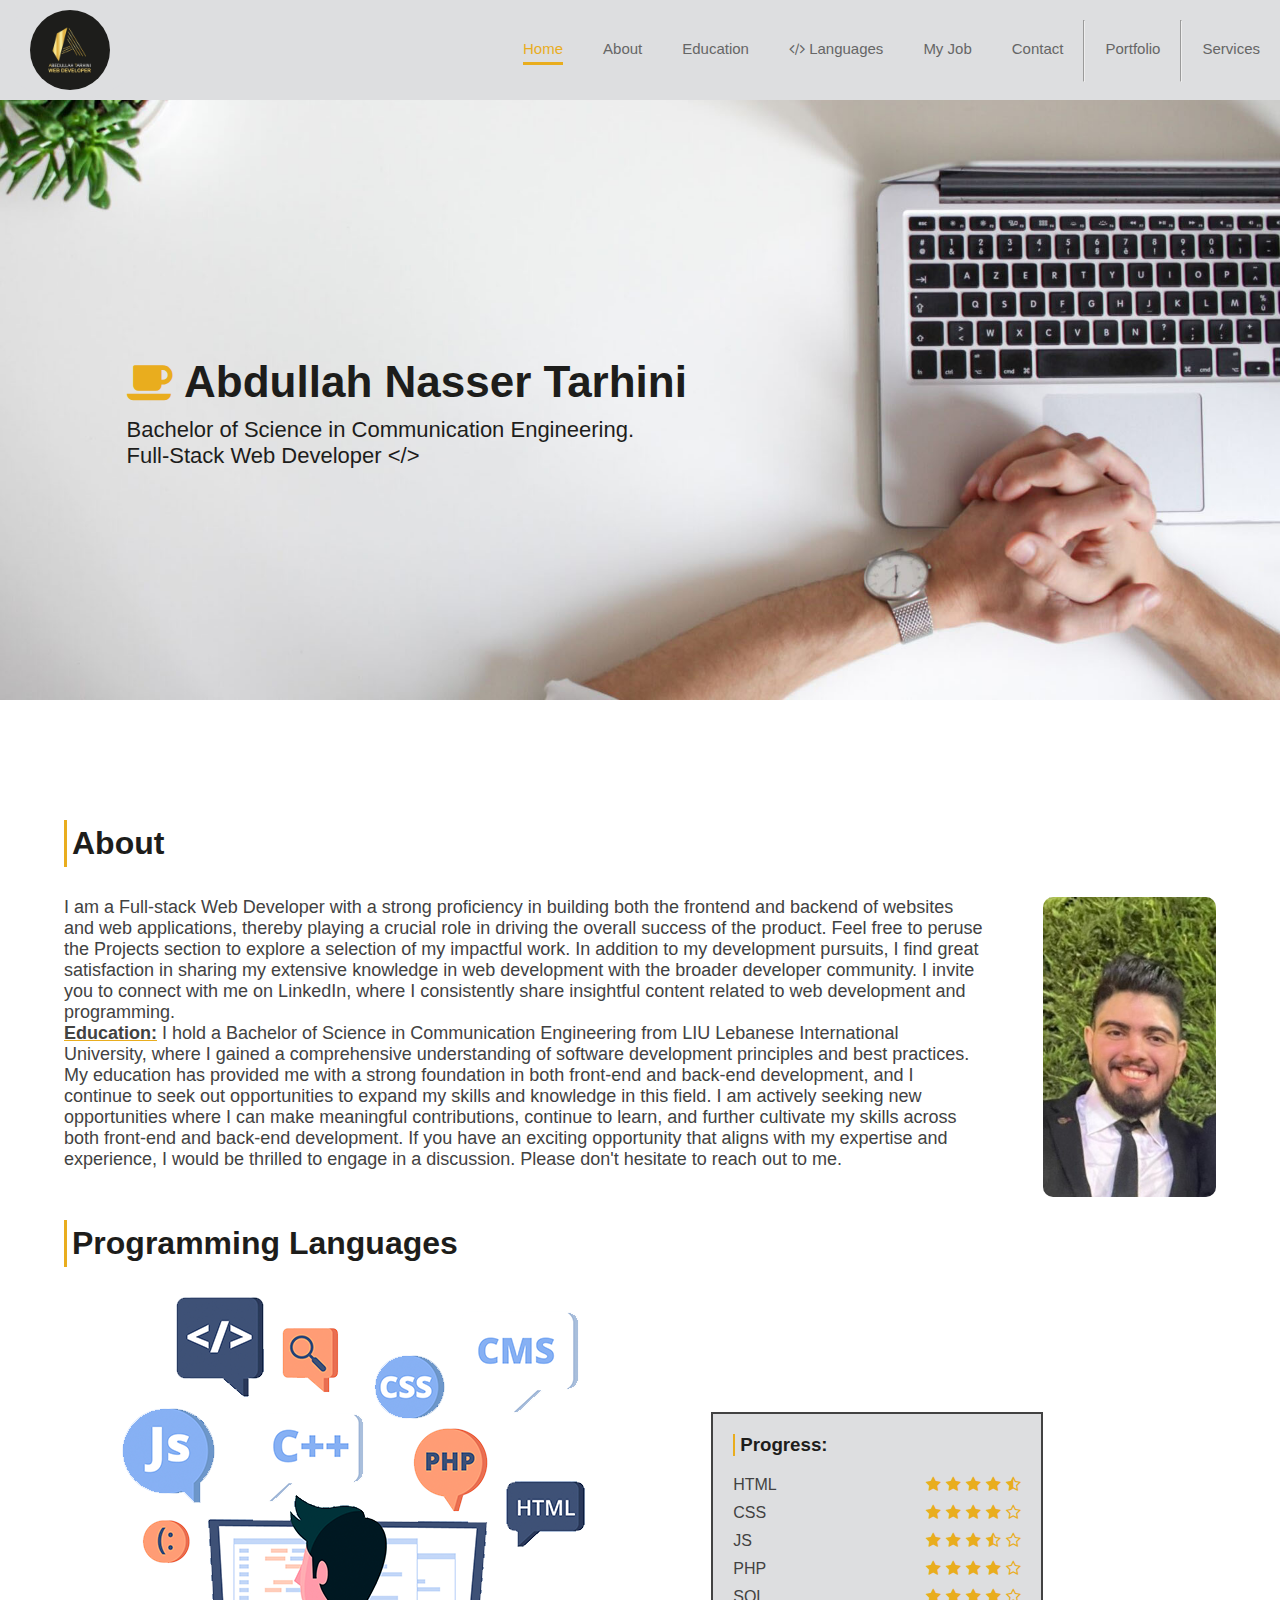
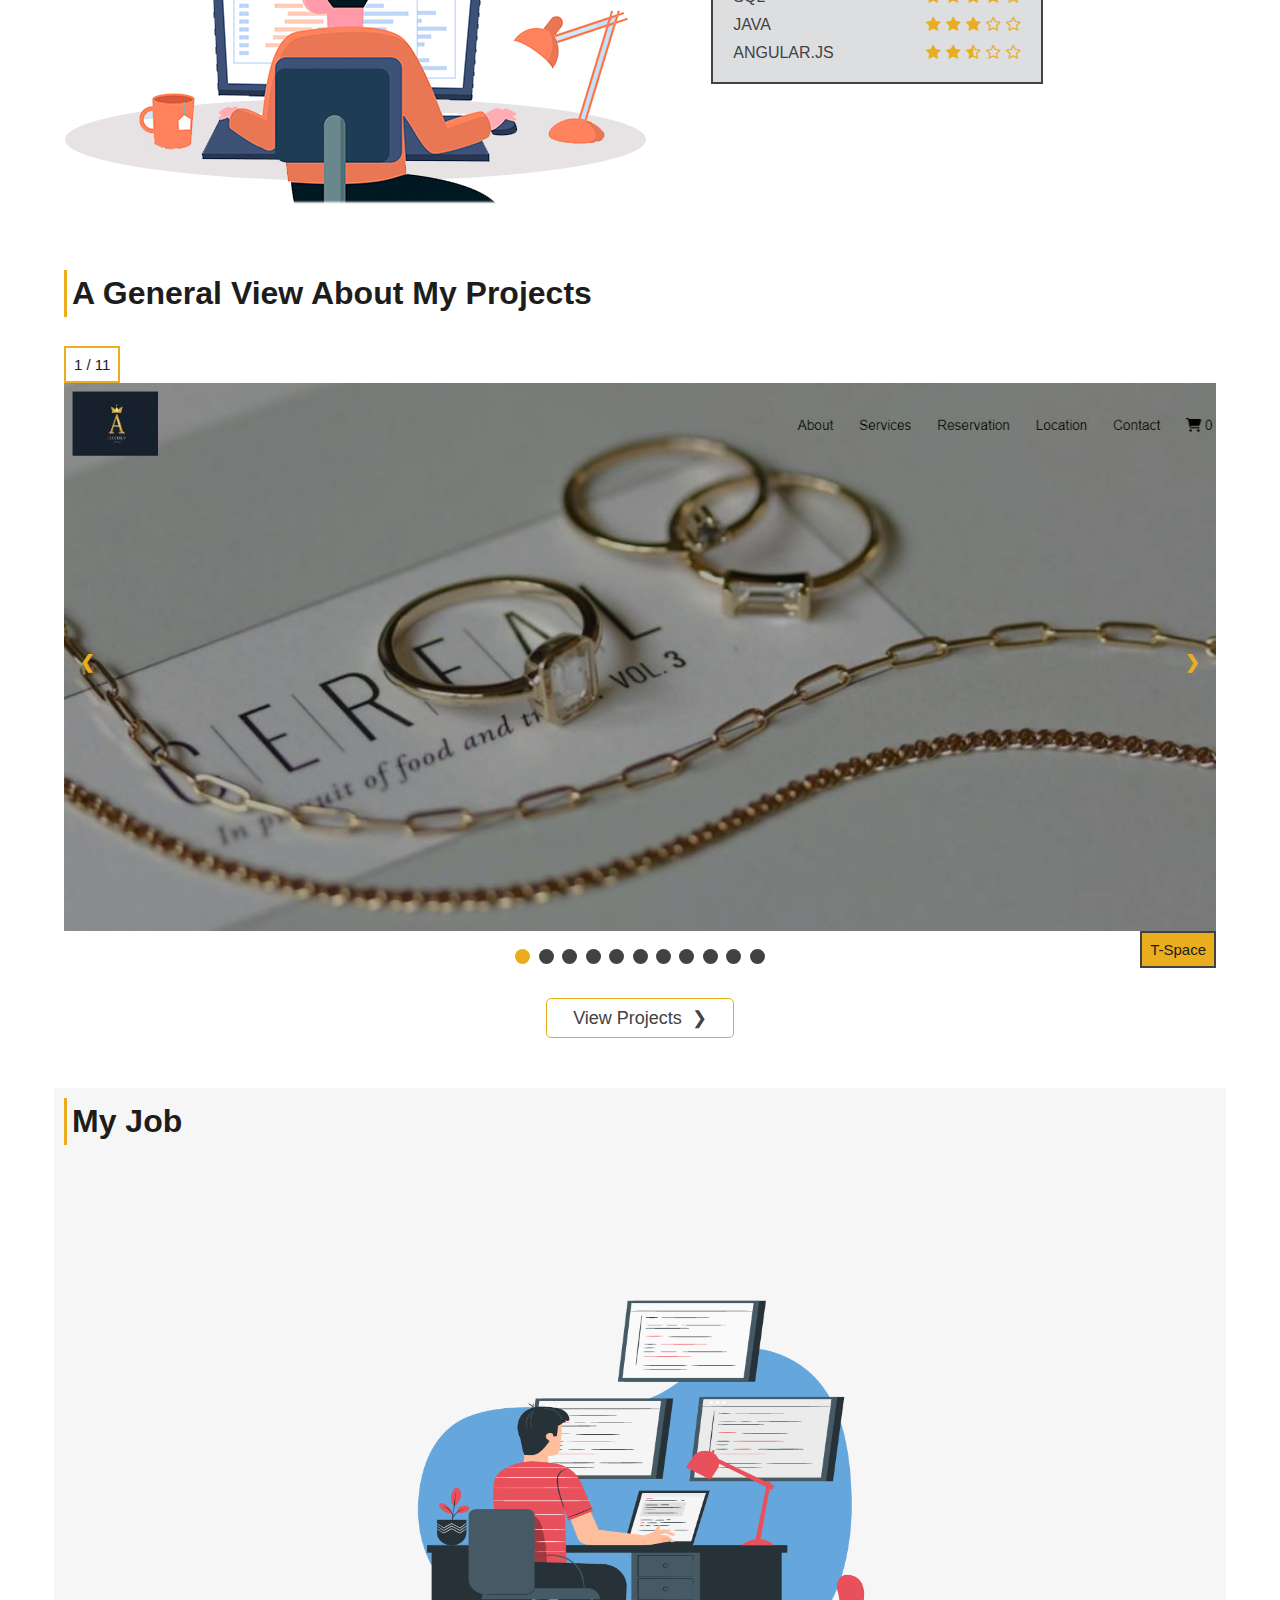
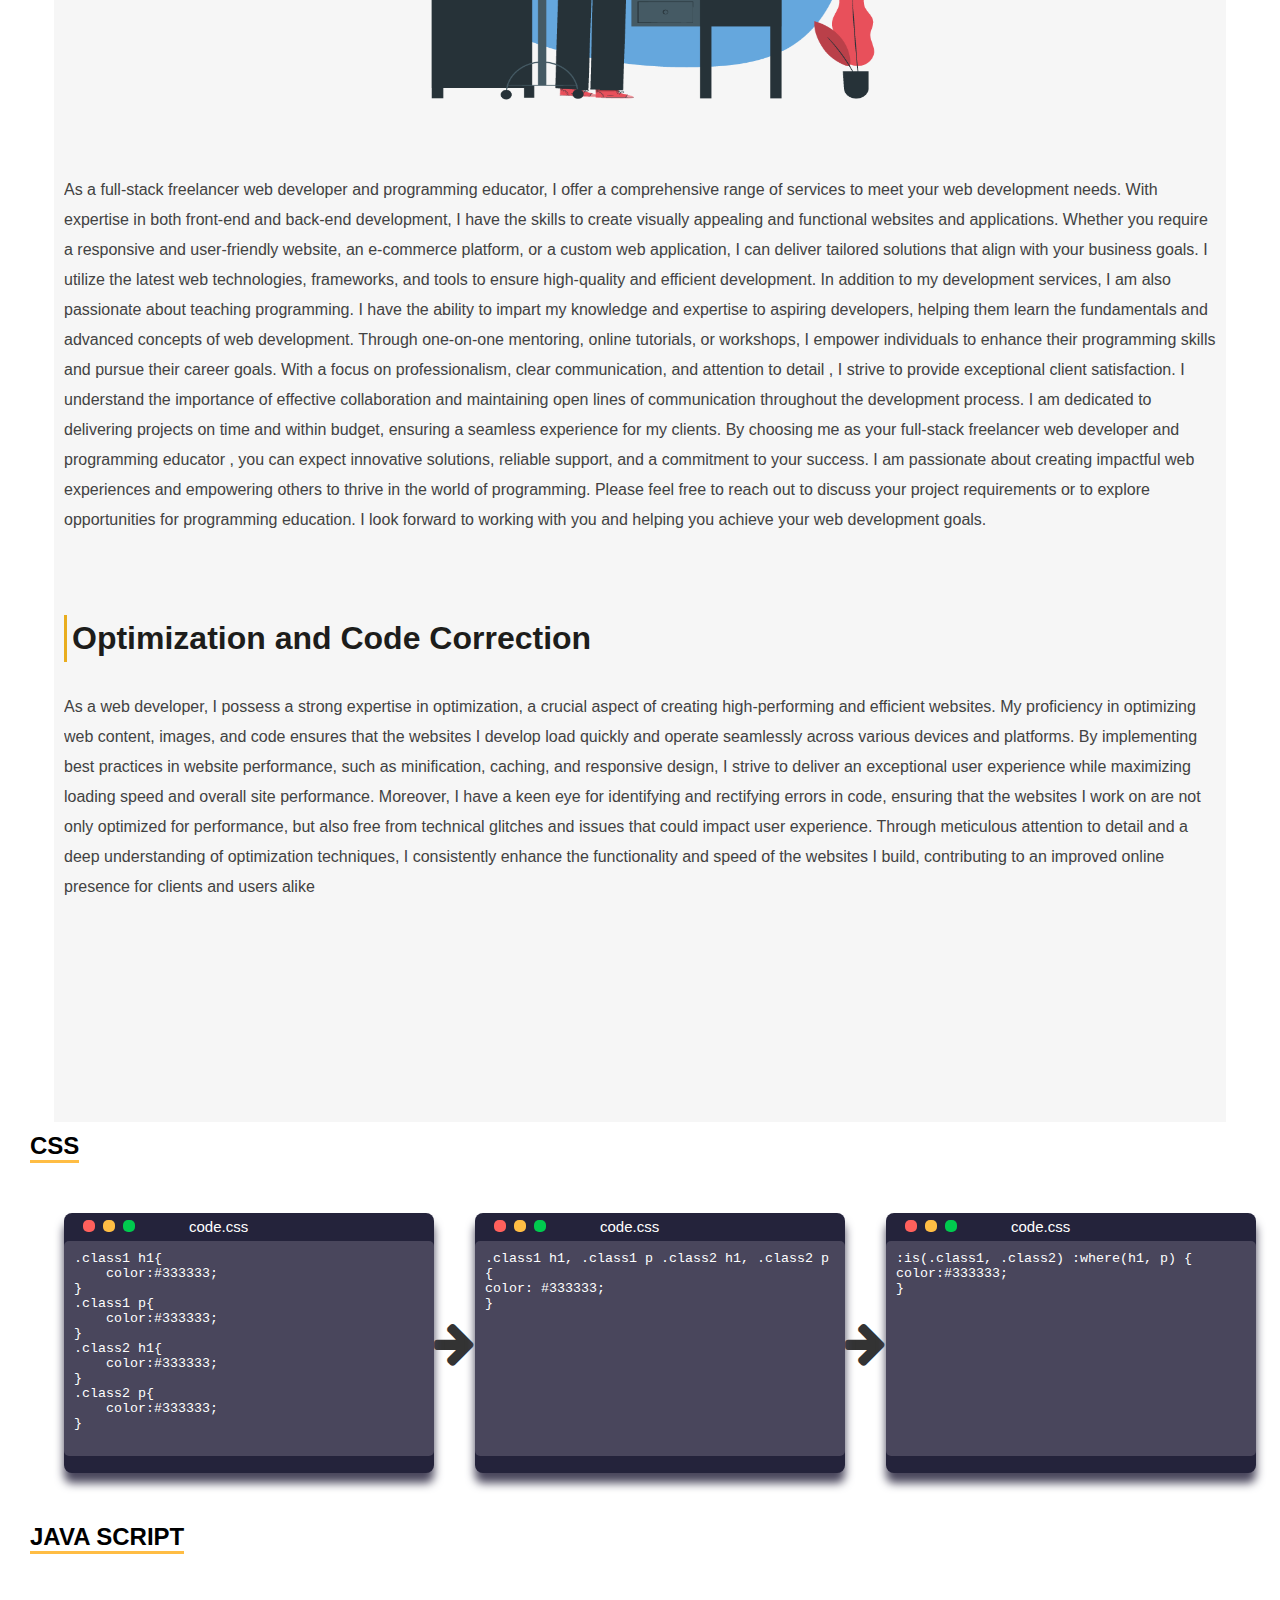
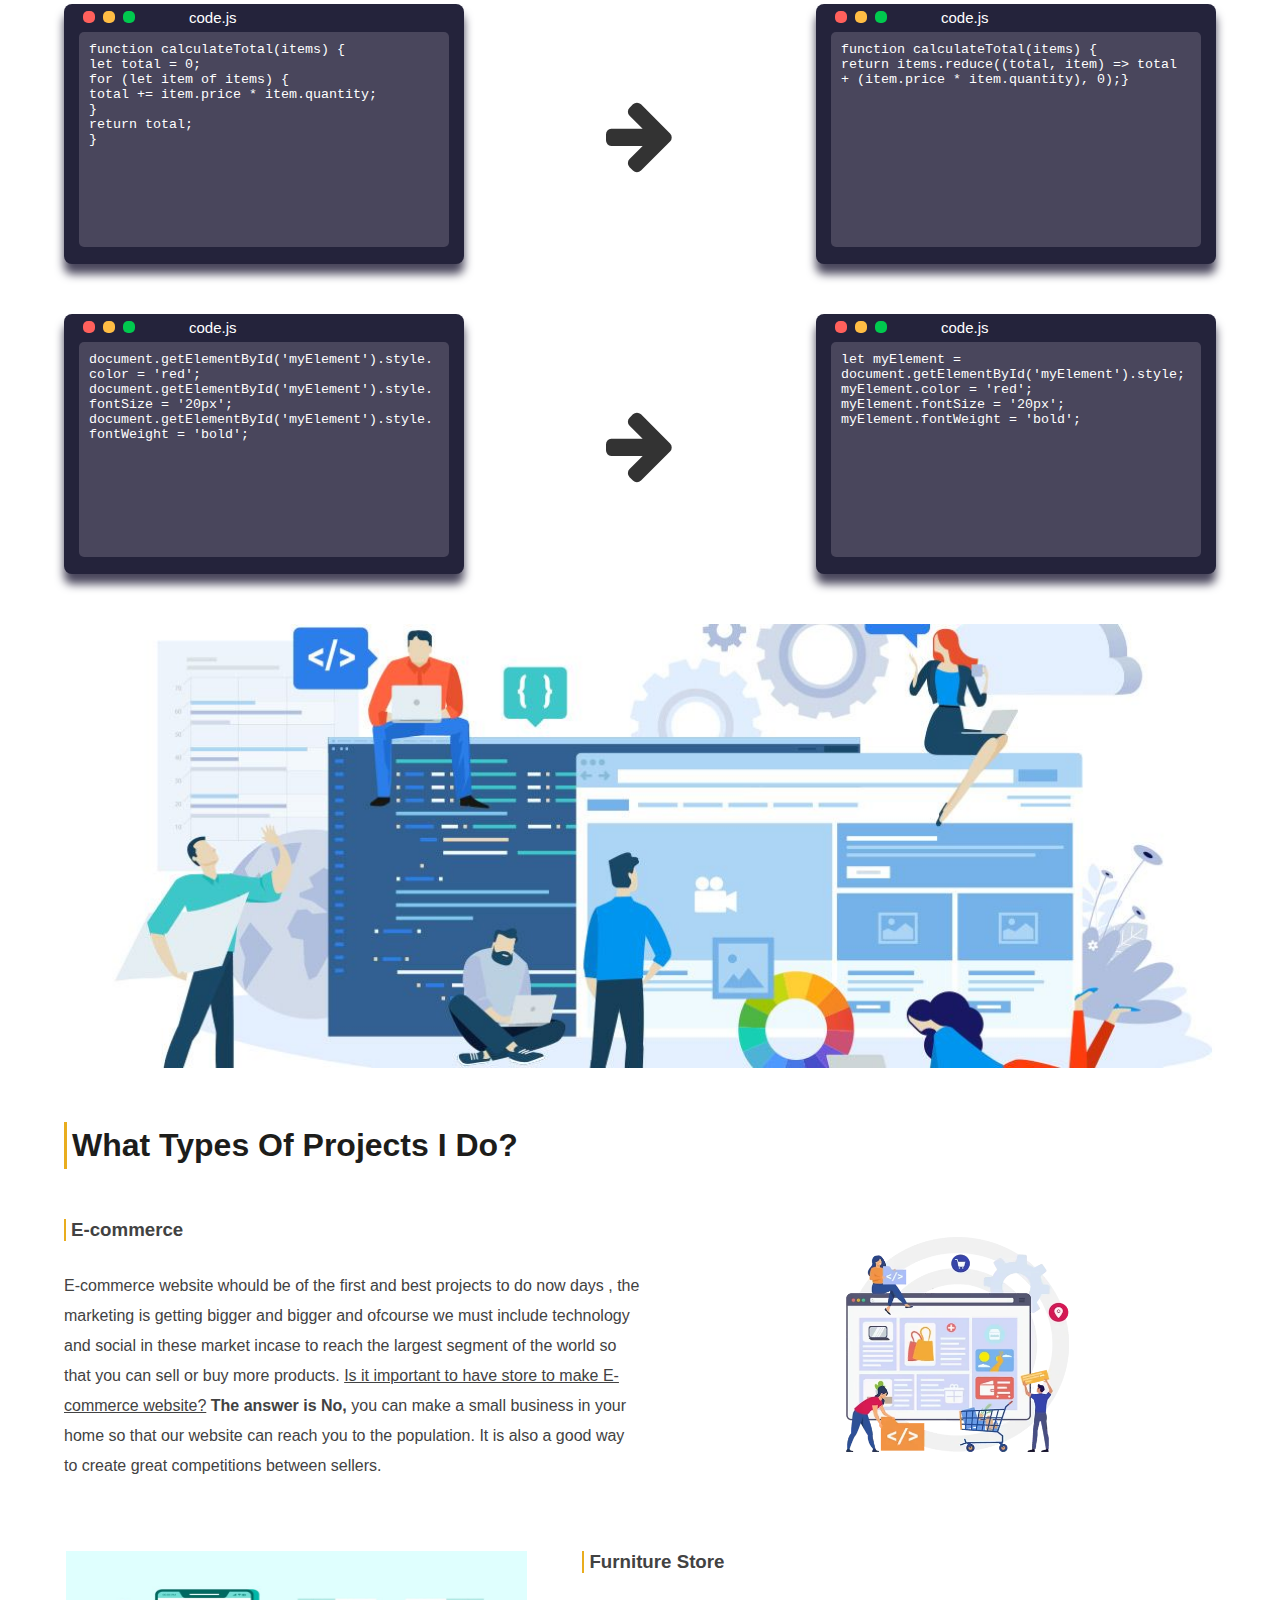
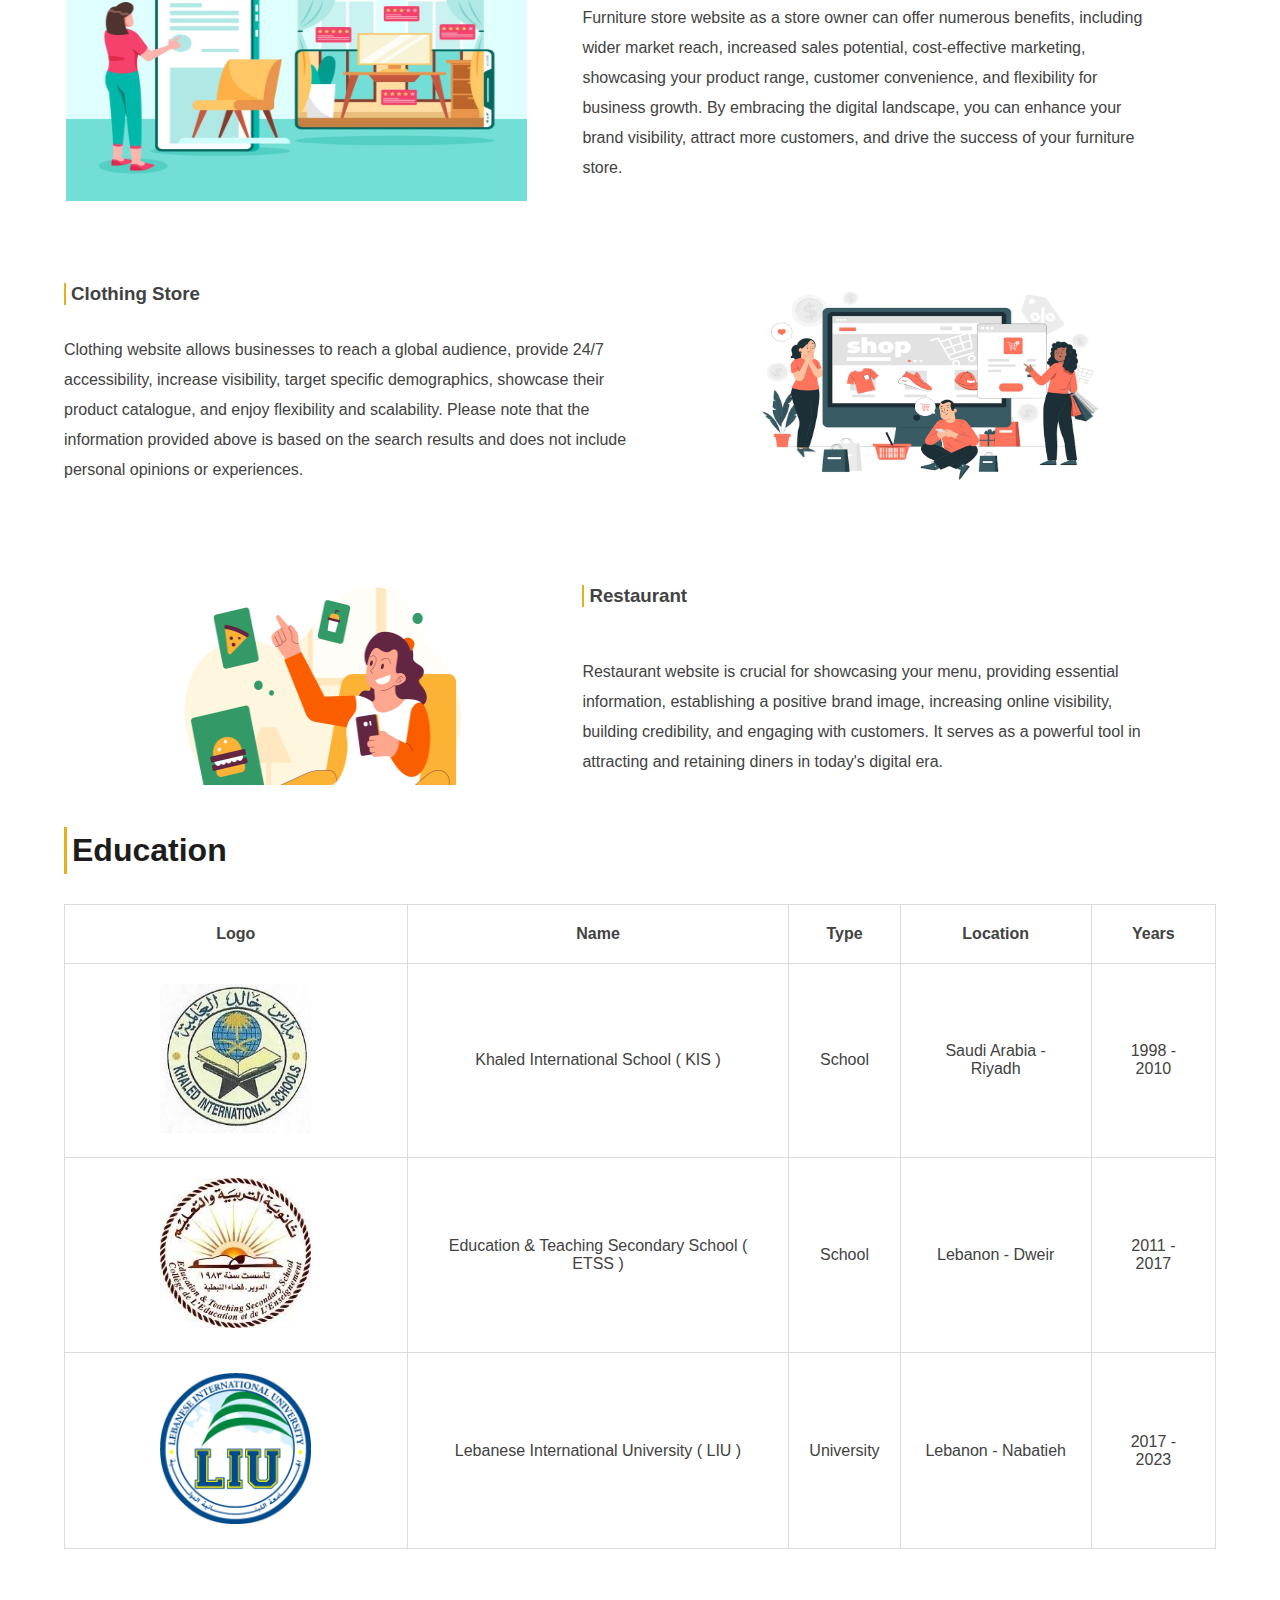
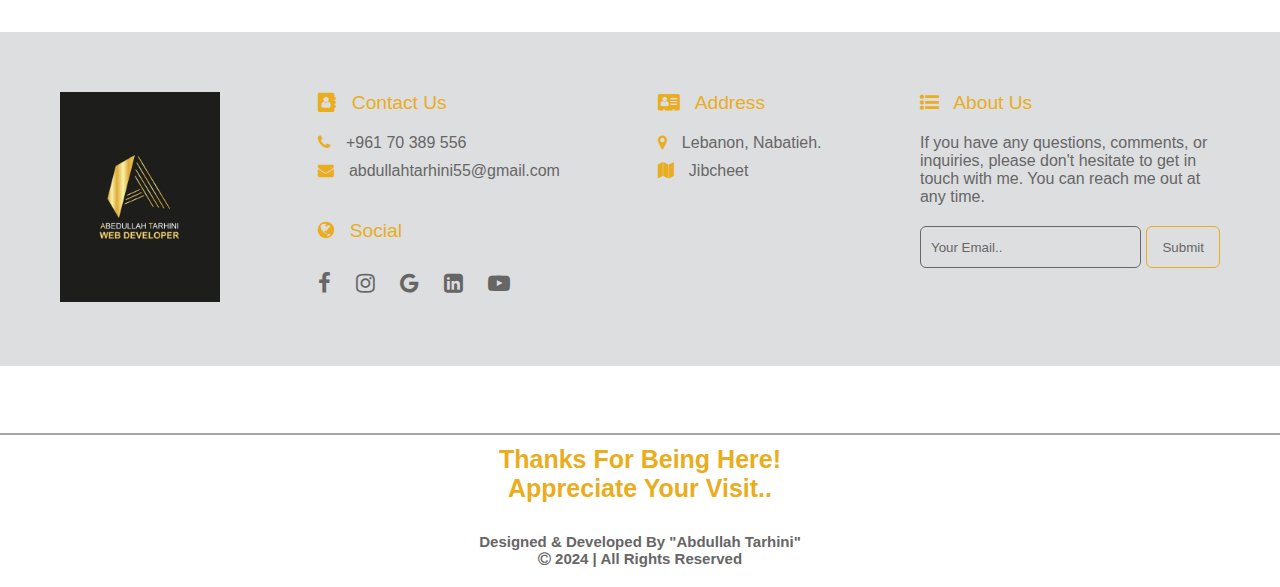
<file: index.html>
<!DOCTYPE html>
<html lang="en">

<head>
    <meta charset="UTF-8">
    <meta name="viewport" content="width=device-width, initial-scale=1.0">
    <title>Home | Abdullah Tarhini's Portfolio</title>
    <link rel="stylesheet" href="index.css">
    <link rel="stylesheet" href="variables.css">
    <link rel="stylesheet" href="nav_and_footer.css">
    <script src="responsive_nav.js"></script>
    <link rel="stylesheet" href="https://cdnjs.cloudflare.com/ajax/libs/font-awesome/4.7.0/css/font-awesome.min.css">
    <link rel="icon" href="pictures/abd_logo_icon_edited_2.png">
</head>

<body>
    <div class="intro" id="home">
        <nav>
            <a id="logo_active" href="#home"><img id="logo" src="pictures/abd_logo.jpeg"></a>
            <ul>
                <li><a id="active" href="#home">Home</a></li>
                <li><a href="#about">About</a></li>
                <li><a href="#education">Education</a></li>
                <li><a href="#coding_langs"><i class="fa fa-code" aria-hidden="true"></i> Languages</a></li>
                <li><a href="#my_job">My Job</a></li>
                <li><a href="#footer">Contact</a></li>
                <hr id="nav_hr">
                <li><a id="after_hr" href="portfolio.html">Portfolio</a></li>
                <hr id="nav_hr">
                <li><a id="after_hr" href="services.html">Services</a></li>
            </ul>
        </nav>
    </div>
    <div class="mobile-container">
        <div class="topnav">
            <a href="#home"><img id="logo_resp" src="pictures/abd_logo.jpeg"></a>
            <div id="myLinks">
                <a id="active" href="#home">Home</a>
                <a href="#about">About</a>
                <a href="#education">Education</a>
                <a href="#coding_langs"><i class="fa fa-code" aria-hidden="true"></i> Languages</a>
                <a href="#my_job">My Job</a>
                <a href="#footer">Contact</a>
                <hr id="nav_hr">
                <a id="after_hr" href="portfolio.html">Portfolio</a>
                <hr id="nav_hr">
                <a id="after_hr" href="services.html">Services</a>
            </div>
            <a href="javascript:void(0);" class="icon" onclick="myFunction()">
                <i class="fa fa-bars"></i>
            </a>
        </div>
    </div>
    <div class="in_intro">
        <div class="intro_header">
            <h1><i class="fa fa-coffee" aria-hidden="true"></i> Abdullah Nasser Tarhini</h1>
            <p>Bachelor of Science in Communication Engineering. <br>Full-Stack Web Developer 
            <span><</span><span>/</span><span>></span> </p>
        </div>
    </div>
    <div class="about" id="about">
        <h1 id="header">About</h1>
        <img id="profile_pic" src="pictures/abd_profile_pic.jpeg">
        <p>I am a Full-stack Web Developer with a strong proficiency in building both the frontend and backend of
            websites and web applications, thereby playing a crucial role in driving the overall success of the product.
            Feel free to peruse the Projects section to explore a selection of my impactful work. In addition to my
            development pursuits, I find great satisfaction in sharing my extensive knowledge in web development with
            the broader developer community. I invite you to connect with me on LinkedIn, where I consistently share
            insightful content related to web development and programming.
            <br><span>Education:</span> I hold a Bachelor of Science in Communication Engineering from LIU Lebanese
            International University, where I gained a comprehensive understanding of software development principles
            and best practices. My education has provided me with a strong foundation in both front-end and back-end
            development, and I continue to seek out opportunities to expand my skills and knowledge in this field. I am
            actively seeking new opportunities where I can make meaningful contributions, continue to learn, and further
            cultivate my skills across both front-end and back-end development. If you have an exciting opportunity that
            aligns with my expertise and experience, I would be thrilled to engage in a discussion. Please don't
            hesitate to reach out to me.
        </p>
    </div>

    <div class="programming_languages" id="coding_langs">
        <h1 id="header">Programming Languages</h1>
        <img src="pictures/programming-language-image.png">
        <div class="progress">
            <h3>Progress: </h3>
            <p>HTML
                <i class="fa fa-star-half-o" aria-hidden="true"></i>
                <i class="fa fa-star" aria-hidden="true"></i>
                <i class="fa fa-star" aria-hidden="true"></i>
                <i class="fa fa-star" aria-hidden="true"></i>
                <i class="fa fa-star" aria-hidden="true"></i>
            </p>
            <p>CSS
                <i class="fa fa-star-o" aria-hidden="true"></i>
                <i class="fa fa-star" aria-hidden="true"></i>
                <i class="fa fa-star" aria-hidden="true"></i>
                <i class="fa fa-star" aria-hidden="true"></i>
                <i class="fa fa-star" aria-hidden="true"></i>
            </p>
            <p>JS
                <i class="fa fa-star-o" aria-hidden="true"></i>
                <i class="fa fa-star-half-o" aria-hidden="true"></i>
                <i class="fa fa-star" aria-hidden="true"></i>
                <i class="fa fa-star" aria-hidden="true"></i>
                <i class="fa fa-star" aria-hidden="true"></i>
            </p>
            <p>PHP
                <i class="fa fa-star-o" aria-hidden="true"></i>
                <i class="fa fa-star" aria-hidden="true"></i>
                <i class="fa fa-star" aria-hidden="true"></i>
                <i class="fa fa-star" aria-hidden="true"></i>
                <i class="fa fa-star" aria-hidden="true"></i>
            </p>
            <p>SQL
                <i class="fa fa-star-o" aria-hidden="true"></i>
                <i class="fa fa-star" aria-hidden="true"></i>
                <i class="fa fa-star" aria-hidden="true"></i>
                <i class="fa fa-star" aria-hidden="true"></i>
                <i class="fa fa-star" aria-hidden="true"></i>
            </p>
            <p>JAVA
                <i class="fa fa-star-o" aria-hidden="true"></i>
                <i class="fa fa-star-o" aria-hidden="true"></i>
                <i class="fa fa-star" aria-hidden="true"></i>
                <i class="fa fa-star" aria-hidden="true"></i>
                <i class="fa fa-star" aria-hidden="true"></i>
            </p>
            <p>ANGULAR.JS
                <i class="fa fa-star-o" aria-hidden="true"></i>
                <i class="fa fa-star-o" aria-hidden="true"></i>
                <i class="fa fa-star-half-o" aria-hidden="true"></i>
                <i class="fa fa-star" aria-hidden="true"></i>
                <i class="fa fa-star" aria-hidden="true"></i>
            </p>
        </div>
    </div>
    <div class="all_slideshow">
        <h1 id="header">A General View About My Projects</h1><br><br>
        <div class="slideshow-container">
            <div class="mySlides fade">
                <div class="numbertext">1 / 11</div>
                <img src="pictures/jewerly-shop-image.jpeg" style="width:100%">
                <div class="text">T-Space</div>
            </div>
            <div class="mySlides fade">
                <div class="numbertext">2 / 11</div>
                <img src="pictures/t-furniture-caption.jpeg" style="width:100%">
                <div class="text">T-Furniture</div>
            </div>
            <div class="mySlides fade">
                <div class="numbertext">3 / 11</div>
                <img src="pictures/t-space-caption.jpeg" style="width:100%">
                <div class="text">AT Pizza</div>
            </div>
            <div class="mySlides fade">
                <div class="numbertext">4 / 11</div>
                <img src="pictures/ramadan-kareem-project.jpeg" style="width:100%">
                <div class="text">Ramadan-Kareem Project</div>
            </div>
            <div class="mySlides fade">
                <div class="numbertext">5 / 11</div>
                <img src="pictures/karanbash-project-capture.jpeg" style="width:100%">
                <div class="text">Merchant System</div>
            </div>
            <div class="mySlides fade">
                <div class="numbertext">6 / 11</div>
                <img src="pictures/atpizza-website-caption.jpeg" style="width:100%">
                <div class="text">Pizza</div>
            </div>
            <div class="mySlides fade">
                <div class="numbertext">7 / 11</div>
                <img src="pictures/menu.JPG" style="width:100%">
                <div class="text">Restaurant</div>
            </div>
            <div class="mySlides fade">
                <div class="numbertext">8 / 11 </div>
                <img src="pictures/smartrestaurant-combinedtable.JPG" style="width:100%">
                <div class="text">Smart Restaurant</div>
            </div>
            <div class="mySlides fade">
                <div class="numbertext">9 / 11</div>
                <img src="pictures/candystore.JPG" style="width:100%">
                <div class="text">Merchant System</div>
            </div>
            <div class="mySlides fade">
                <div class="numbertext">10 / 11</div>
                <img src="pictures/products.JPG" style="width:100%">
                <div class="text">Merchant System</div>
            </div>
            <div class="mySlides fade">
                <div class="numbertext">11 / 11</div>
                <img src="pictures/coffeshop.JPG" style="width:100%">
                <div class="text">Merchant System</div>
            </div>
            <a class="prev" onclick="plusSlides(-1)">❮</a>
            <a class="next" onclick="plusSlides(1)">❯</a>
        </div>
        <br>
        <div style="text-align:center">
            <span class="dot" onclick="currentSlide(1)"></span>
            <span class="dot" onclick="currentSlide(2)"></span>
            <span class="dot" onclick="currentSlide(3)"></span>
            <span class="dot" onclick="currentSlide(4)"></span>
            <span class="dot" onclick="currentSlide(5)"></span>
            <span class="dot" onclick="currentSlide(6)"></span>
            <span class="dot" onclick="currentSlide(7)"></span>
            <span class="dot" onclick="currentSlide(8)"></span>
            <span class="dot" onclick="currentSlide(9)"></span>
            <span class="dot" onclick="currentSlide(10)"></span>
            <span class="dot" onclick="currentSlide(11)"></span>
        </div>
        <div class="view_btn">
            <a href="portfolio.html"><button>View Projects <span>❯</span></button></a>
        </div>
    </div>
    <!-- hay lal my job  -->
    <div class="my_job" id="my_job">
        <h1 id="header">My Job</h1>
        <img src="pictures/my-job-img.png">
        <p>As a full-stack freelancer web developer and programming educator, I offer a comprehensive range of services
            to meet your web development needs. With expertise in both front-end and back-end development, I have the
            skills to create visually appealing and functional websites and applications. Whether you require a
            responsive and user-friendly website, an e-commerce platform, or a custom web application, I can deliver
            tailored solutions that align with your business goals. I utilize the latest web technologies, frameworks,
            and tools to ensure high-quality and efficient development. In addition to my development services, I am
            also passionate about teaching programming. I have the ability to impart my knowledge and expertise to
            aspiring developers, helping them learn the fundamentals and advanced concepts of web development. Through
            one-on-one mentoring, online tutorials, or workshops, I empower individuals to enhance their programming
            skills and pursue their career goals. With a focus on professionalism, clear communication, and attention to
            detail , I strive to provide exceptional client satisfaction. I understand the importance of effective
            collaboration and maintaining open lines of communication throughout the development process. I am dedicated
            to delivering projects on time and within budget, ensuring a seamless experience for my clients. By choosing
            me as your full-stack freelancer web developer and programming educator , you can expect innovative
            solutions, reliable support, and a commitment to your success. I am passionate about creating impactful web
            experiences and empowering others to thrive in the world of programming. Please feel free to reach out to
            discuss your project requirements or to explore opportunities for programming education. I look forward to
            working with you and helping you achieve your web development goals. </p>
    </div>
    <!-- hay lal optimization -->
    <div class="my_job" id="my_job">
        <h1 id="header"> Optimization and Code Correction</h1>
        <p>As a web developer, I possess a strong expertise in optimization, a crucial aspect of creating
            high-performing and efficient websites. My proficiency in optimizing web content, images, and code ensures
            that the websites I develop load quickly and operate seamlessly across various devices and platforms. By
            implementing best practices in website performance, such as minification, caching, and responsive design, I
            strive to deliver an exceptional user experience while maximizing loading speed and overall site
            performance. Moreover, I have a keen eye for identifying and rectifying errors in code, ensuring that the
            websites I work on are not only optimized for performance, but also free from technical glitches and issues
            that could impact user experience. Through meticulous attention to detail and a deep understanding of
            optimization techniques, I consistently enhance the functionality and speed of the websites I build,
            contributing to an improved online presence for clients and users alike </p>
    </div>
    <!-- hay lal example of optimization for css  -->
     <h2 class="optimization-text">CSS</h2>
    <div class="card-container">
        <!-- 1st code -->
        <div class="card">
            <div class="header">
                <div class="top">
                    <div class="circle">
                        <span class="red circle2"></span>
                    </div>
                    <div class="circle">
                        <span class="yellow circle2"></span>
                    </div>
                    <div class="circle">
                        <span class="green circle2"></span>
                    </div>
                    <div class="title">
                        <p id="title2">code.css</p>
                    </div>
                </div>
            </div>
            <div class="code-container">
                <textarea class="area" id="code" name="code" readonly="">
.class1 h1{
    color:#333333;
}
.class1 p{
    color:#333333;
}
.class2 h1{
    color:#333333;
}
.class2 p{
    color:#333333;
}                    
</textarea>
            </div>
        </div>
        <!-- arrow  -->
        <i class="fa fa-solid fa-arrow-right fa-3x"></i>
        <div class="card">
            <div class="header">
                <div class="top">
                    <div class="circle">
                        <span class="red circle2"></span>
                    </div>
                    <div class="circle">
                        <span class="yellow circle2"></span>
                    </div>
                    <div class="circle">
                        <span class="green circle2"></span>
                    </div>
                    <div class="title">
                        <p id="title2">code.css</p>
                    </div>
                </div>
            </div>
            <div class="code-container">
                <textarea class="area" id="code" name="code" readonly="">
.class1 h1, .class1 p .class2 h1, .class2 p {
color: #333333;
}
                </textarea>
            </div>
        </div>
        <!-- arrow  -->
        <i class="fa fa-solid fa-arrow-right fa-3x"></i>
        <!-- 2nd code  -->
        <div class="card">
            <div class="header">
                <div class="top">
                    <div class="circle">
                        <span class="red circle2"></span>
                    </div>
                    <div class="circle">
                        <span class="yellow circle2"></span>
                    </div>
                    <div class="circle">
                        <span class="green circle2"></span>
                    </div>
                    <div class="title">
                        <p id="title2">code.css</p>
                    </div>
                </div>
            </div>
            <div class="code-container">
                <textarea class="area" id="code" name="code" readonly="">
:is(.class1, .class2) :where(h1, p) {
color:#333333;
}</textarea>
            </div>
        </div>
    </div>
    <hr id="btw-codes">
    <!-- this is optimization example for js  -->
    <h2 class="optimization-text">JAVA SCRIPT</h2>
    <div class="card-container">
        <!-- 1st code -->
        <div class="card">
            <div class="header">
                <div class="top">
                    <div class="circle">
                        <span class="red circle2"></span>
                    </div>
                    <div class="circle">
                        <span class="yellow circle2"></span>
                    </div>
                    <div class="circle">
                        <span class="green circle2"></span>
                    </div>
                    <div class="title">
                        <p id="title2">code.js</p>
                    </div>
                </div>
            </div>
            <div class="code-container">
                <textarea class="area" id="code" name="code" readonly="">
function calculateTotal(items) {
let total = 0;
for (let item of items) {
total += item.price * item.quantity;
}
return total;
}
                </textarea>
            </div>
        </div>
        <!-- arrow  -->
        <i class="fa fa-solid fa-arrow-right fa-5x"></i>
        <!-- 2nd code  -->
        <div class="card">
            <div class="header">
                <div class="top">
                    <div class="circle">
                        <span class="red circle2"></span>
                    </div>
                    <div class="circle">
                        <span class="yellow circle2"></span>
                    </div>
                    <div class="circle">
                        <span class="green circle2"></span>
                    </div>
                    <div class="title">
                        <p id="title2">code.js</p>
                    </div>
                </div>
            </div>
            <div class="code-container">
                <textarea class="area" id="code" name="code" readonly="">
function calculateTotal(items) {
return items.reduce((total, item) => total + (item.price * item.quantity), 0);}
</textarea>
            </div>
        </div>
    </div>
    <hr id="btw-codes">
    <div class="card-container">
        <!-- 1st code -->
        <div class="card">
            <div class="header">
                <div class="top">
                    <div class="circle">
                        <span class="red circle2"></span>
                    </div>
                    <div class="circle">
                        <span class="yellow circle2"></span>
                    </div>
                    <div class="circle">
                        <span class="green circle2"></span>
                    </div>
                    <div class="title">
                        <p id="title2">code.js</p>
                    </div>
                </div>
            </div>
            <div class="code-container">
                <textarea class="area" id="code" name="code" readonly="">
document.getElementById('myElement').style.color = 'red';
document.getElementById('myElement').style.fontSize = '20px';
document.getElementById('myElement').style.fontWeight = 'bold';
                </textarea>
            </div>
        </div>
        <!-- arrow  -->
        <i class="fa fa-solid fa-arrow-right fa-5x"></i>
        <!-- 2nd code  -->
        <div class="card">
            <div class="header">
                <div class="top">
                    <div class="circle">
                        <span class="red circle2"></span>
                    </div>
                    <div class="circle">
                        <span class="yellow circle2"></span>
                    </div>
                    <div class="circle">
                        <span class="green circle2"></span>
                    </div>
                    <div class="title">
                        <p id="title2">code.js</p>
                    </div>
                </div>
            </div>
            <div class="code-container">
                <textarea class="area" id="code" name="code" readonly="">
let myElement = document.getElementById('myElement').style;
myElement.color = 'red';
myElement.fontSize = '20px';
myElement.fontWeight = 'bold';
</textarea>
            </div>
        </div>
    </div>
    <div class="break_img">
        <img src="pictures/Learn-CSS-San-Francisco-1-1-1.jpeg">
    </div>

    <div class="types_of_projects">
        <h1 id="header">What Types Of Projects I Do?</h1>
        <div class="ecommerce">
            <img src="pictures/ecommerce-custom-web-banner.jpeg">
            <h3>E-commerce</h3>
            <p>E-commerce website whould be of the first and best projects to do now days , the marketing is getting
                bigger and bigger and ofcourse we must include technology and social in these market incase to reach the
                largest segment of the world so that you can sell or buy more products. <span id="question">Is it
                    important to have store to make E-commerce website?</span> <span id="answer">The answer is
                    No,</span> you can make a small business in your home so that our website can reach you to the
                population. It is also a good way to create great competitions between sellers. </p>
        </div>
        <div class="furniture">
            <img src="pictures/furniture-website-example.jpeg">
            <h3>Furniture Store</h3>
            <p>Furniture store website as a store owner can offer numerous benefits, including wider market reach,
                increased sales potential, cost-effective marketing, showcasing your product range, customer
                convenience, and flexibility for business growth. By embracing the digital landscape, you can enhance
                your brand visibility, attract more customers, and drive the success of your furniture store. </p>
        </div>
        <div class="clothing">
            <img src="pictures/clothes-shop-example.png">
            <h3>Clothing Store</h3>
            <p>Clothing website allows businesses to reach a global audience, provide 24/7 accessibility, increase
                visibility, target specific demographics, showcase their product catalogue, and enjoy flexibility and
                scalability. Please note that the information provided above is based on the search results and does not
                include personal opinions or experiences. </p>
        </div>
        <div class="restaurant">
            <img src="pictures/restaurant-website-example.png">
            <h3>Restaurant</h3>
            <p>Restaurant website is crucial for showcasing your menu, providing essential information, establishing a
                positive brand image, increasing online visibility, building credibility, and engaging with customers.
                It serves as a powerful tool in attracting and retaining diners in today's digital era. </p>
        </div>
    </div>

    <div class="education" id="education">
        <h1 id="header">Education</h1>
        <table>
            <tr>
                <th>Logo</th>
                <th>Name</th>
                <th>Type</th>
                <th>Location</th>
                <th>Years</th>
            </tr>
            <tr>
                <td><img src="pictures/kkis_logo.jpeg" style="width: 50%;"></td>
                <td>Khaled International School ( KIS )</td>
                <td>School</td>
                <td>Saudi Arabia - Riyadh</td>
                <td>1998 - 2010</td>
            </tr>
            <tr>
                <td><img src="pictures/etss.jpeg" style="width: 50%;"></td>
                <td>Education & Teaching Secondary School ( ETSS )</td>
                <td>School</td>
                <td>Lebanon - Dweir</td>
                <td>2011 - 2017</td>
            </tr>
            <tr>
                <td><img src="pictures/Lebanese_International_University_(logo).png" style="width: 50%;"></td>
                <td>Lebanese International University ( LIU )</td>
                <td>University</td>
                <td>Lebanon - Nabatieh</td>
                <td>2017 - 2023</td>
            </tr>

        </table>
    </div>

    <footer class="footer" id="footer">
        <div class="footer-row">
            <div class="footer-col">
                <a href="index.html#home">
                    <img src="pictures/abd_logo.jpeg">
                </a>
            </div>
            <div class="footer-col">
                <h4><i class="fa fa-address-book" aria-hidden="true"></i> Contact Us</h4>
                <ul class="links">
                    <li><i class="fa fa-phone" aria-hidden="true"></i>
                        <a href="tel:+96170389556">+961 70 389 556</a>
                    </li>
                    <li><i class="fa fa-envelope" aria-hidden="true"></i>
                        <a href="https://mail.google.com/mail/u/0/?view=cm&fs=1&to=abdullahtarhini55@gmail.com"
                            target="_blank">abdullahtarhini55@gmail.com</a>
                    </li>
                    <h4 style="padding-top: 30px;"><i class="fa fa-globe" aria-hidden="true"></i> Social</h4>
                    <div class="icons">
                        <a href="https://www.facebook.com/abdullah.tarhini/">
                            <i class="fa fa-facebook"></i>
                        </a>
                        <a href="https://www.instagram.com/web_developer.tarhini/">
                            <i class="fa fa-instagram"></i>
                        </a>
                        <a
                            href="https://www.google.com/search?q=abdullah+tarhini+portfolio&source=lmns&bih=641&biw=1366&hl=en&sa=X&   ved=2ahUKEwjE4ZLQ45SHAxVnsScCHYilAUcQ0pQJKAB6BAgBEAI">
                            <i class="fa fa-google"></i>
                        </a>
                        <a
                            href="https://www.linkedin.com/in/abdullah-tarhini-88aa99290?utm_source=share&utm_campaign=share_via&utm_content=profile&utm_medium=android_app">
                            <i class="fa fa-linkedin-square" aria-hidden="true"></i>
                        </a>
                        <a href="https://www.youtube.com/@user-dw5vb2bo4p">
                            <i class="fa fa-youtube-play" aria-hidden="true"></i>
                        </a>
                    </div>
                </ul>
            </div>
            <div class="footer-col">
                <h4><i class="fa fa-address-card" aria-hidden="true"></i> Address</h4>
                <ul class="links">
                    <li><i class="fa fa-map-marker" aria-hidden="true"></i> Lebanon, Nabatieh. </li>
                    <li><i class="fa fa-map" aria-hidden="true"></i> Jibcheet</li>
                </ul>
            </div>
            <div class="footer-col">
                <h4><i class="fa fa-list-ul" aria-hidden="true"></i> About Us</h4>
                <p>
                    If you have any questions, comments, or inquiries,
                    please don't hesitate to get in touch with me.
                    You can reach me out at any time.
                </p>
                <form action="https://mail.google.com/mail/u/0/?view=cm&fs=1&to=abdullahtarhini55@gmail.com"
                    target="_blank">
                    <input type="text" placeholder="Your Email.." title="Write Your Email To Contact Me (Optional)"
                        required>
                    <button type="submit">Submit</button>
                </form>
            </div>
        </div>
    </footer>

    <h3 id="thanks">Thanks For Being Here! <br>Appreciate Your Visit.. </h3>
    <h3 id="copyright">Designed & Developed By "Abdullah Tarhini" <br><i class="fa fa-copyright" aria-hidden="true"></i>
        2024 | All Rights Reserved</h3>

    <script>
        let slideIndex = 1;
        showSlides(slideIndex);

        function plusSlides(n) {
            showSlides(slideIndex += n);
        }

        function currentSlide(n) {
            showSlides(slideIndex = n);
        }

        function showSlides(n) {
            let i;
            let slides = document.getElementsByClassName("mySlides");
            let dots = document.getElementsByClassName("dot");
            if (n > slides.length) { slideIndex = 1 }
            if (n < 1) { slideIndex = slides.length }
            for (i = 0; i < slides.length; i++) {
                slides[i].style.display = "none";
            }
            for (i = 0; i < dots.length; i++) {
                dots[i].className = dots[i].className.replace(" active", "");
            }
            slides[slideIndex - 1].style.display = "block";
            dots[slideIndex - 1].className += " active";
        }
    </script>

</body>

</html>
</file>
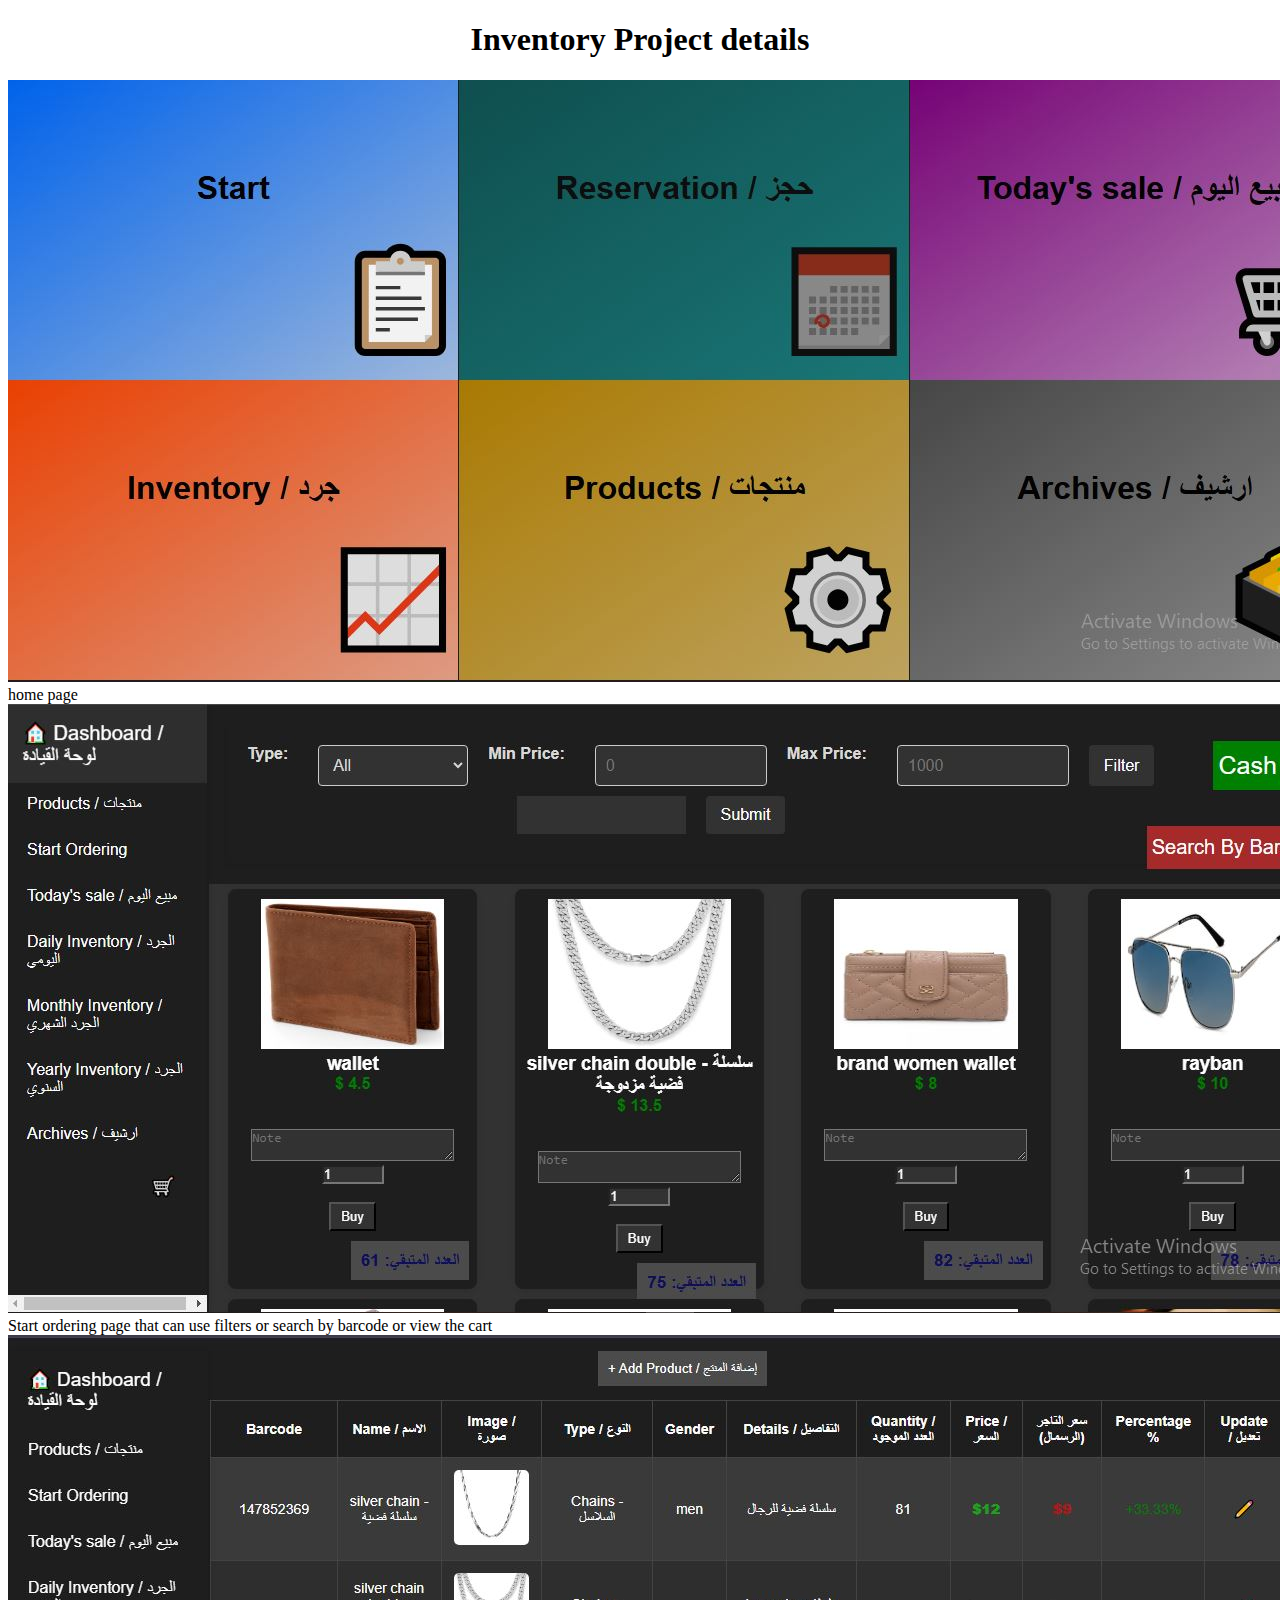
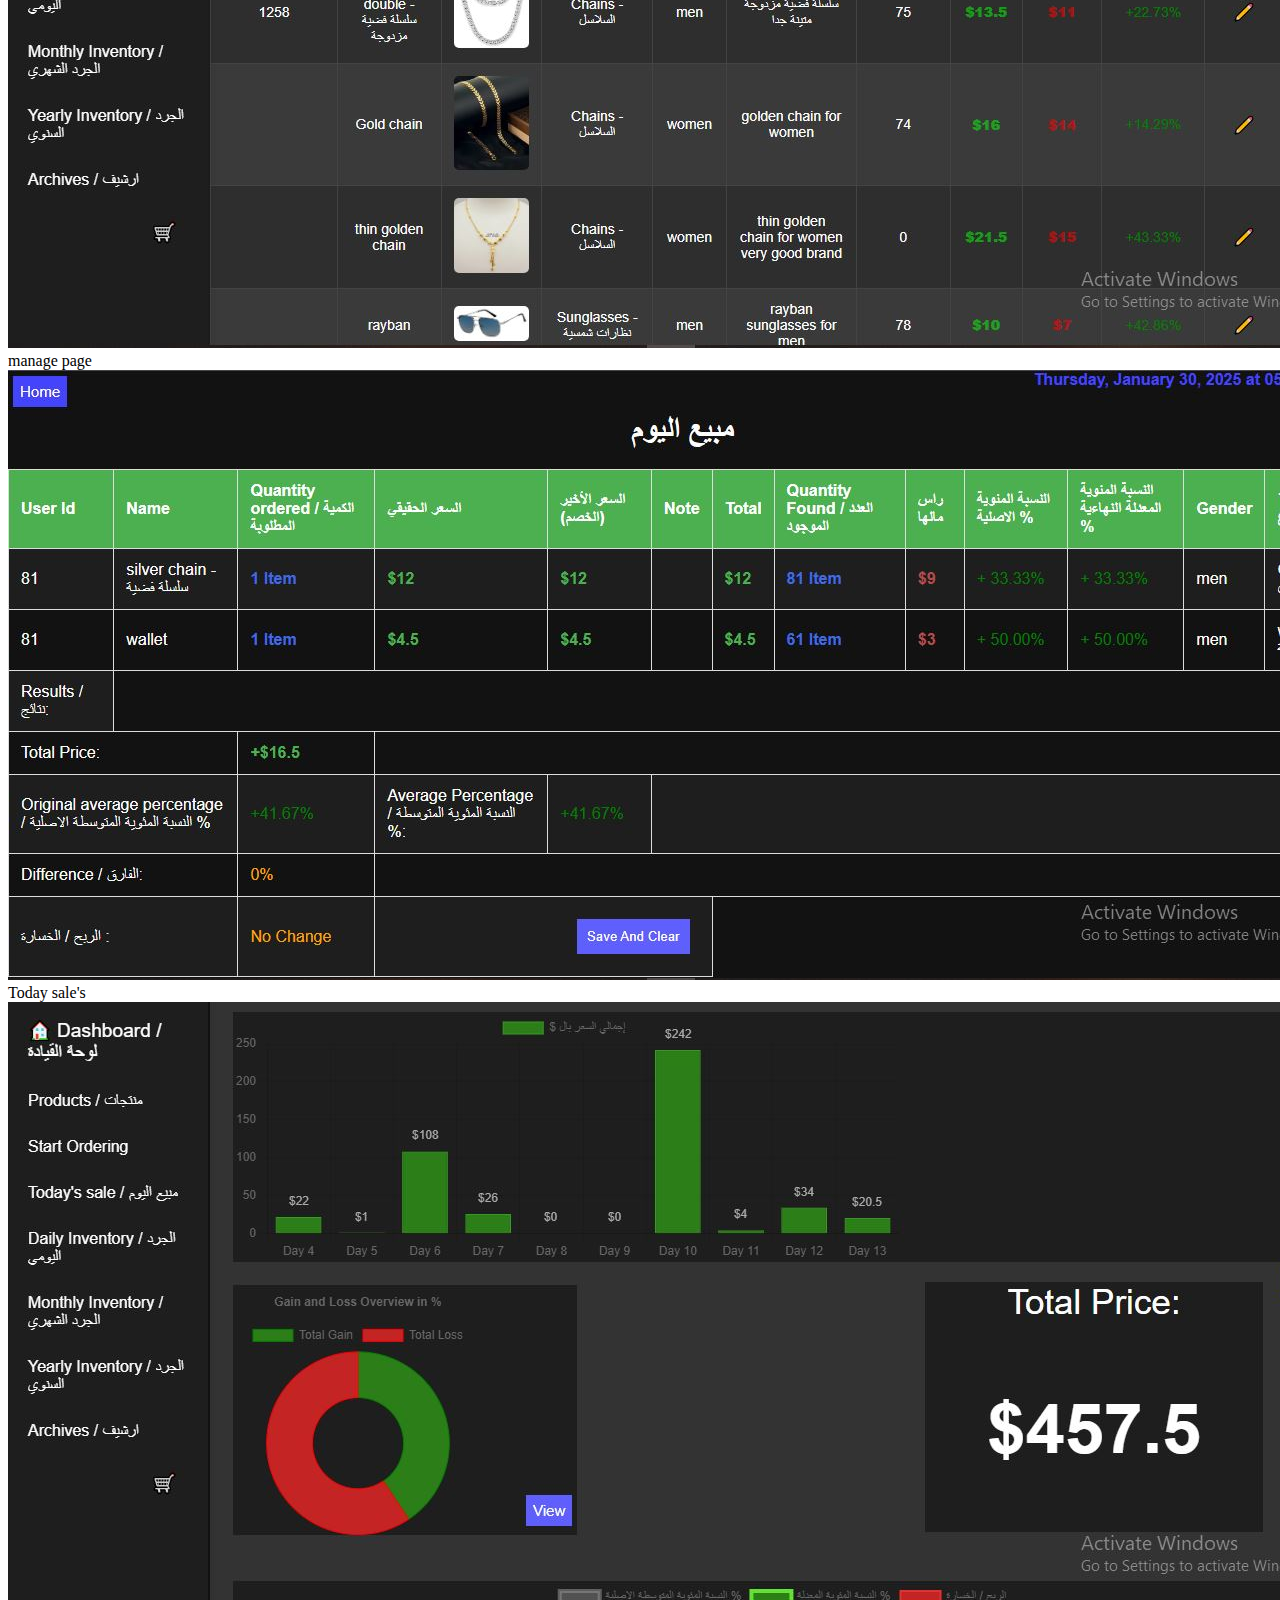
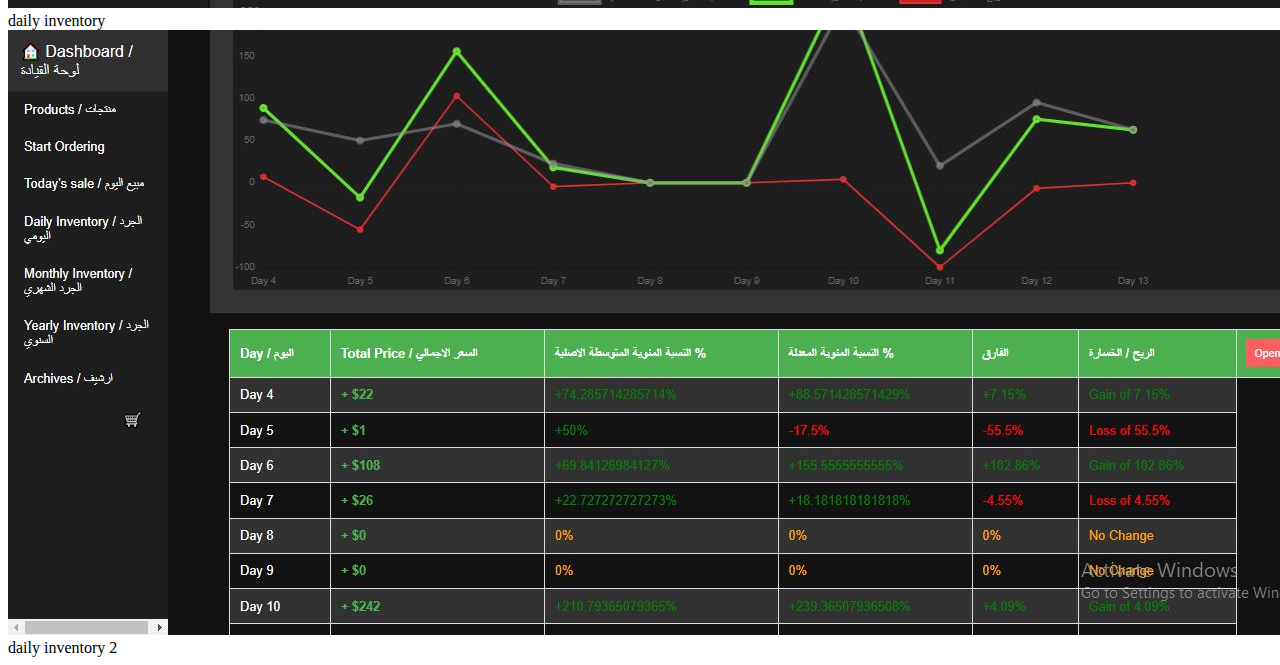
<file: inventorysystem.html>
<!DOCTYPE html>
<html lang="en">
<head>
    <meta charset="UTF-8">
    <meta http-equiv="X-UA-Compatible" content="IE=edge">
    <meta name="viewport" content="width=device-width, initial-scale=1.0">
    <title>Inventory System</title>
</head>
<body>
    <h1 align="center">Inventory Project details</h1>
    
    <img src="pictures/inventory_system_home.JPG" alt="">
    <caption>home page</caption>
    <img src="pictures/inventory_system_order.JPG" alt="">
    <caption>Start ordering page that can use filters or search by barcode or view the cart</caption>
    <img src="pictures/inventory_system_products.JPG" alt="">
    <caption>manage page</caption>
    <img src="pictures/inventory_system_todaysale.JPG" alt="">
    <caption>Today sale's </caption>
    <img src="pictures/inventory_system_cap2.JPG" alt="">
    <caption>daily inventory </caption>
    <img src="pictures/inventory_system_cap3.JPG" alt="">
    <caption>daily inventory 2 </caption>
</body>
</html>
</file>
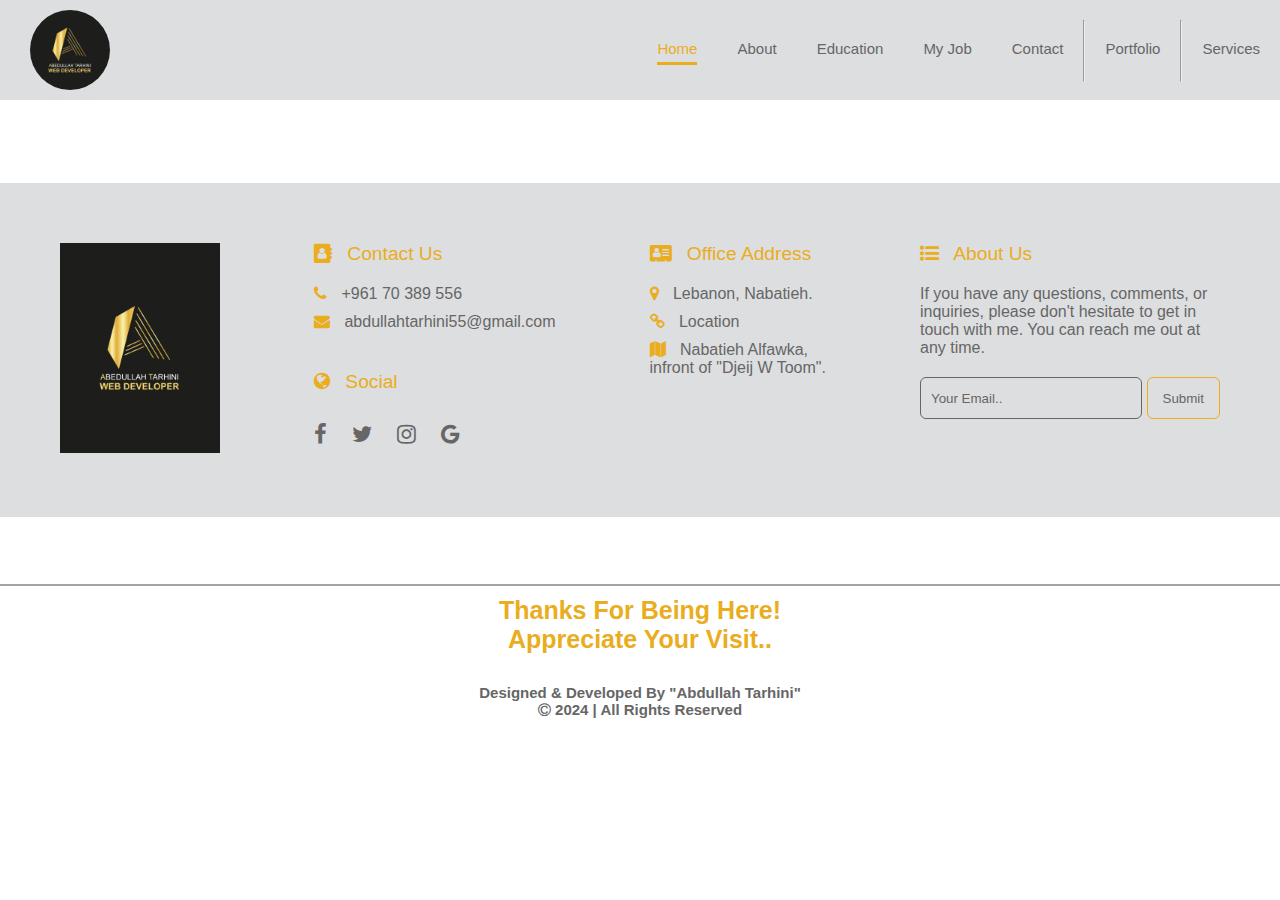
<file: nav_and_footer.html>
<!DOCTYPE html>
<html lang="en">
<head>
    <meta charset="UTF-8">
    <meta name="viewport" content="width=device-width, initial-scale=1.0">
    <title>Home | Abdullah Tarhini's Portfolio</title>
    <link rel="stylesheet" href="index.css">
    <link rel="stylesheet" href="variables.css">
    <link rel="stylesheet" href="nav_and_footer.css">
    <script src="responsive_nav.js"></script>
    <link rel="stylesheet" href="https://cdnjs.cloudflare.com/ajax/libs/font-awesome/4.7.0/css/font-awesome.min.css">
    <link rel="icon" href="pictures/abd_logo_icon_edited_2.png">
</head>
<body>
    <div class="intro">
        <nav>
            <a href="#home"><img id="logo" src="pictures/abd_logo.jpeg"></a>
            <ul>
                <li><a id="active" href="#home">Home</a></li>
                <li><a href="#about">About</a></li>
                <li><a href="#">Education</a></li>
                <li><a href="#">My Job</a></li>
                <li><a href="#footer">Contact</a></li><hr id="nav_hr">
                <li><a id="after_hr" href="#">Portfolio</a></li><hr id="nav_hr">
                <li><a id="after_hr" href="#services">Services</a></li>
            </ul>
        </nav>
    </div>

    <!-- Simulate a smartphone / tablet -->
    <div class="mobile-container">

        <!-- Top Navigation Menu -->
        <div class="topnav">
        <a href="#home"><img id="logo_resp" src="pictures/abd_logo.jpeg"></a>
        <div id="myLinks">
            <a id="active" href="#home">Home</a>
            <a href="#about">About</a>
            <a href="#">Education</a>
            <a href="#">My Job</a>
            <a href="#contact">Contact</a><hr id="nav_hr">
            <a id="after_hr" href="#">Portfolio</a><hr id="nav_hr">
            <a id="after_hr" href="#services">Services</a>
        </div>
        <a href="javascript:void(0);" class="icon" onclick="myFunction()">
            <i class="fa fa-bars"></i>
        </a>
        </div>
        
        <!-- End smartphone / tablet look -->
        </div>

        <footer class="footer" id="footer">
            <div class="footer-row">
                <div class="footer-col">
                      <a href="#">
                          <img src="pictures/abd_logo.jpeg">
                      </a>
                      <!-- <ul class="links">
                          <li><i class="fa fa-angle-right" aria-hidden="true"></i>
                          <a href="#"> Privacy Policy</a>
                          </li>
                          <li><i class="fa fa-angle-right" aria-hidden="true"></i>
                              <a href="#"> Terms & Conditions</a>
                              </li>
                      </ul> -->
                </div>
                <div class="footer-col">
                  <h4><i class="fa fa-address-book" aria-hidden="true"></i> Contact Us</h4>
                  <ul class="links">
                      <li><i class="fa fa-phone" aria-hidden="true"></i>
                          <a href="tel:+96170389556">+961 70 389 556</a>
                      </li>
                      <li><i class="fa fa-envelope" aria-hidden="true"></i>
                          <a href="mailto:abdullahtarhini55@gmail.com">abdullahtarhini55@gmail.com</a>
                      </li>
                      <h4 style="padding-top: 30px;"><i class="fa fa-globe" aria-hidden="true"></i> Social</h4>
                      <div class="icons">
                          <a href="https://www.facebook.com/">
                              <i class="fa fa-facebook"></i>
                          </a>
                          <a href="https://www.twitter.com/">
                              <i class="fa fa-twitter"></i>
                          </a>
                          <a href="https://www.instagram.com/">
                              <i class="fa fa-instagram"></i>
                          </a>
                          <a href="https://www.google.com/">
                              <i class="fa fa-google"></i>
                          </a>
                      </div>
                      <!-- <li><a href="#">Compressions</a></li>
                      <li><a href="#">Customers</a></li>
                      <li><a href="#">Service</a></li>
                      <li><a href="#">Collection</a></li> -->
                  </ul>
                </div>
                <div class="footer-col">
                  <h4><i class="fa fa-address-card" aria-hidden="true"></i> Office Address</h4>
                  <ul class="links">
                      <li><i class="fa fa-map-marker" aria-hidden="true"></i> Lebanon, Nabatieh. </li>
                      <li><i class="fa fa-link" aria-hidden="true"></i>
                          <a href="https://www.maps.google.com/"> Location</a></li>
                      <li><i class="fa fa-map" aria-hidden="true"></i> Nabatieh Alfawka, <br>infront of "Djeij W Toom".</li>
                      <!-- <li><a href="#">Popular Designs</a></li>
                      <li><a href="#">Art Skills</a></li>
                      <li><a href="#">New Uploads</a></li> class="fa fa-link" imam sader street -->
                  </ul>
                </div>
                <div class="footer-col">
                  <h4><i class="fa fa-list-ul" aria-hidden="true"></i> About Us</h4>
                  <p>
                    <!-- Subscribe to our newsletter for a weekly dose
                    of news, updates, helpful tips, and
                    exclusive offers. -->
                    If you have any questions, comments, or inquiries, 
                    please don't hesitate to get in touch with me. 
                    You can reach me out at any time. 
                  </p>
                  <form action="mailto:abdullahtarhini55@gmail.com">
                    <input type="text" placeholder="Your Email.." title="Write Your Email To Contact Me (Optional)" required>
                    <button type="submit">Submit</button>
                  </form>
                </div>
              </div>
        </footer>
    
        <h3 id="thanks">Thanks For Being Here! <br>Appreciate Your Visit.. </h3>
        <h3 id="copyright">Designed & Developed By "Abdullah Tarhini" <br><i class="fa fa-copyright" aria-hidden="true"></i> 2024 | All Rights Reserved</h3>
    
</body>
</html>
</file>
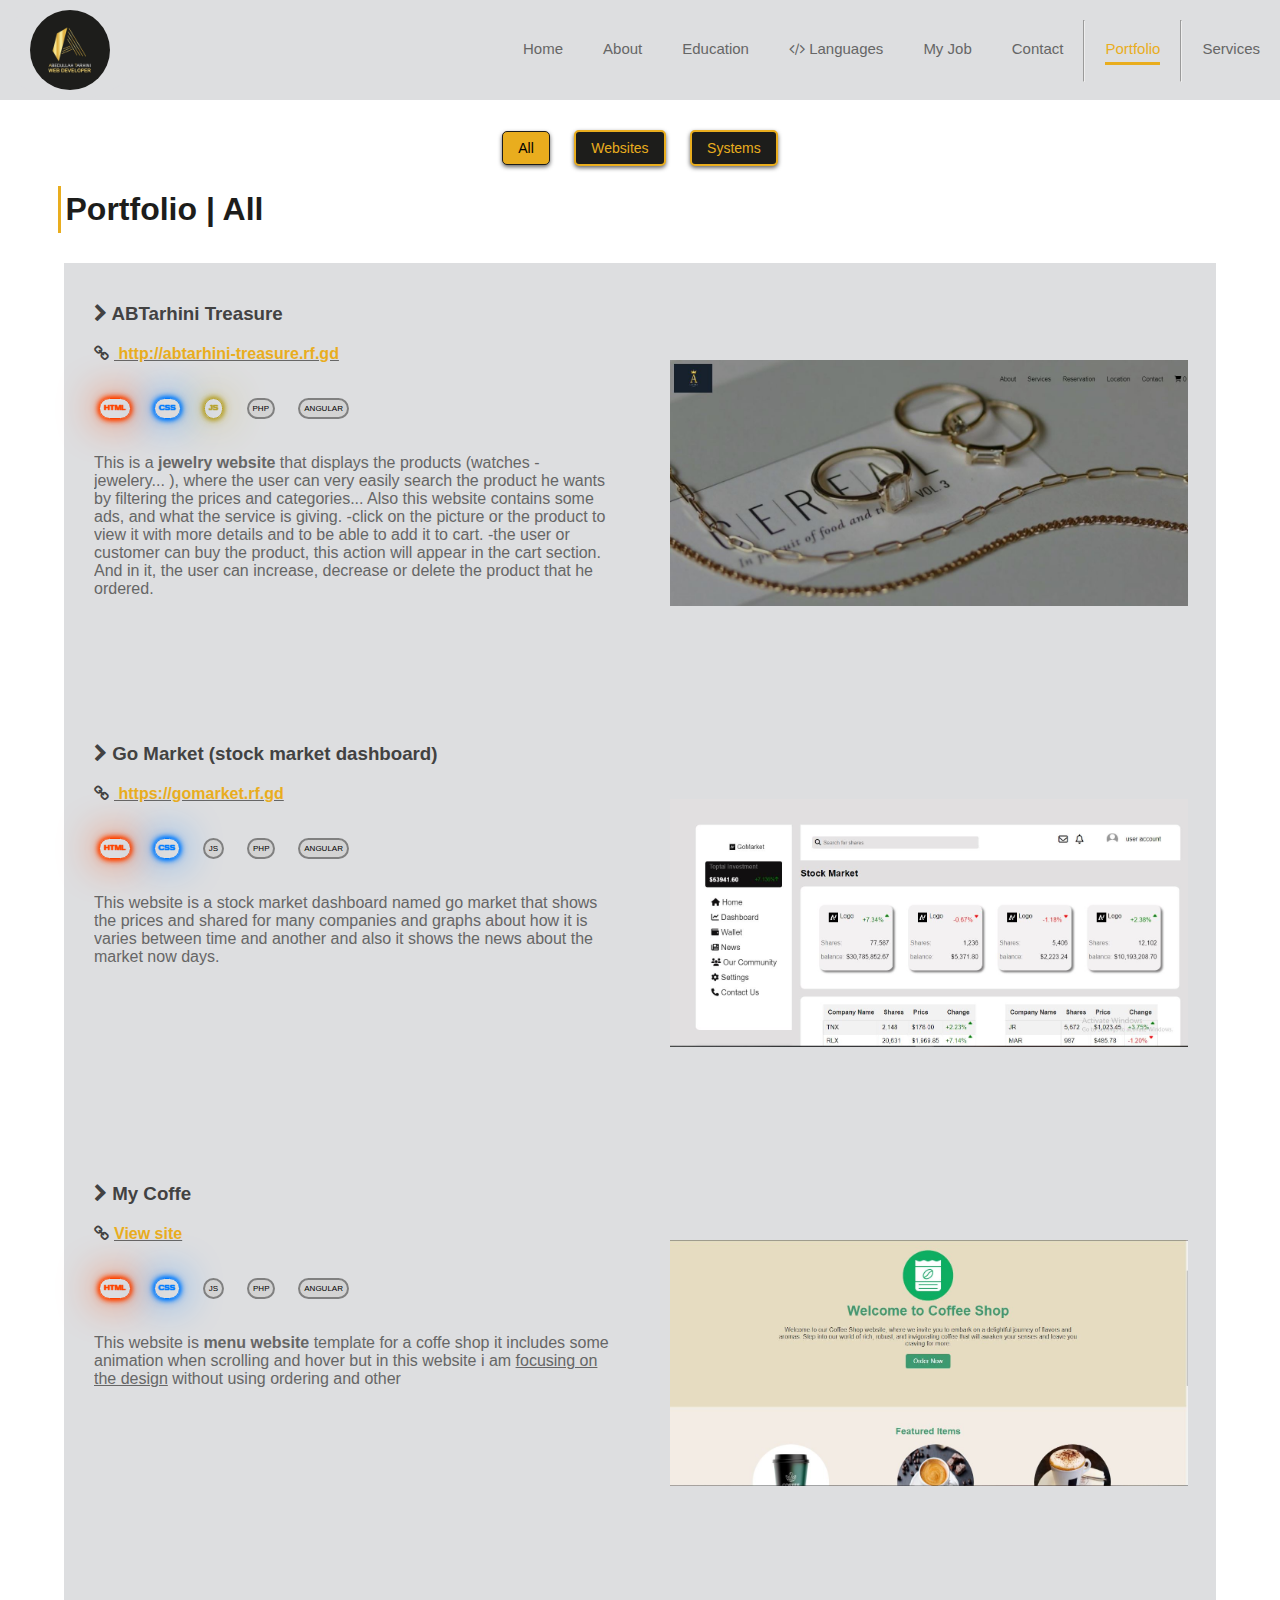
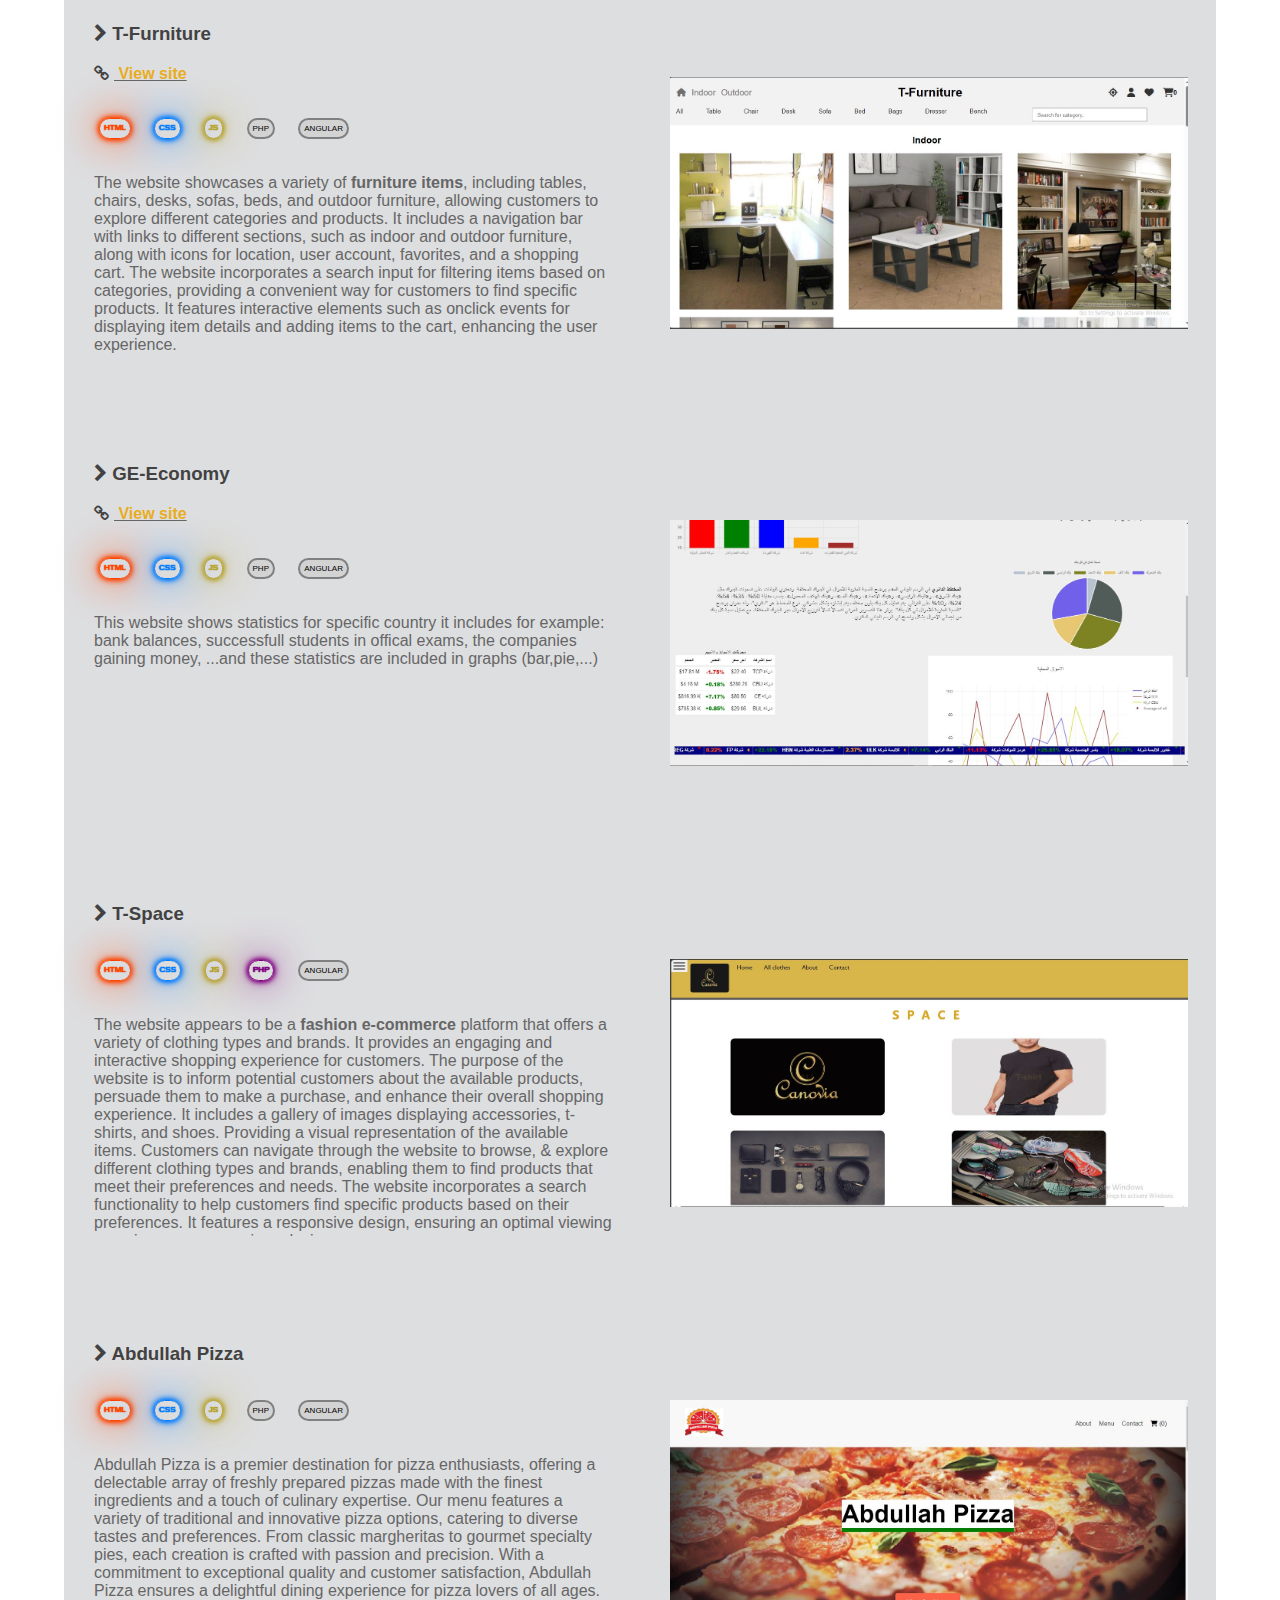
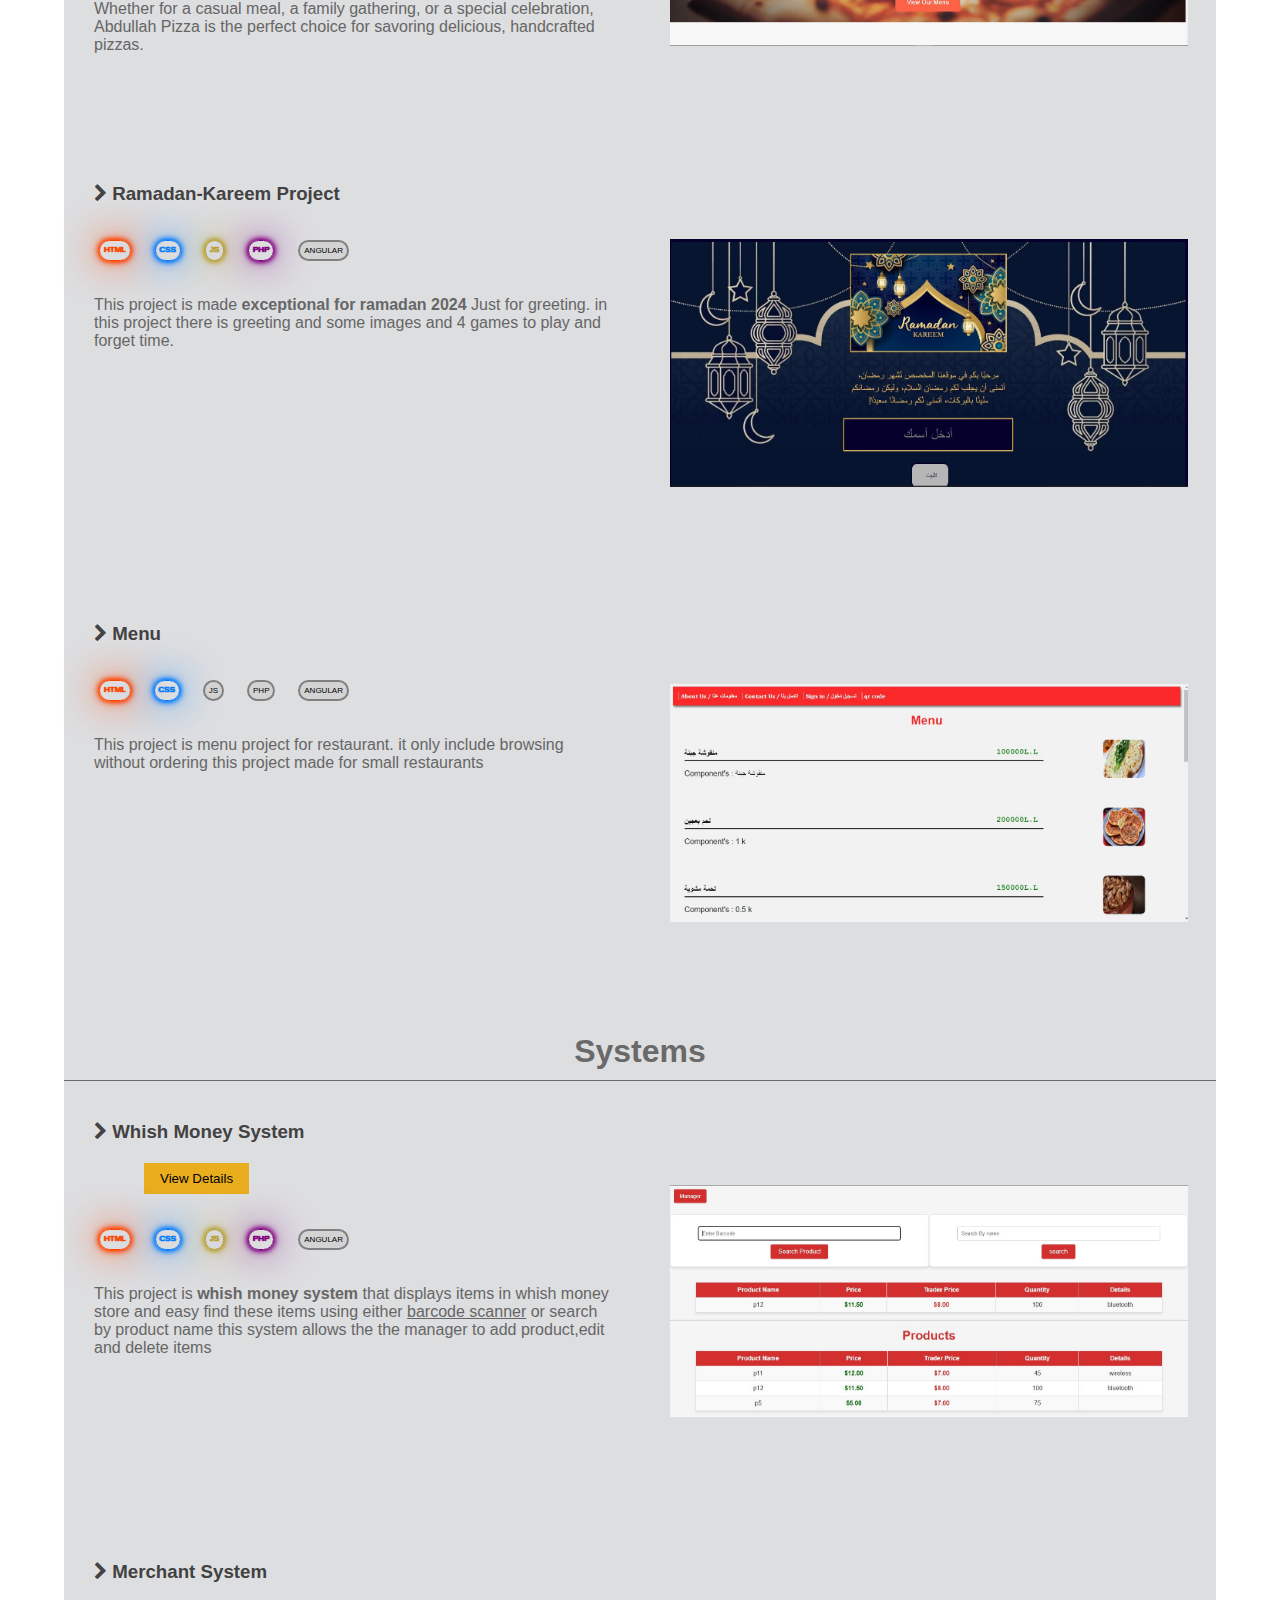
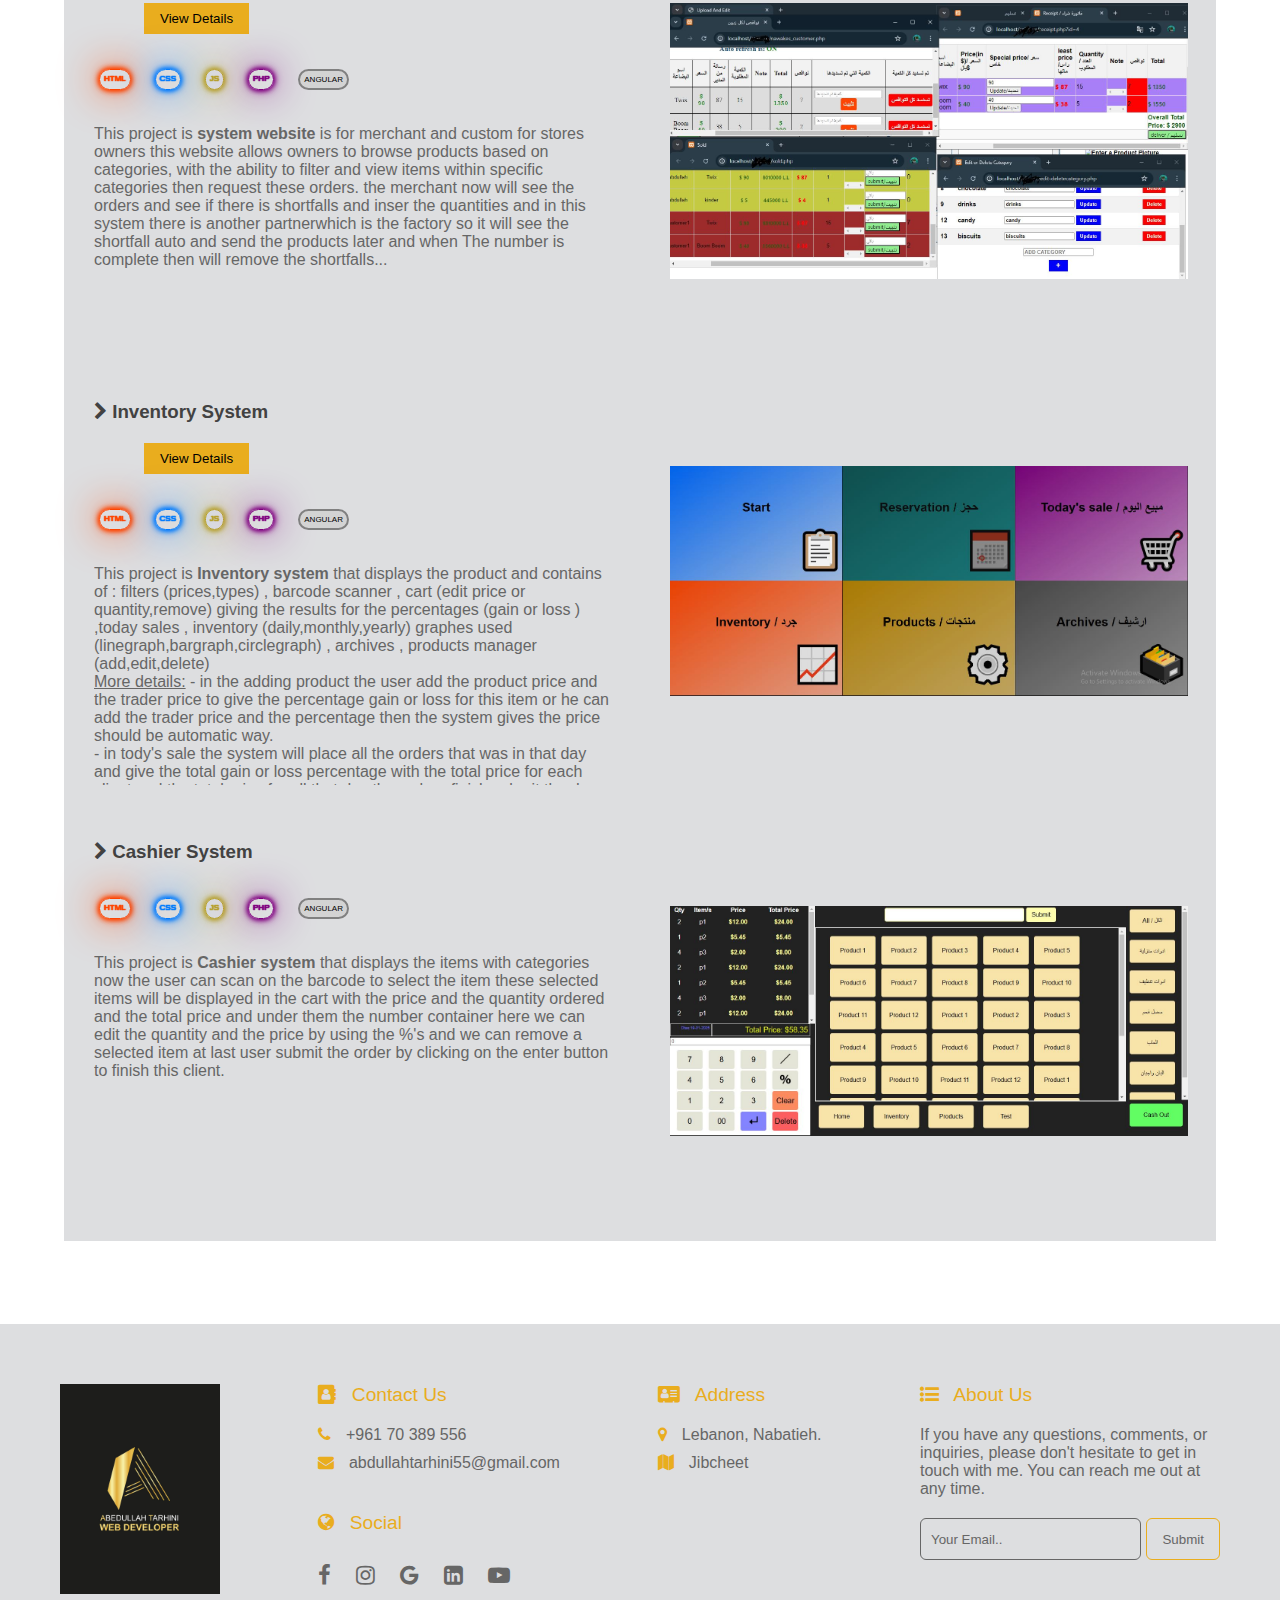
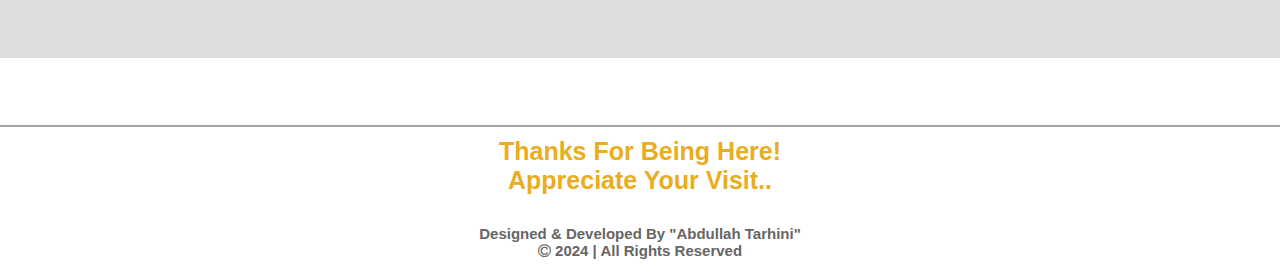
<file: portfolio.html>
<!DOCTYPE html>
<html lang="en">
<head>
    <meta charset="UTF-8">
    <meta name="viewport" content="width=device-width, initial-scale=1.0">
    <title>Portfolio | Abdullah Tarhini's Portfolio</title>
    <link rel="stylesheet" href="portfolio.css">
    <link rel="stylesheet" href="variables.css">
    <link rel="stylesheet" href="nav_and_footer.css">
    <script src="responsive_nav.js"></script>
    <link rel="stylesheet" href="https://cdnjs.cloudflare.com/ajax/libs/font-awesome/4.7.0/css/font-awesome.min.css">
    <link rel="icon" href="pictures/abd_logo_icon_edited_2.png">
</head>
<body>
    <div class="intro" id="home">
        <nav>
            <a href="index.html"><img id="logo" src="pictures/abd_logo.jpeg"></a>
            <ul>
                <li><a href="index.html">Home</a></li>
                <li><a href="index.html#about">About</a></li>
                <li><a href="index.html#education">Education</a></li>
                <li><a href="index.html#coding_langs"><i class="fa fa-code" aria-hidden="true"></i> Languages</a></li>
                <li><a href="index.html#my_job">My Job</a></li>
                <li><a href="#footer">Contact</a></li><hr id="nav_hr">
                <li><a id="active_after_hr" href="portfolio.html">Portfolio</a></li><hr id="nav_hr">
                <li><a id="after_hr" href="services.html">Services</a></li>
            </ul>
        </nav>
    </div>
    <div class="mobile-container">
        <div class="topnav">
        <a href="index.html"><img id="logo_resp" src="pictures/abd_logo.jpeg"></a>
        <div id="myLinks">
            <a href="index.html">Home</a>
            <a href="index.html#about">About</a>
            <a href="index.html#education">Education</a>
            <a href="index.html#coding_langs"><i class="fa fa-code" aria-hidden="true"></i> Languages</a>
            <a href="index.html#my_job">My Job</a>
            <a href="#footer">Contact</a><hr id="nav_hr">
            <a id="active_after_hr" href="portfolio.html">Portfolio</a><hr id="nav_hr">
            <a id="after_hr" href="services.html">Services</a>
        </div>
        <a href="javascript:void(0);" class="icon" onclick="myFunction()">
            <i class="fa fa-bars"></i>
        </a>
        </div>
    </div>
    <div class="cat">
        <button id="selected"><a href="portfolio.html" >All</a></button>
        <button><a href="websites.html" >Websites</a></button>
        <button><a href="systems.html">Systems</a></button>
    </div>
        <h1 id="header">Portfolio | All</h1>
        <div class="all_portfolio">
            <div class="project">
                <img src="pictures/jewerly-shop-image.jpeg">
                <div class="content">
                <h3><i class="fa fa-chevron-right" aria-hidden="true"></i> ABTarhini Treasure</h3>
                <div class="portfolio_link">
                <a href="http://abtarhini-treasure.rf.gd"><h4><i class="fa fa-link" aria-hidden="true"></i> http://abtarhini-treasure.rf.gd</h4></a>
                </div>
                <div class="languages">
                    <span  id="html"  >HTML</span><span id="css" >CSS</span><span id="js" >JS</span>
                    <span id="disabled" >PHP</span><span id="disabled" >ANGULAR</span>
                </div>
                <p>This is a <b>jewelry website</b> that displays the products (watches - jewelery... ), where the user can very easily search the product he wants by filtering the prices and categories... Also this website contains some ads, and what the service is giving. -click on the picture or the product to view it with more details and to be able to add it to cart. -the user or customer can buy the product, this action will appear in the cart section. And in it, the user can increase, decrease or delete the product that he ordered. </p>
                </div>
            </div>
             <div class="project">
                <img src="pictures/stock-market-capture.JPG">
                <div class="content">
                <h3><i class="fa fa-chevron-right" aria-hidden="true"></i> Go Market (stock market dashboard) </h3>
                <div class="portfolio_link">
                <a href="https://gomarket.rf.gd"><h4><i class="fa fa-link" aria-hidden="true"></i> https://gomarket.rf.gd</h4></a>
                </div>
                 <div class="languages">
                    <span  id="html"  >HTML</span><span id="css" >CSS</span><span id="disabled" >JS</span>
                    <span id="disabled" >PHP</span><span id="disabled" >ANGULAR</span>
                </div>
                <p>This website is a stock market dashboard named go market that shows the prices and shared for many companies and graphs about how it is varies between time and another and also it shows the news about the market now days. </p>
                </div>
            </div>
            <div class="project">
                <img src="pictures/coffeshop.JPG">
                <div class="content">
                <h3><i class="fa fa-chevron-right" aria-hidden="true"></i> My Coffe </h3>
                <div class="portfolio_link">
                <a href="https://tar-multiplexer.github.io/coffee/"><h4><i class="fa fa-link" aria-hidden="true"></i>View site</h4></a>
                </div>
                 <div class="languages">
                    <span  id="html"  >HTML</span><span id="css" >CSS</span><span id="disabled" >JS</span>
                    <span id="disabled" >PHP</span><span id="disabled" >ANGULAR</span>
                </div>
                <p>This website is <b>menu website</b> template for a coffe shop it includes some animation when scrolling and hover
                    but in this website i am <u>focusing on the design</u> without using ordering and other  </p>
                </div>
            </div>
            <div class="project">
                <img src="pictures/t-furniture-caption.jpeg">
                <div class="content">
                <h3><i class="fa fa-chevron-right" aria-hidden="true"></i> T-Furniture</h3>
                <div class="portfolio_link" >
                <a href="https://tar-multiplexer.github.io/furniture/" ><h4><i class="fa fa-link" aria-hidden="true"></i> View site</h4></a>
                </div>
                 <div class="languages">
                    <span  id="html"  >HTML</span><span id="css" >CSS</span><span id="js" >JS</span>
                    <span id="disabled" >PHP</span><span id="disabled" >ANGULAR</span>
                </div>
                <p>The website showcases a variety of <b>furniture items</b>, including tables, chairs, desks, sofas, beds, and outdoor furniture, allowing customers to explore different categories and products. It includes a navigation bar with links to different sections, such as indoor and outdoor furniture, along with icons for location, user account, favorites, and a shopping cart. The website incorporates a search input for filtering items based on categories, providing a convenient way for customers to find specific products. It features interactive elements such as onclick events for displaying item details and adding items to the cart, enhancing the user experience. </p>
                </div>
            </div>
              <div class="project">
                <img src="pictures/economy-caption.JPG">
                <div class="content">
                <h3><i class="fa fa-chevron-right" aria-hidden="true"></i> GE-Economy</h3>
                <div class="portfolio_link">
                <a href="https://tar-multiplexer.github.io/economy/"><h4><i class="fa fa-link" aria-hidden="true"></i> View site</h4></a>
                </div>
                 <div class="languages">
                    <span  id="html"  >HTML</span><span id="css" >CSS</span><span id="js" >JS</span>
                    <span id="disabled" >PHP</span><span id="disabled" >ANGULAR</span>
                </div>
                <p>This website shows statistics for specific country it includes for example: bank balances, successfull students in offical exams, the companies gaining money, ...and these statistics are included in graphs (bar,pie,...)   </p>
                </div>
            </div>
            <div class="project">
                <img src="pictures/t-space-caption.jpeg">
                <div class="content">
                <h3><i class="fa fa-chevron-right" aria-hidden="true"></i> T-Space</h3>
                <div class="portfolio_link" hidden>
                <a href="https://tspace.infinityfreeapp.com"><h4><i class="fa fa-link" aria-hidden="true"></i> https://tspace.infinityfreeapp.com</h4></a>
                </div>
                 <div class="languages">
                    <span  id="html"  >HTML</span><span id="css" >CSS</span><span id="js" >JS</span>
                    <span id="php" >PHP</span><span id="disabled" >ANGULAR</span>
                </div>
                <p>The website appears to be a <b>fashion e-commerce</b> platform that offers a variety of clothing types and brands. It provides an engaging and interactive shopping experience for customers. The purpose of the website is to inform potential customers about the available products, persuade them to make a purchase, and enhance their overall shopping experience. It includes a gallery of images displaying accessories, t-shirts, and shoes. Providing a visual representation of the available items. Customers can navigate through the website to browse, & explore different clothing types and brands, enabling them to find products that meet their preferences and needs. The website incorporates a search functionality to help customers find specific products based on their preferences. It features a responsive design, ensuring an optimal viewing experience across various devices. </p>
                </div>
            </div>
              <div class="project">
                <img src="pictures/atpizza-website-caption.jpeg">
                <div class="content">
                <h3><i class="fa fa-chevron-right" aria-hidden="true"></i> Abdullah Pizza</h3>
                <div class="portfolio_link" hidden>
                <a href="http://atpizza.rf.gd"><h4><i class="fa fa-link" aria-hidden="true"></i> http://atpizza.rf.gd</h4></a>
                </div>
                 <div class="languages">
                    <span  id="html"  >HTML</span><span id="css" >CSS</span><span id="js" >JS</span>
                    <span id="disabled" >PHP</span><span id="disabled" >ANGULAR</span>
                </div>
                <p>Abdullah Pizza is a premier destination for pizza enthusiasts, offering a delectable array of freshly prepared pizzas made with the finest ingredients and a touch of culinary expertise. Our menu features a variety of traditional and innovative pizza options, catering to diverse tastes and preferences. From classic margheritas to gourmet specialty pies, each creation is crafted with passion and precision. With a commitment to exceptional quality and customer satisfaction, Abdullah Pizza ensures a delightful dining experience for pizza lovers of all ages. Whether for a casual meal, a family gathering, or a special celebration, Abdullah Pizza is the perfect choice for savoring delicious, handcrafted pizzas. </p>
                </div>
            </div>
            <div class="project">
                <img src="pictures/ramadan-kareem-project.jpeg">
                <div class="content">
                <h3><i class="fa fa-chevron-right" aria-hidden="true"></i> Ramadan-Kareem Project</h3>
                <div class="portfolio_link" hidden>
                <a href="https://ramadan-kareem.rf.gd"><h4><i class="fa fa-link" aria-hidden="true"></i> https://ramadan-kareem.rf.gd</h4></a>
                </div>
                 <div class="languages">
                    <span  id="html"  >HTML</span><span id="css" >CSS</span><span id="js" >JS</span>
                    <span id="php" >PHP</span><span id="disabled" >ANGULAR</span>
                </div>
                <p>This project is made <b>exceptional for ramadan 2024</b> Just for greeting. in this project there is greeting and some images and 4 games to play and forget time. </p>
                </div>
            </div>
             <div class="project">
                <img src="pictures/menu.JPG">
                <div class="content">
                <h3><i class="fa fa-chevron-right" aria-hidden="true"></i> Menu</h3>
                <div class="portfolio_link" hidden>
                <a href="#"><h4><i class="fa fa-link" aria-hidden="true"></i> restaurant menu</h4></a>
                </div>
                 <div class="languages">
                    <span  id="html"  >HTML</span><span id="css" >CSS</span><span id="disabled" >JS</span>
                    <span id="disabled" >PHP</span><span id="disabled" >ANGULAR</span>
                </div>
                <p>This project is menu project for restaurant. it only include browsing without ordering this project made for small restaurants    </p>
                </div>
            </div>
            <h1>Systems</h1>
             <div class="project">
                <img src="pictures/homepage2.JPG">
                <div class="content">
                <h3><i class="fa fa-chevron-right" aria-hidden="true"></i> Whish Money System</h3>
                 <button><a href="whishmoney.html" target="_blank">View Details</a></button>
                <div class="portfolio_link" hidden>
                <a href="#"><h4><i class="fa fa-link" aria-hidden="true"></i> Whish Money System</h4></a>
                </div>
                 <div class="languages">
                    <span  id="html"  >HTML</span><span id="css" >CSS</span><span id="js" >JS</span><span id="php" >PHP</span><span id="disabled" >ANGULAR</span>
                </div>
                <p>This project is <b>whish money system</b> that displays items in whish money store and easy find these items using either <u>barcode scanner</u> or search by product name this system allows the the manager to add product,edit and delete items </p>
                </div>
            </div>
             <div class="project">
                <img src="pictures/candystore.JPG">
                <div class="content">
                <h3><i class="fa fa-chevron-right" aria-hidden="true"></i> Merchant System </h3>
                <button><a href="merchantsystem.html" target="_blank">View Details</a></button>
                <div class="portfolio_link" hidden>
                <a href="https://karanbashcandy.rf.gd"><h4><i class="fa fa-link" aria-hidden="true"></i> https://karanbashcandy.rf.gd</h4></a>
                </div>
                 <div class="languages">
                    <span  id="html"  >HTML</span><span id="css" >CSS</span><span id="js" >JS</span>
                    <span id="php" >PHP</span><span id="disabled" >ANGULAR</span>
                </div>
                <p> This project is <b>system website</b> is for merchant and custom for stores owners this website allows owners to browse products based on categories, with the ability to filter and view items within specific categories then request these orders. the merchant now will see the orders and see if there is shortfalls and inser the quantities and in this system there is another partnerwhich is the factory so it will see the shortfall auto and send the products later and when The number is complete then will remove the shortfalls... </p>
                </div>
            </div>
            <div class="project">
                <img src="pictures/inventory_system_home.JPG">
                <div class="content">
                <h3><i class="fa fa-chevron-right" aria-hidden="true"></i> Inventory System </h3>
                <button><a href="inventorysystem.html" target="_blank">View Details</a></button>
                <div class="portfolio_link" hidden>
                <a href="https://karanbashcandy.rf.gd"><h4><i class="fa fa-link" aria-hidden="true"></i> https://karanbashcandy.rf.gd</h4></a>
                </div>
                 <div class="languages">
                    <span  id="html"  >HTML</span><span id="css" >CSS</span><span id="js" >JS</span>
                    <span id="php" >PHP</span><span id="disabled" >ANGULAR</span>
                </div>
                <p> This project is <b>Inventory system</b> that displays the product and contains of :
                    filters (prices,types) , barcode scanner , cart (edit price or quantity,remove) giving the results for the percentages (gain or loss )
                    ,today sales , inventory (daily,monthly,yearly) graphes used (linegraph,bargraph,circlegraph) , 
                    archives , products manager (add,edit,delete) <br>
                <u>More details:</u> - in the adding product the user add the product price and the trader price to give the percentage gain or loss for this item 
                or he can add the trader price and the percentage then the system gives the price should be automatic way. <br>
                - in tody's sale the system will place all the orders that was in that day and give the total gain or loss percentage with the total price 
                for each client and the total price for all that day then when finish submit the day then will appear in the daily inventory. 
                </p>
                </div>
            </div>
            <div class="project">
                <img src="pictures/cashier system caption.JPG">
                <div class="content">
                <h3><i class="fa fa-chevron-right" aria-hidden="true"></i> Cashier System </h3>
                 <div class="languages">
                    <span  id="html"  >HTML</span><span id="css" >CSS</span><span id="js" >JS</span>
                    <span id="php" >PHP</span><span id="disabled" >ANGULAR</span>
                </div>
                <p> This project is <b>Cashier system</b> that displays the items with categories now the user can scan on the barcode to select the item
                     these selected items will be displayed in the cart with the price and the quantity ordered and the total price
                    and under them the number container here we can edit the quantity and the price by using the %'s and we can remove a selected item 
                    at last user submit the order by clicking on the enter button to finish this client.
            </p>
                </div>
            </div>
        </div>
        <footer class="footer" id="footer">
            <div class="footer-row">
                <div class="footer-col">
                      <a href="index.html#home">
                          <img src="pictures/abd_logo.jpeg">
                      </a>
                </div>
                <div class="footer-col">
                  <h4><i class="fa fa-address-book" aria-hidden="true"></i> Contact Us</h4>
                  <ul class="links">
                      <li><i class="fa fa-phone" aria-hidden="true"></i>
                          <a href="tel:+96170389556">+961 70 389 556</a>
                      </li>
                      <li><i class="fa fa-envelope" aria-hidden="true"></i>
                          <a href="https://mail.google.com/mail/u/0/?view=cm&fs=1&to=abdullahtarhini55@gmail.com" target="_blank">abdullahtarhini55@gmail.com</a>
                      </li>
                      <h4 style="padding-top: 30px;"><i class="fa fa-globe" aria-hidden="true"></i> Social</h4>
                      <div class="icons">
                          <a href="https://www.facebook.com/abdullah.tarhini/">
                              <i class="fa fa-facebook"></i>
                          </a>
                          <a href="https://www.instagram.com/web_developer.tarhini/">
                              <i class="fa fa-instagram"></i>
                          </a>
                          <a href="https://www.google.com/search?q=abdullah+tarhini+portfolio&source=lmns&bih=641&biw=1366&hl=en&sa=X&   ved=2ahUKEwjE4ZLQ45SHAxVnsScCHYilAUcQ0pQJKAB6BAgBEAI">
                              <i class="fa fa-google"></i>
                          </a>
                          <a href="https://www.linkedin.com/in/abdullah-tarhini-88aa99290?utm_source=share&utm_campaign=share_via&utm_content=profile&utm_medium=android_app">
                            <i class="fa fa-linkedin-square" aria-hidden="true"></i>
                          </a>
                          <a href="https://www.youtube.com/@user-dw5vb2bo4p">
                             <i class="fa fa-youtube-play" aria-hidden="true"></i>
                          </a>
                      </div>
                  </ul>
                </div>
                <div class="footer-col">
                  <h4><i class="fa fa-address-card" aria-hidden="true"></i> Address</h4>
                  <ul class="links">
                      <li><i class="fa fa-map-marker" aria-hidden="true"></i> Lebanon, Nabatieh. </li>
                      <li><i class="fa fa-map" aria-hidden="true"></i> Jibcheet</li>
                  </ul>
                </div>
                <div class="footer-col">
                  <h4><i class="fa fa-list-ul" aria-hidden="true"></i> About Us</h4>
                  <p>
                    If you have any questions, comments, or inquiries, 
                    please don't hesitate to get in touch with me. 
                    You can reach me out at any time. 
                  </p>
                  <form action="https://mail.google.com/mail/u/0/?view=cm&fs=1&to=abdullahtarhini55@gmail.com" target="_blank">
                    <input type="text" placeholder="Your Email.." title="Write Your Email To Contact Me (Optional)" required>
                    <button type="submit">Submit</button>
                  </form>
                </div>
              </div>
        </footer>
        <h3 id="thanks">Thanks For Being Here! <br>Appreciate Your Visit.. </h3>
        <h3 id="copyright">Designed & Developed By "Abdullah Tarhini" <br><i class="fa fa-copyright" aria-hidden="true"></i> 2024 | All Rights Reserved</h3>
</body>
</html>
</file>
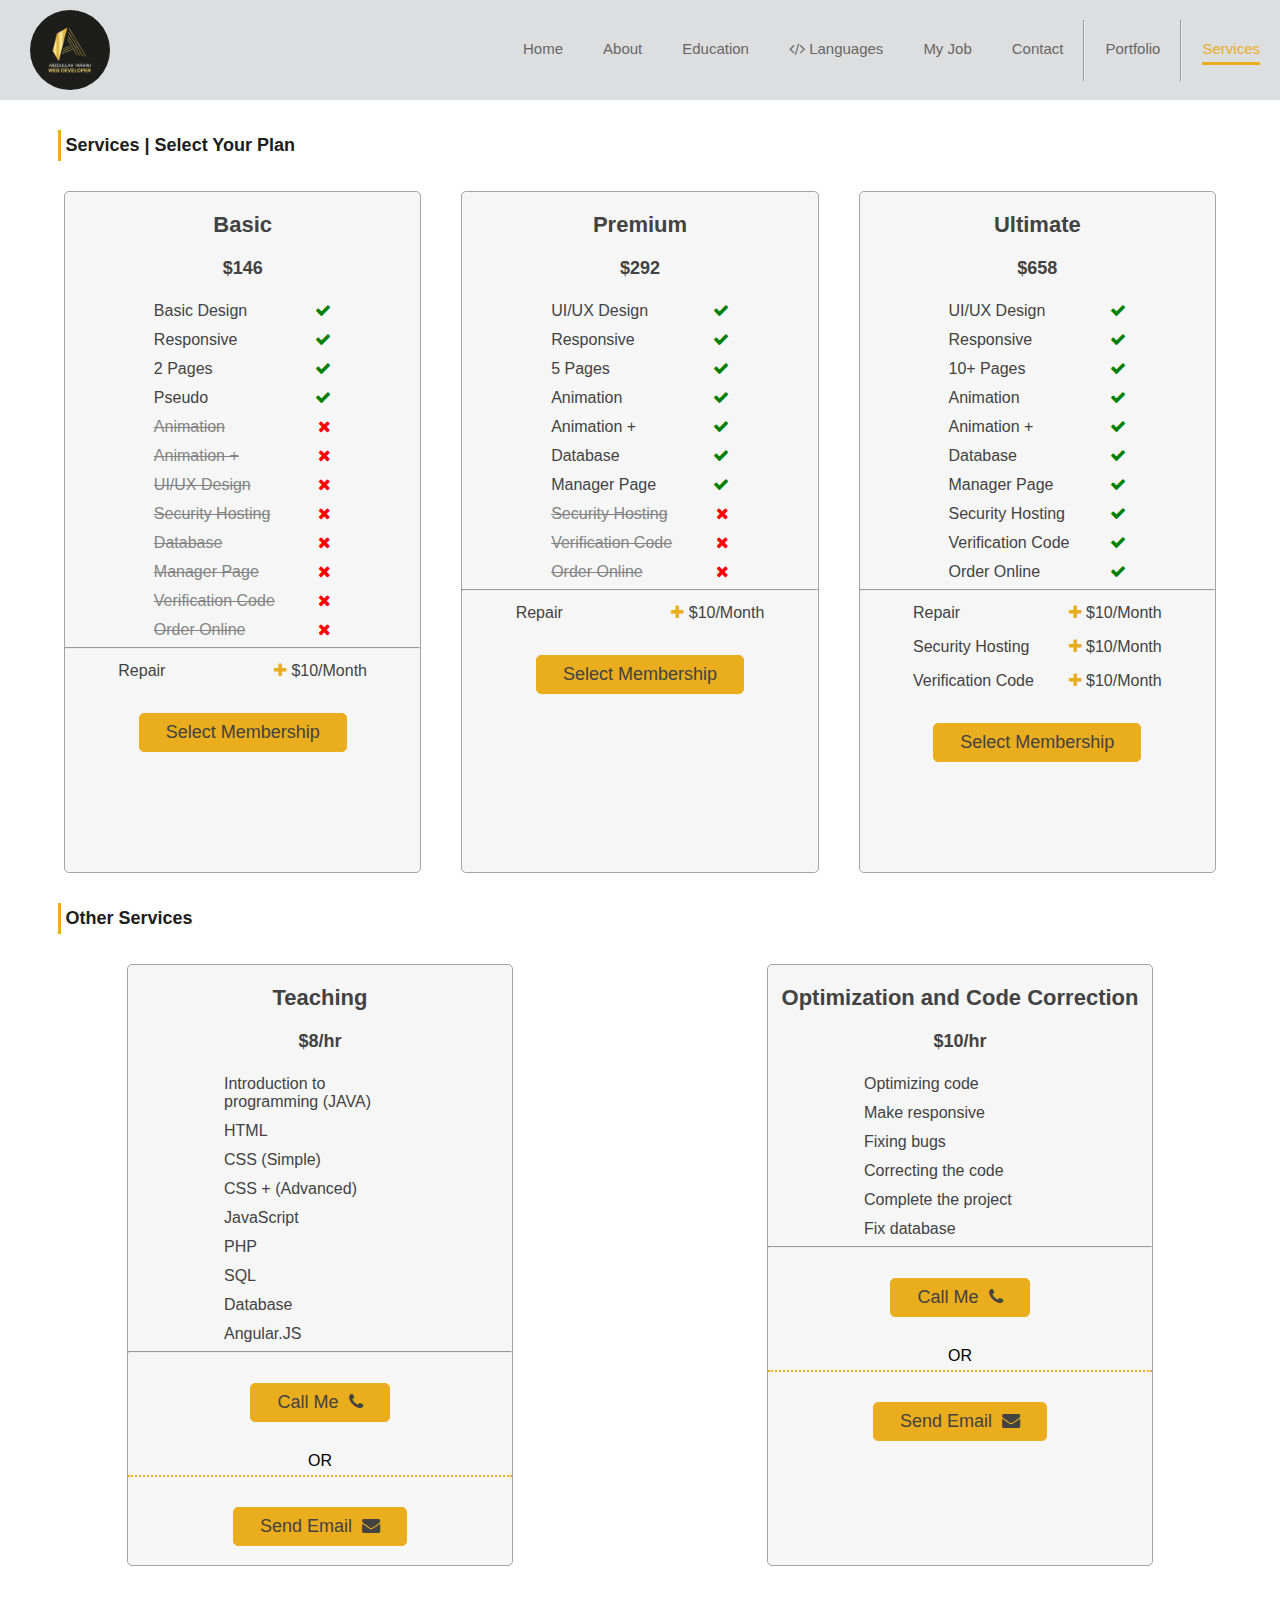
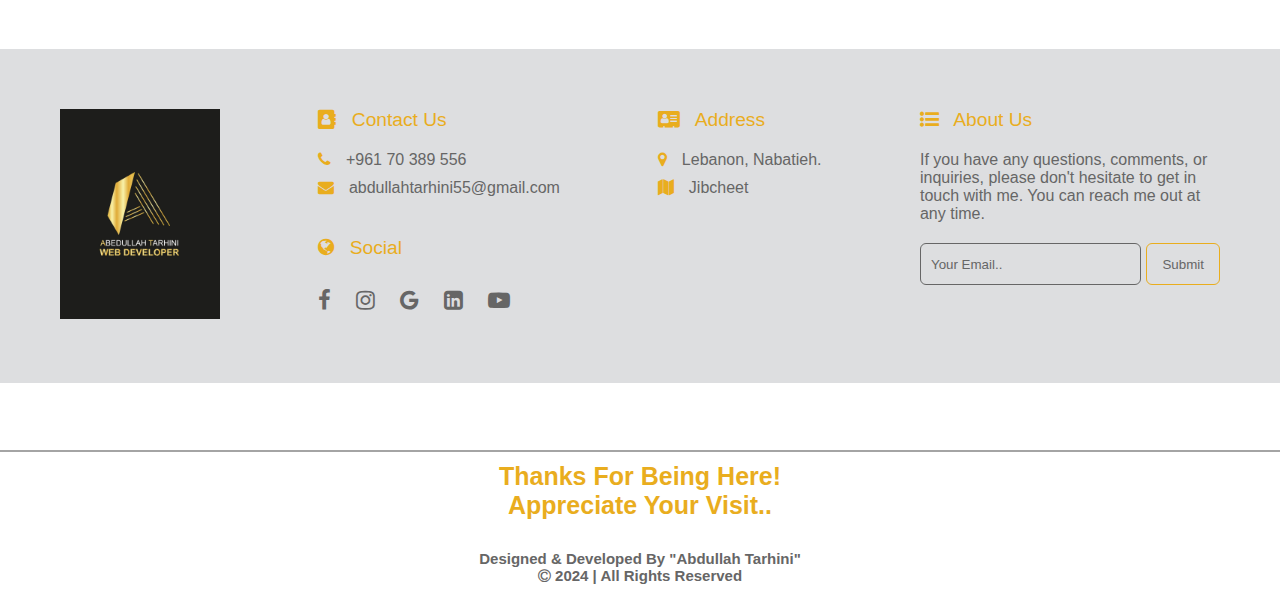
<file: services.html>
<!DOCTYPE html>
<html lang="en">
<head>
    <meta charset="UTF-8">
    <meta name="viewport" content="width=device-width, initial-scale=1.0">
    <title>Services | Abdullah Tarhini's Portfolio</title>
    <link rel="stylesheet" href="services.css">
    <link rel="stylesheet" href="variables.css">
    <link rel="stylesheet" href="nav_and_footer.css">
    <script src="responsive_nav.js"></script>
    <link rel="stylesheet" href="https://cdnjs.cloudflare.com/ajax/libs/font-awesome/4.7.0/css/font-awesome.min.css">
    <link rel="stylesheet" href="https://cdnjs.cloudflare.com/ajax/libs/font-awesome/5.15.4/css/all.min.css" integrity="sha512-yNlHdllG1OkNlFuKpFaVF11NoX9d/3bqEyj1Og2bvRK0da1Oc2yTHi/j0tnCfsrkIM91h9AjfXEZjmLr5Os5xg==" crossorigin="anonymous" referrerpolicy="no-referrer" />
    <link rel="stylesheet" href="https://cdnjs.cloudflare.com/ajax/libs/font-awesome/6.4.2/css/all.min.css" integrity="sha512-z3gLpd7yknf1YoNbCzqRKc4qyor8gaKU1qmn+CShxbuBusANI9QpRohGBreCFkKxLhei6S9CQXFEbbKuqLg0DA==" crossorigin="anonymous" referrerpolicy="no-referrer" />
    <link rel="icon" href="pictures/abd_logo_icon_edited_2.png">
</head>
<body>
    <div class="intro" id="home">
        <nav>
            <a href="index.html"><img id="logo" src="pictures/abd_logo.jpeg"></a>
            <ul>
                <li><a href="index.html">Home</a></li>
                <li><a href="index.html#about">About</a></li>
                <li><a href="index.html#education">Education</a></li>
                <li><a href="index.html#coding_langs"><i class="fa fa-code" aria-hidden="true"></i> Languages</a></li>
                <li><a href="index.html#my_job">My Job</a></li>
                <li><a href="#footer">Contact</a></li><hr id="nav_hr">
                <li><a id="after_hr" href="portfolio.html">Portfolio</a></li><hr id="nav_hr">
                <li><a id="active_after_hr" href="services.html">Services</a></li>
            </ul>
        </nav>
    </div>
    <div class="mobile-container">
        <div class="topnav">
        <a href="index.html"><img id="logo_resp" src="pictures/abd_logo.jpeg"></a>
        <div id="myLinks">
            <a href="index.html">Home</a>
            <a href="index.html#about">About</a>
            <a href="index.html#education">Education</a>
            <a href="index.html#coding_langs"><i class="fa fa-code" aria-hidden="true"></i> Languages</a>
            <a href="index.html#my_job">My Job</a>
            <a href="#footer">Contact</a><hr id="nav_hr">
            <a id="after_hr" href="portfolio.html">Portfolio</a><hr id="nav_hr">
            <a id="active_after_hr" href="services.html">Services</a>
        </div>
        <a href="javascript:void(0);" class="icon" onclick="myFunction()">
            <i class="fa fa-bars"></i>
        </a>
        </div>
    </div>
        <h1 id="header">Services | Select Your Plan</h1>
        <div class="cats">
            <div class="cat">
                <h3>Basic</h3>
                <h4>$146</h4>
                <div class="available">
                <p>Basic Design <i class="fa fa-check" aria-hidden="true"></i></p>
                <p>Responsive <i class="fa fa-check" aria-hidden="true"></i></p>
                <p>2 Pages <i class="fa fa-check" aria-hidden="true"></i></p>
                <p>Pseudo <i class="fa fa-check" aria-hidden="true"></i></p>
                </div>
                <div class="unavailable">
                <p>Animation <i class="fa fa-times" aria-hidden="true"></i></p>
                <p>Animation + <i class="fa fa-times" aria-hidden="true"></i></p>
                <p>UI/UX Design <i class="fa fa-times" aria-hidden="true"></i></p>
                <p>Security Hosting <i class="fa fa-times" aria-hidden="true"></i></p>
                <p>Database <i class="fa fa-times" aria-hidden="true"></i></p>
                <p>Manager Page <i class="fa fa-times" aria-hidden="true"></i></p>
                <p>Verification Code <i class="fa fa-times" aria-hidden="true"></i></p>
                <p>Order Online <i class="fa fa-times" aria-hidden="true"></i></p>
                </div>
                <hr>
                <div class="repair">
                <p>Repair <span><i class="fa fa-plus" aria-hidden="true"></i> $10/Month</span></p>
                </div>
                <div class="membership_btn">
                <a href="#"><button>Select Membership</button></a>
                </div>
            </div>
            <div class="cat">
                <h3>Premium</h3>
                <h4>$292</h4>
                <div class="available">
                <p>UI/UX Design <i class="fa fa-check" aria-hidden="true"></i></p>
                <p>Responsive <i class="fa fa-check" aria-hidden="true"></i></p>
                <p>5 Pages <i class="fa fa-check" aria-hidden="true"></i></p>
                <p>Animation <i class="fa fa-check" aria-hidden="true"></i></p>
                <p>Animation + <i class="fa fa-check" aria-hidden="true"></i></p>
                <p>Database <i class="fa fa-check" aria-hidden="true"></i></p>
                <p>Manager Page <i class="fa fa-check" aria-hidden="true"></i></p>
                </div>
                <div class="unavailable">
                <p>Security Hosting <i class="fa fa-times" aria-hidden="true"></i></p>
                <p>Verification Code <i class="fa fa-times" aria-hidden="true"></i></p>
                <p>Order Online <i class="fa fa-times" aria-hidden="true"></i></p>
                </div>
                <hr>
                <div class="repair">
                <p>Repair <span><i class="fa fa-plus" aria-hidden="true"></i> $10/Month</span></p>
                </div>
                <div class="membership_btn">
                <a href="#"><button>Select Membership</button></a>
                </div>
            </div>
            <div class="cat">
                <h3>Ultimate</h3>
                <h4>$658</h4>
                <div class="available">
                <p>UI/UX Design <i class="fa fa-check" aria-hidden="true"></i></p>
                <p>Responsive <i class="fa fa-check" aria-hidden="true"></i></p>
                <p>10+ Pages <i class="fa fa-check" aria-hidden="true"></i></p>
                <p>Animation <i class="fa fa-check" aria-hidden="true"></i></p>
                <p>Animation + <i class="fa fa-check" aria-hidden="true"></i></p>
                <p>Database <i class="fa fa-check" aria-hidden="true"></i></p>
                <p>Manager Page <i class="fa fa-check" aria-hidden="true"></i></p>
                <p>Security Hosting <i class="fa fa-check" aria-hidden="true"></i></p>
                <p>Verification Code <i class="fa fa-check" aria-hidden="true"></i></p>
                <p>Order Online <i class="fa fa-check" aria-hidden="true"></i></p>
                </div>
                <div class="unavailable">
                <!-- empty -->
                </div>
                <hr>
                <div class="repair">
                <p>Repair <span><i class="fa fa-plus" aria-hidden="true"></i> $10/Month</span></p>
                <p>Security Hosting <span><i class="fa fa-plus" aria-hidden="true"></i> $10/Month</span></p>
                <p>Verification Code <span><i class="fa fa-plus" aria-hidden="true"></i> $10/Month</span></p>
                </div>
                <div class="membership_btn">
                <a href="#"><button>Select Membership</button></a>
                </div>
            </div>
        </div>

        <h1 id="header">Other Services</h1>
       <div class="other-service">
        <div class="teaching">
            <div class="cat">
                <h3>Teaching</h3>
                <h4> $8/hr</h4>
                <div class="available">
                <p>Introduction to programming (JAVA) <i class="fa-solid fa-circle-check"></i></p>
                <p>HTML <i class="fa-solid fa-circle-check"></i></p>
                <p>CSS (Simple) <i class="fa-solid fa-circle-check"></i></p>
                <p>CSS + (Advanced) <i class="fa-solid fa-circle-check"></i></p>
                <p>JavaScript <i class="fa-solid fa-circle-check"></i></p>
                <p>PHP <i class="fa-solid fa-circle-check"></i></p>
                <p>SQL <i class="fa-solid fa-circle-check"></i></p>
                <p>Database <i class="fa-solid fa-circle-check"></i></p>
                <p>Angular.JS <i class="fa-solid fa-circle-check"></i></p>
                </div>
                <hr>
                <div class="membership_btn">
                    <a href="tel:+96170389556"><button>Call Me <i class="fa fa-phone" aria-hidden="true"></i></button></a>
                </div>
                <p id="or">OR</p>
                <div class="membership_btn">
                    <a href="https://mail.google.com/mail/u/0/?view=cm&fs=1&to=abdullahtarhini55@gmail.com" target="_blank"><button>Send Email <i class="fa fa-envelope" aria-hidden="true"></i></button></a>
                </div>
            </div>
        </div>
        <div class="teaching">
            <div class="cat">
                <h3>Optimization and Code Correction</h3>
                <h4>$10/hr</h4>
                <div class="available">
                <p>Optimizing code<i class="fa-solid fa-circle-check"></i></p>
                <p>Make responsive <i class="fa-solid fa-circle-check"></i></p>
                <p>Fixing bugs <i class="fa-solid fa-circle-check"></i></p>
                <p>Correcting the code  <i class="fa-solid fa-circle-check"></i></p>
                <p>Complete the project <i class="fa-solid fa-circle-check"></i></p>
                <p>Fix database <i class="fa-solid fa-circle-check"></i></p>
                </div>
                <hr>
                <div class="membership_btn">
                    <a href="tel:+96170389556"><button>Call Me <i class="fa fa-phone" aria-hidden="true"></i></button></a>
                </div>
                <p id="or">OR</p>
                <div class="membership_btn">
                    <a href="https://mail.google.com/mail/u/0/?view=cm&fs=1&to=abdullahtarhini55@gmail.com" target="_blank"><button>Send Email <i class="fa fa-envelope" aria-hidden="true"></i></button></a>
                </div>
            </div>
        </div>
       </div>
        <footer class="footer" id="footer">
            <div class="footer-row">
                <div class="footer-col">
                      <a href="index.html#home">
                          <img src="pictures/abd_logo.jpeg">
                      </a>
                </div>
                <div class="footer-col">
                  <h4><i class="fa fa-address-book" aria-hidden="true"></i> Contact Us</h4>
                  <ul class="links">
                      <li><i class="fa fa-phone" aria-hidden="true"></i>
                          <a href="tel:+96170389556">+961 70 389 556</a>
                      </li>
                      <li><i class="fa fa-envelope" aria-hidden="true"></i>
                          <a href="https://mail.google.com/mail/u/0/?view=cm&fs=1&to=abdullahtarhini55@gmail.com" target="_blank">abdullahtarhini55@gmail.com</a>
                      </li>
                      <h4 style="padding-top: 30px;"><i class="fa fa-globe" aria-hidden="true"></i> Social</h4>
                      <div class="icons">
                          <a href="https://www.facebook.com/abdullah.tarhini/">
                              <i class="fa fa-facebook"></i>
                          </a>
                          <a href="https://www.instagram.com/web_developer.tarhini/">
                              <i class="fa fa-instagram"></i>
                          </a>
                          <a href="https://www.google.com/search?q=abdullah+tarhini+portfolio&source=lmns&bih=641&biw=1366&hl=en&sa=X&   ved=2ahUKEwjE4ZLQ45SHAxVnsScCHYilAUcQ0pQJKAB6BAgBEAI">
                              <i class="fa fa-google"></i>
                          </a>
                          <a href="https://www.linkedin.com/in/abdullah-tarhini-88aa99290?utm_source=share&utm_campaign=share_via&utm_content=profile&utm_medium=android_app">
                            <i class="fa fa-linkedin-square" aria-hidden="true"></i>
                          </a>
                          <a href="https://www.youtube.com/@user-dw5vb2bo4p">
                             <i class="fa fa-youtube-play" aria-hidden="true"></i>
                          </a>
                      </div>
                  </ul>
                </div>
                <div class="footer-col">
                  <h4><i class="fa fa-address-card" aria-hidden="true"></i> Address</h4>
                  <ul class="links">
                      <li><i class="fa fa-map-marker" aria-hidden="true"></i> Lebanon, Nabatieh. </li>
                      <li><i class="fa fa-map" aria-hidden="true"></i> Jibcheet</li>
                  </ul>
                </div>
                <div class="footer-col">
                  <h4><i class="fa fa-list-ul" aria-hidden="true"></i> About Us</h4>
                  <p>
                    If you have any questions, comments, or inquiries, 
                    please don't hesitate to get in touch with me. 
                    You can reach me out at any time. 
                  </p>
                  <form action="https://mail.google.com/mail/u/0/?view=cm&fs=1&to=abdullahtarhini55@gmail.com" target="_blank">
                    <input type="text" placeholder="Your Email.." title="Write Your Email To Contact Me (Optional)" required>
                    <button type="submit">Submit</button>
                  </form>
                </div>
              </div>
        </footer>
        <h3 id="thanks">Thanks For Being Here! <br>Appreciate Your Visit.. </h3>
        <h3 id="copyright">Designed & Developed By "Abdullah Tarhini" <br><i class="fa fa-copyright" aria-hidden="true"></i> 2024 | All Rights Reserved</h3>
    
</body>
</html>
</file>
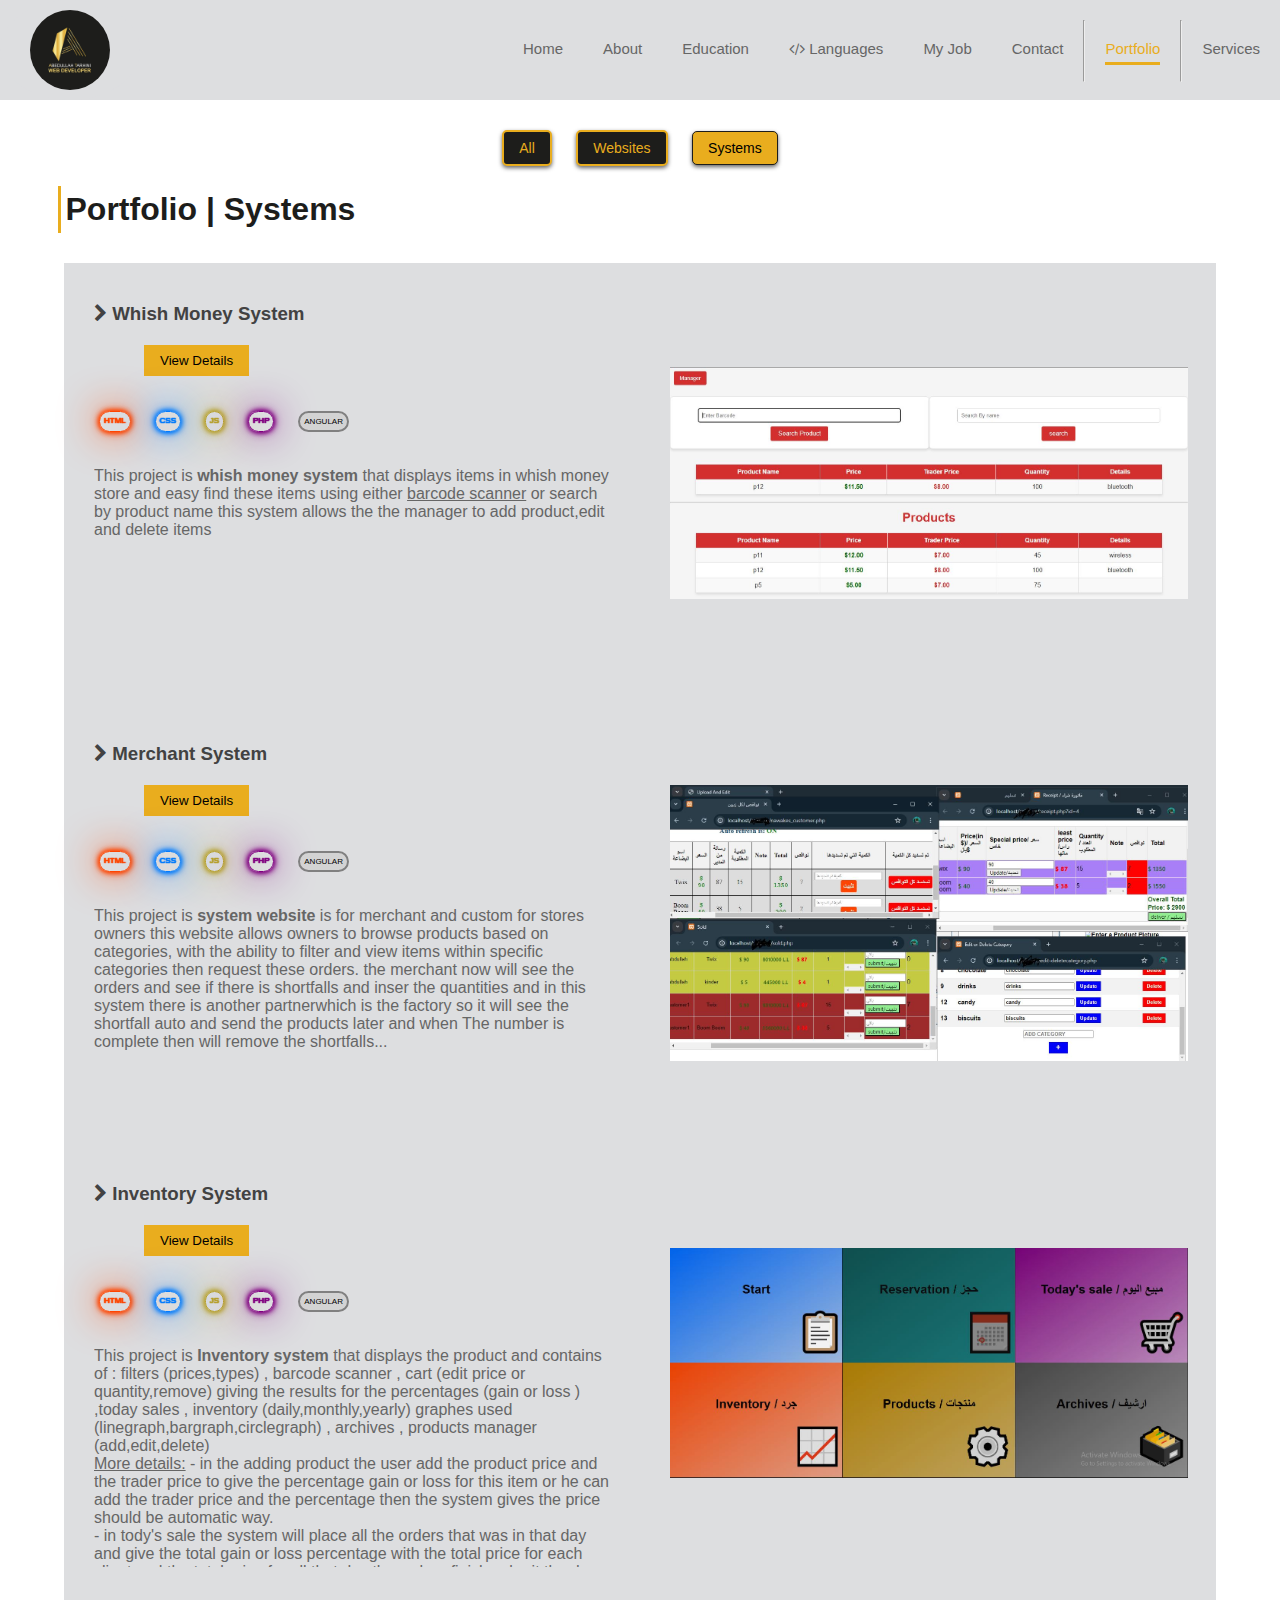
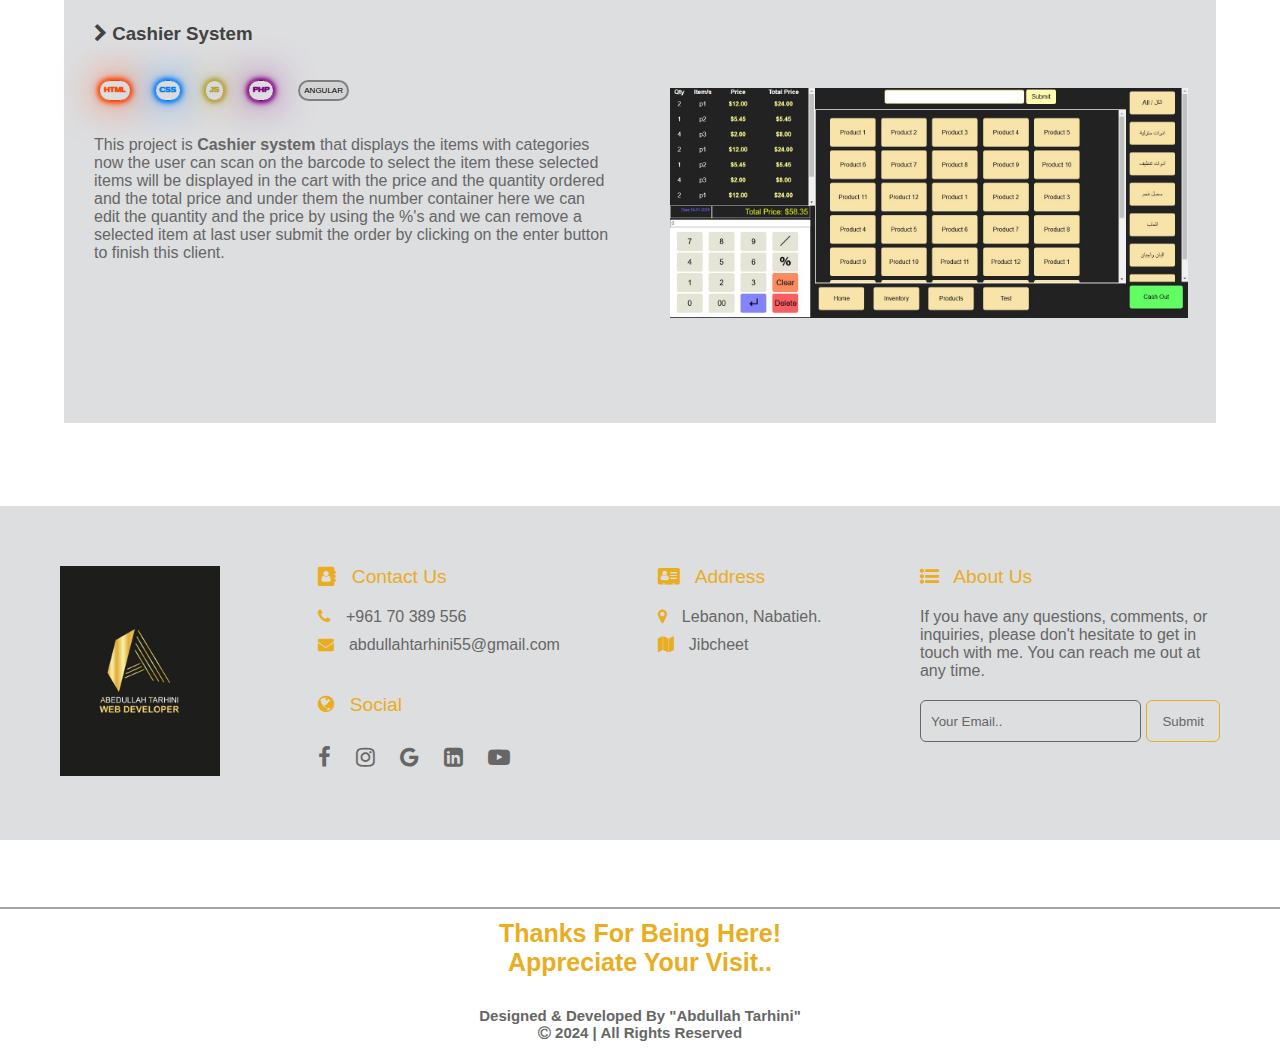
<file: systems.html>
<!DOCTYPE html>
<html lang="en">
<head>
    <meta charset="UTF-8">
    <meta name="viewport" content="width=device-width, initial-scale=1.0">
    <title>Portfolio | Abdullah Tarhini's Portfolio</title>
    <link rel="stylesheet" href="portfolio.css">
    <link rel="stylesheet" href="variables.css">
    <link rel="stylesheet" href="nav_and_footer.css">
    <script src="responsive_nav.js"></script>
    <link rel="stylesheet" href="https://cdnjs.cloudflare.com/ajax/libs/font-awesome/4.7.0/css/font-awesome.min.css">
    <link rel="icon" href="pictures/abd_logo_icon_edited_2.png">
</head>
<body>
    <div class="intro" id="home">
        <nav>
            <a href="index.html"><img id="logo" src="pictures/abd_logo.jpeg"></a>
            <ul>
                <li><a href="index.html">Home</a></li>
                <li><a href="index.html#about">About</a></li>
                <li><a href="index.html#education">Education</a></li>
                <li><a href="index.html#coding_langs"><i class="fa fa-code" aria-hidden="true"></i> Languages</a></li>
                <li><a href="index.html#my_job">My Job</a></li>
                <li><a href="#footer">Contact</a></li><hr id="nav_hr">
                <li><a id="active_after_hr" href="portfolio.html">Portfolio</a></li><hr id="nav_hr">
                <li><a id="after_hr" href="services.html">Services</a></li>
            </ul>
        </nav>
    </div>
    <div class="mobile-container">
        <div class="topnav">
        <a href="index.html"><img id="logo_resp" src="pictures/abd_logo.jpeg"></a>
        <div id="myLinks">
            <a href="index.html">Home</a>
            <a href="index.html#about">About</a>
            <a href="index.html#education">Education</a>
            <a href="index.html#coding_langs"><i class="fa fa-code" aria-hidden="true"></i> Languages</a>
            <a href="index.html#my_job">My Job</a>
            <a href="#footer">Contact</a><hr id="nav_hr">
            <a id="active_after_hr" href="portfolio.html">Portfolio</a><hr id="nav_hr">
            <a id="after_hr" href="services.html">Services</a>
        </div>
        <a href="javascript:void(0);" class="icon" onclick="myFunction()">
            <i class="fa fa-bars"></i>
        </a>
        </div>
    </div>
    <div class="cat">
        <button><a href="portfolio.html" >All</a></button>
        <button><a href="websites.html" >Websites</a></button>
        <button id="selected"><a href="systems.html">Systems</a></button>
    </div>
        <h1 id="header">Portfolio | Systems</h1>
        <div class="all_portfolio">
             <div class="project">
                <img src="pictures/homepage2.JPG">
                <div class="content">
                <h3><i class="fa fa-chevron-right" aria-hidden="true"></i> Whish Money System</h3>
                 <button><a href="whishmoney.html" target="_blank">View Details</a></button>
                <div class="portfolio_link" hidden>
                <a href="#"><h4><i class="fa fa-link" aria-hidden="true"></i> Whish Money System</h4></a>
                </div>
                 <div class="languages">
                    <span  id="html"  >HTML</span><span id="css" >CSS</span><span id="js" >JS</span><span id="php" >PHP</span><span id="disabled" >ANGULAR</span>
                </div>
                <p>This project is <b>whish money system</b> that displays items in whish money store and easy find these items using either <u>barcode scanner</u> or search by product name this system allows the the manager to add product,edit and delete items </p>
                </div>
            </div>
             <div class="project">
                <img src="pictures/candystore.JPG">
                <div class="content">
                <h3><i class="fa fa-chevron-right" aria-hidden="true"></i> Merchant System </h3>
                <button><a href="merchantsystem.html" target="_blank">View Details</a></button>
                <div class="portfolio_link" hidden>
                <a href="https://karanbashcandy.rf.gd"><h4><i class="fa fa-link" aria-hidden="true"></i> https://karanbashcandy.rf.gd</h4></a>
                </div>
                 <div class="languages">
                    <span  id="html"  >HTML</span><span id="css" >CSS</span><span id="js" >JS</span>
                    <span id="php" >PHP</span><span id="disabled" >ANGULAR</span>
                </div>
                <p> This project is <b>system website</b> is for merchant and custom for stores owners this website allows owners to browse products based on categories, with the ability to filter and view items within specific categories then request these orders. the merchant now will see the orders and see if there is shortfalls and inser the quantities and in this system there is another partnerwhich is the factory so it will see the shortfall auto and send the products later and when The number is complete then will remove the shortfalls... </p>
                </div>
            </div>
            <div class="project">
                <img src="pictures/inventory_system_home.JPG">
                <div class="content">
                <h3><i class="fa fa-chevron-right" aria-hidden="true"></i> Inventory System </h3>
                <button><a href="inventorysystem.html" target="_blank">View Details</a></button>
                <div class="portfolio_link" hidden>
                <a href="https://karanbashcandy.rf.gd"><h4><i class="fa fa-link" aria-hidden="true"></i> https://karanbashcandy.rf.gd</h4></a>
                </div>
                 <div class="languages">
                    <span  id="html"  >HTML</span><span id="css" >CSS</span><span id="js" >JS</span>
                    <span id="php" >PHP</span><span id="disabled" >ANGULAR</span>
                </div>
                <p> This project is <b>Inventory system</b> that displays the product and contains of :
                    filters (prices,types) , barcode scanner , cart (edit price or quantity,remove) giving the results for the percentages (gain or loss )
                    ,today sales , inventory (daily,monthly,yearly) graphes used (linegraph,bargraph,circlegraph) , 
                    archives , products manager (add,edit,delete) <br>
                <u>More details:</u> - in the adding product the user add the product price and the trader price to give the percentage gain or loss for this item 
                or he can add the trader price and the percentage then the system gives the price should be automatic way. <br>
                - in tody's sale the system will place all the orders that was in that day and give the total gain or loss percentage with the total price 
                for each client and the total price for all that day then when finish submit the day then will appear in the daily inventory. 
                </p>
                </div>
            </div>
            <div class="project">
                <img src="pictures/cashier system caption.JPG">
                <div class="content">
                <h3><i class="fa fa-chevron-right" aria-hidden="true"></i> Cashier System </h3>
                 <div class="languages">
                    <span  id="html"  >HTML</span><span id="css" >CSS</span><span id="js" >JS</span>
                    <span id="php" >PHP</span><span id="disabled" >ANGULAR</span>
                </div>
                <p> This project is <b>Cashier system</b> that displays the items with categories now the user can scan on the barcode to select the item
                     these selected items will be displayed in the cart with the price and the quantity ordered and the total price
                    and under them the number container here we can edit the quantity and the price by using the %'s and we can remove a selected item 
                    at last user submit the order by clicking on the enter button to finish this client.
            </p>
                </div>
            </div>
        </div>
        <footer class="footer" id="footer">
            <div class="footer-row">
                <div class="footer-col">
                      <a href="index.html#home">
                          <img src="pictures/abd_logo.jpeg">
                      </a>
                </div>
                <div class="footer-col">
                  <h4><i class="fa fa-address-book" aria-hidden="true"></i> Contact Us</h4>
                  <ul class="links">
                      <li><i class="fa fa-phone" aria-hidden="true"></i>
                          <a href="tel:+96170389556">+961 70 389 556</a>
                      </li>
                      <li><i class="fa fa-envelope" aria-hidden="true"></i>
                          <a href="https://mail.google.com/mail/u/0/?view=cm&fs=1&to=abdullahtarhini55@gmail.com" target="_blank">abdullahtarhini55@gmail.com</a>
                      </li>
                      <h4 style="padding-top: 30px;"><i class="fa fa-globe" aria-hidden="true"></i> Social</h4>
                      <div class="icons">
                          <a href="https://www.facebook.com/abdullah.tarhini/">
                              <i class="fa fa-facebook"></i>
                          </a>
                          <a href="https://www.instagram.com/web_developer.tarhini/">
                              <i class="fa fa-instagram"></i>
                          </a>
                          <a href="https://www.google.com/search?q=abdullah+tarhini+portfolio&source=lmns&bih=641&biw=1366&hl=en&sa=X&   ved=2ahUKEwjE4ZLQ45SHAxVnsScCHYilAUcQ0pQJKAB6BAgBEAI">
                              <i class="fa fa-google"></i>
                          </a>
                          <a href="https://www.linkedin.com/in/abdullah-tarhini-88aa99290?utm_source=share&utm_campaign=share_via&utm_content=profile&utm_medium=android_app">
                            <i class="fa fa-linkedin-square" aria-hidden="true"></i>
                          </a>
                          <a href="https://www.youtube.com/@user-dw5vb2bo4p">
                             <i class="fa fa-youtube-play" aria-hidden="true"></i>
                          </a>
                      </div>
                  </ul>
                </div>
                <div class="footer-col">
                  <h4><i class="fa fa-address-card" aria-hidden="true"></i> Address</h4>
                  <ul class="links">
                      <li><i class="fa fa-map-marker" aria-hidden="true"></i> Lebanon, Nabatieh. </li>
                      <li><i class="fa fa-map" aria-hidden="true"></i> Jibcheet</li>
                  </ul>
                </div>
                <div class="footer-col">
                  <h4><i class="fa fa-list-ul" aria-hidden="true"></i> About Us</h4>
                  <p>
                    If you have any questions, comments, or inquiries, 
                    please don't hesitate to get in touch with me. 
                    You can reach me out at any time. 
                  </p>
                  <form action="https://mail.google.com/mail/u/0/?view=cm&fs=1&to=abdullahtarhini55@gmail.com" target="_blank">
                    <input type="text" placeholder="Your Email.." title="Write Your Email To Contact Me (Optional)" required>
                    <button type="submit">Submit</button>
                  </form>
                </div>
              </div>
        </footer>
        <h3 id="thanks">Thanks For Being Here! <br>Appreciate Your Visit.. </h3>
        <h3 id="copyright">Designed & Developed By "Abdullah Tarhini" <br><i class="fa fa-copyright" aria-hidden="true"></i> 2024 | All Rights Reserved</h3>
</body>
</html>
</file>
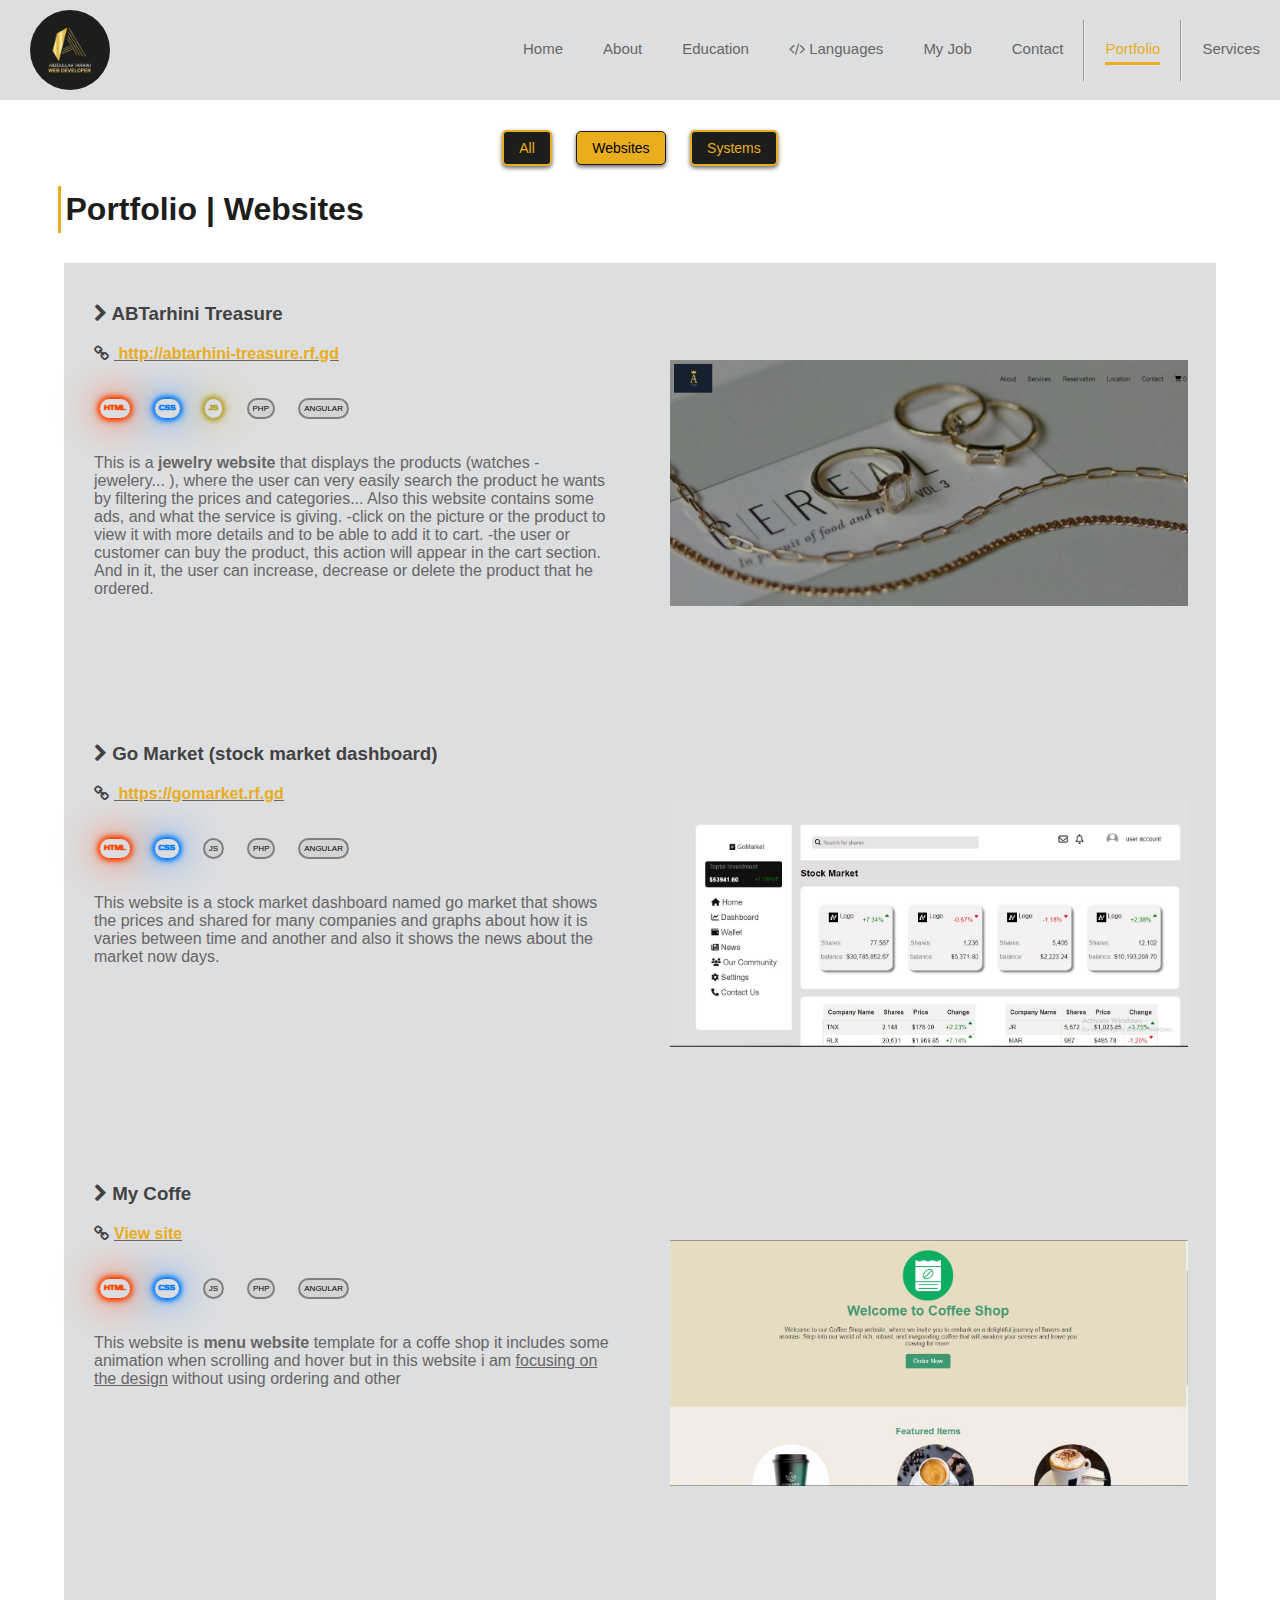
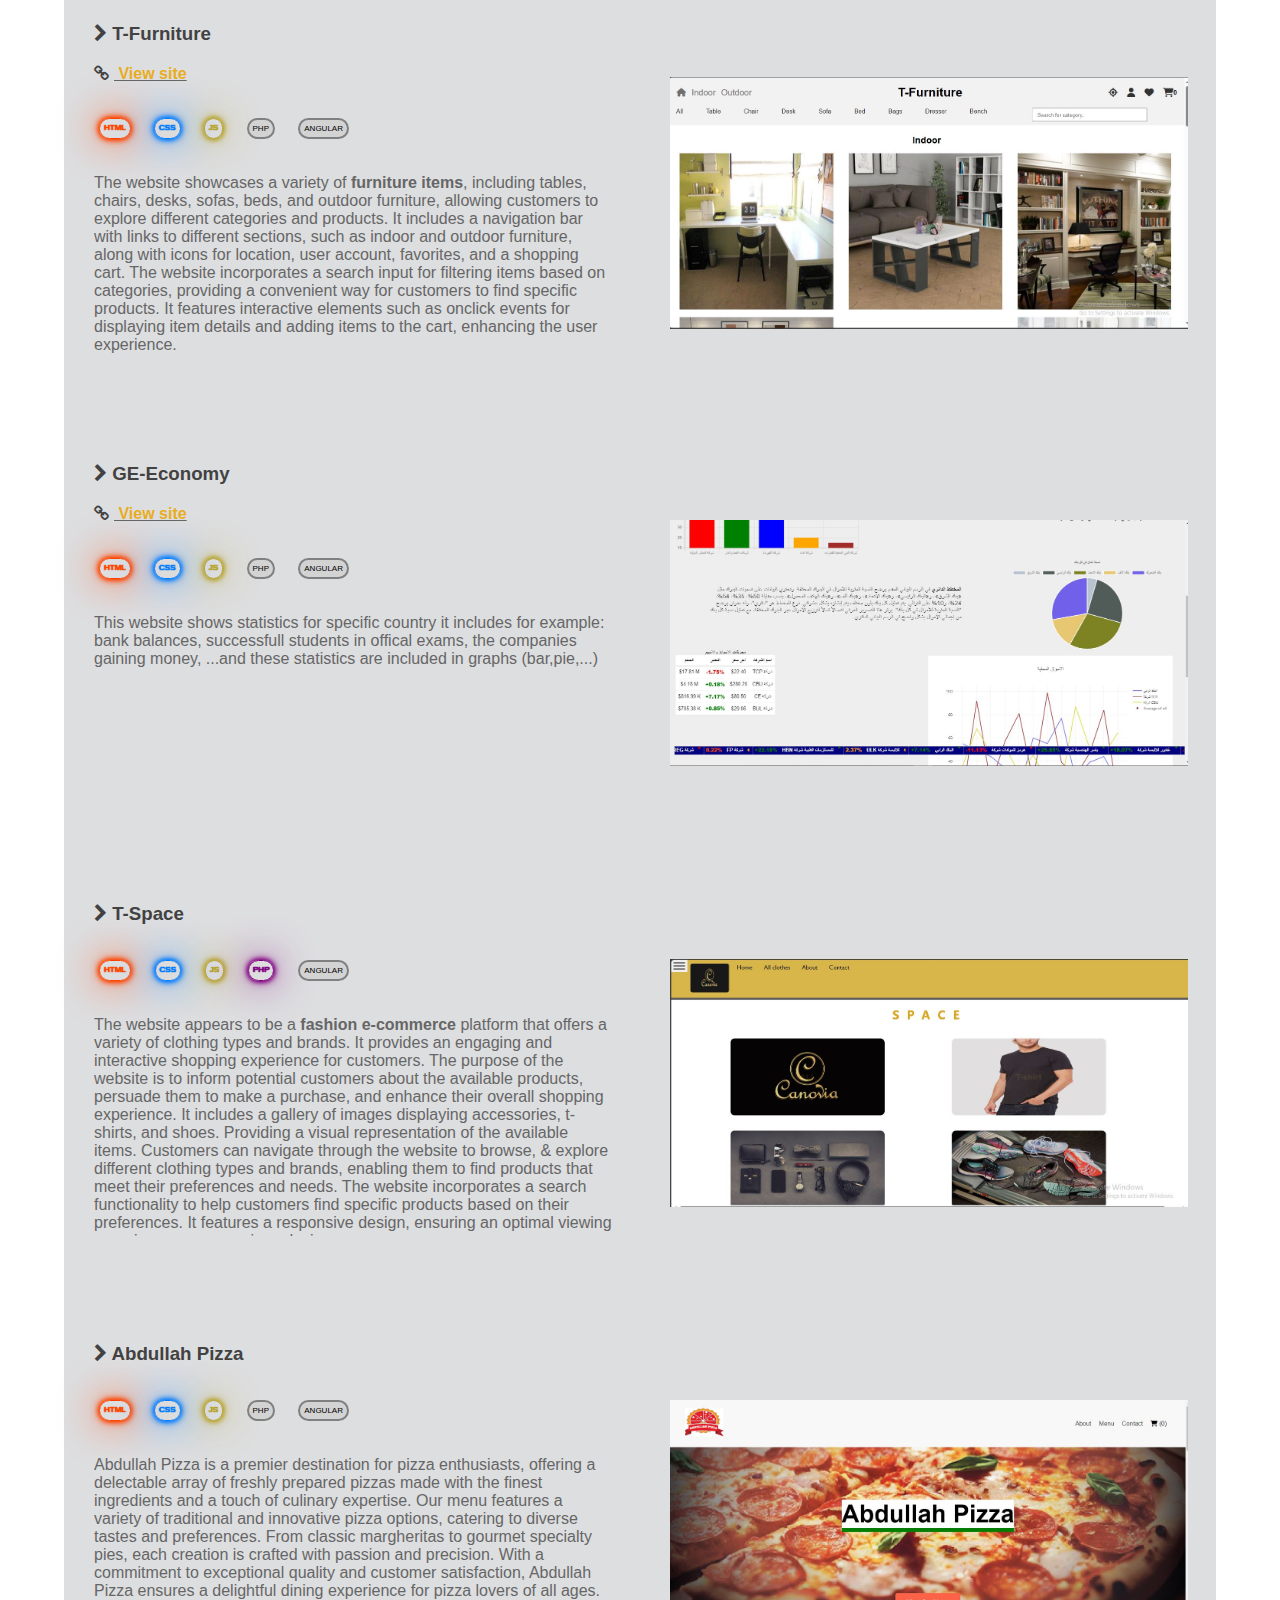
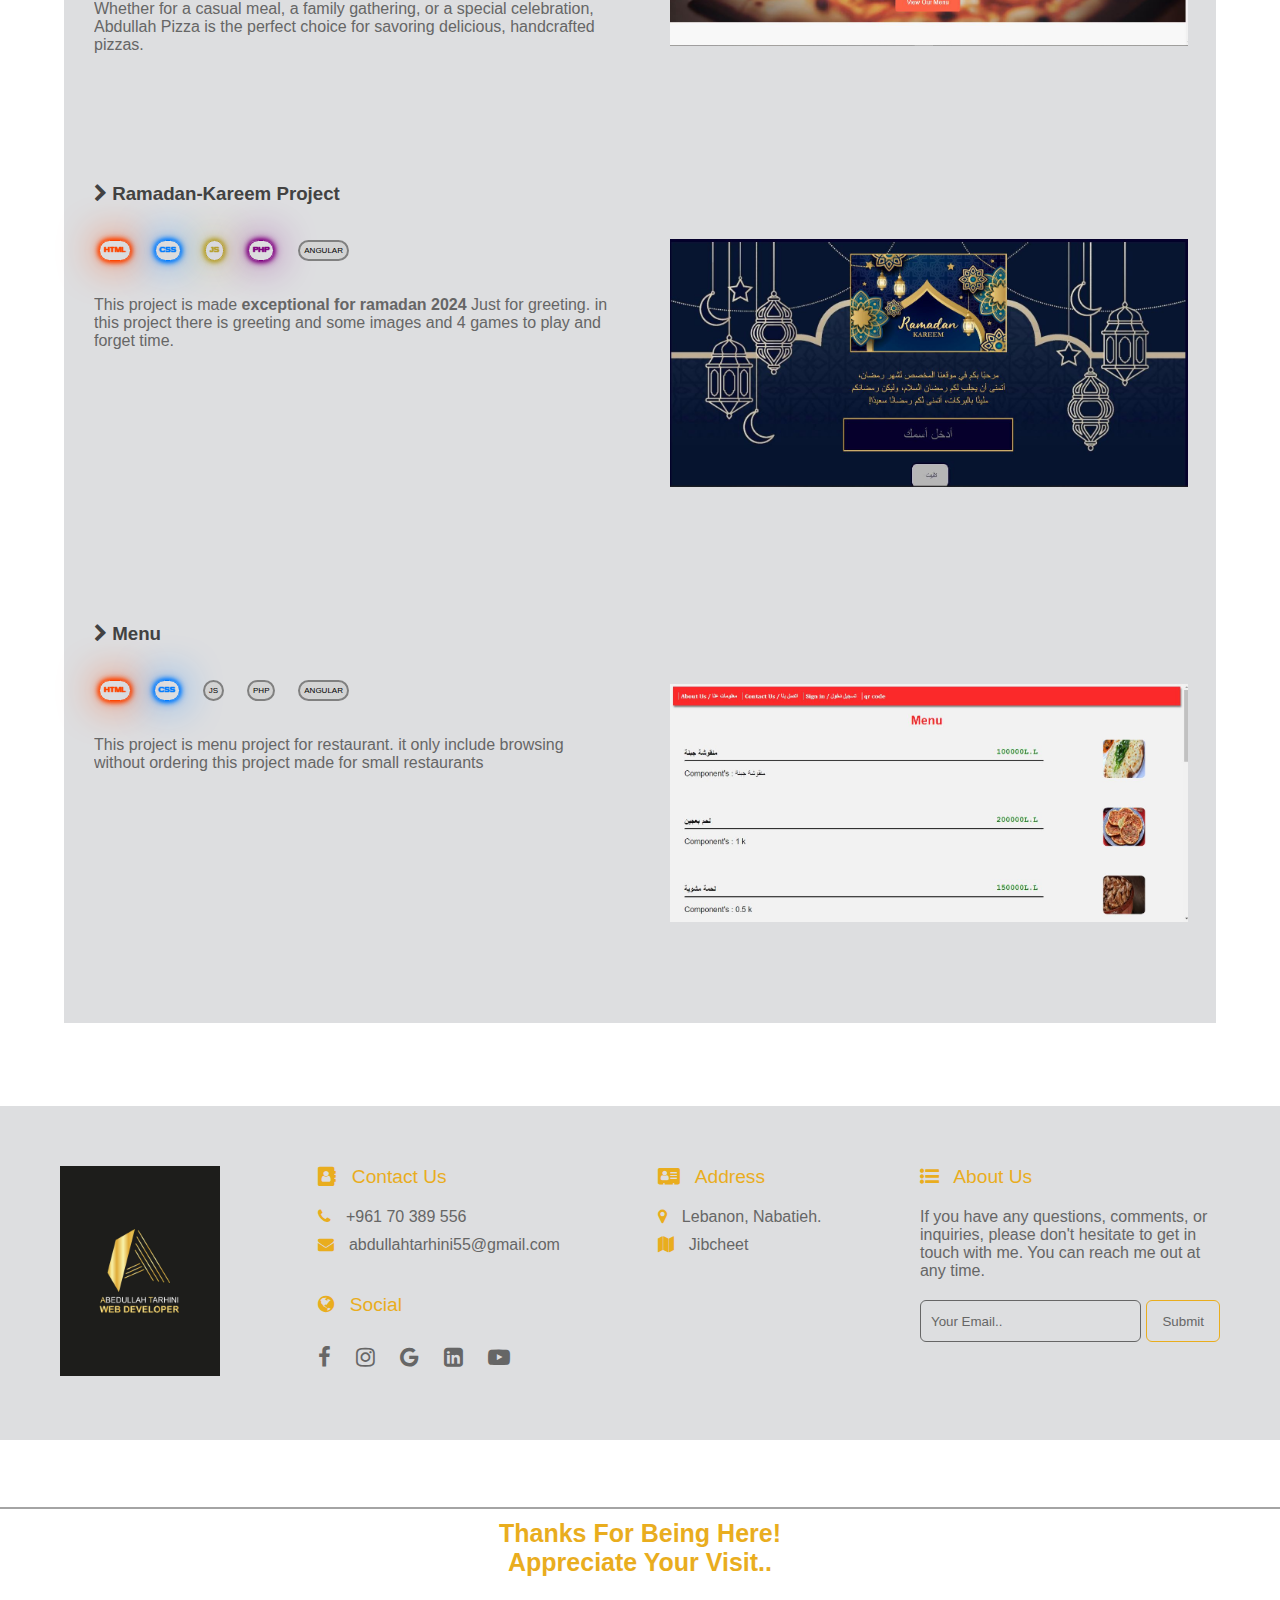
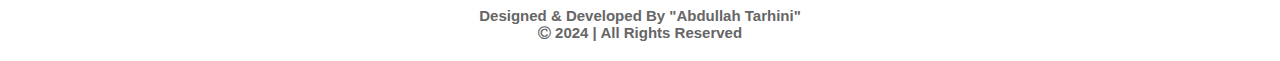
<file: websites.html>
<!DOCTYPE html>
<html lang="en">
<head>
    <meta charset="UTF-8">
    <meta name="viewport" content="width=device-width, initial-scale=1.0">
    <title>Portfolio | Abdullah Tarhini's Portfolio</title>
    <link rel="stylesheet" href="portfolio.css">
    <link rel="stylesheet" href="variables.css">
    <link rel="stylesheet" href="nav_and_footer.css">
    <script src="responsive_nav.js"></script>
    <link rel="stylesheet" href="https://cdnjs.cloudflare.com/ajax/libs/font-awesome/4.7.0/css/font-awesome.min.css">
    <link rel="icon" href="pictures/abd_logo_icon_edited_2.png">
</head>
<body>
    <div class="intro" id="home">
        <nav>
            <a href="index.html"><img id="logo" src="pictures/abd_logo.jpeg"></a>
            <ul>
                <li><a href="index.html">Home</a></li>
                <li><a href="index.html#about">About</a></li>
                <li><a href="index.html#education">Education</a></li>
                <li><a href="index.html#coding_langs"><i class="fa fa-code" aria-hidden="true"></i> Languages</a></li>
                <li><a href="index.html#my_job">My Job</a></li>
                <li><a href="#footer">Contact</a></li><hr id="nav_hr">
                <li><a id="active_after_hr" href="portfolio.html">Portfolio</a></li><hr id="nav_hr">
                <li><a id="after_hr" href="services.html">Services</a></li>
            </ul>
        </nav>
    </div>
    <div class="mobile-container">
        <div class="topnav">
        <a href="index.html"><img id="logo_resp" src="pictures/abd_logo.jpeg"></a>
        <div id="myLinks">
            <a href="index.html">Home</a>
            <a href="index.html#about">About</a>
            <a href="index.html#education">Education</a>
            <a href="index.html#coding_langs"><i class="fa fa-code" aria-hidden="true"></i> Languages</a>
            <a href="index.html#my_job">My Job</a>
            <a href="#footer">Contact</a><hr id="nav_hr">
            <a id="active_after_hr" href="portfolio.html">Portfolio</a><hr id="nav_hr">
            <a id="after_hr" href="services.html">Services</a>
        </div>
        <a href="javascript:void(0);" class="icon" onclick="myFunction()">
            <i class="fa fa-bars"></i>
        </a>
        </div>
    </div>
    <div class="cat">
        <button><a href="portfolio.html" >All</a></button>
        <button id="selected"><a href="websites.html" >Websites</a></button>
        <button><a href="systems.html">Systems</a></button>
    </div>
        <h1 id="header">Portfolio | Websites</h1>
        <div class="all_portfolio">
            <div class="project">
                <img src="pictures/jewerly-shop-image.jpeg">
                <div class="content">
                <h3><i class="fa fa-chevron-right" aria-hidden="true"></i> ABTarhini Treasure</h3>
                <div class="portfolio_link">
                <a href="http://abtarhini-treasure.rf.gd"><h4><i class="fa fa-link" aria-hidden="true"></i> http://abtarhini-treasure.rf.gd</h4></a>
                </div>
                <div class="languages">
                    <span  id="html"  >HTML</span><span id="css" >CSS</span><span id="js" >JS</span>
                    <span id="disabled" >PHP</span><span id="disabled" >ANGULAR</span>
                </div>
                <p>This is a <b>jewelry website</b> that displays the products (watches - jewelery... ), where the user can very easily search the product he wants by filtering the prices and categories... Also this website contains some ads, and what the service is giving. -click on the picture or the product to view it with more details and to be able to add it to cart. -the user or customer can buy the product, this action will appear in the cart section. And in it, the user can increase, decrease or delete the product that he ordered. </p>
                </div>
            </div>
             <div class="project">
                <img src="pictures/stock-market-capture.JPG">
                <div class="content">
                <h3><i class="fa fa-chevron-right" aria-hidden="true"></i> Go Market (stock market dashboard) </h3>
                <div class="portfolio_link">
                <a href="https://gomarket.rf.gd"><h4><i class="fa fa-link" aria-hidden="true"></i> https://gomarket.rf.gd</h4></a>
                </div>
                 <div class="languages">
                    <span  id="html"  >HTML</span><span id="css" >CSS</span><span id="disabled" >JS</span>
                    <span id="disabled" >PHP</span><span id="disabled" >ANGULAR</span>
                </div>
                <p>This website is a stock market dashboard named go market that shows the prices and shared for many companies and graphs about how it is varies between time and another and also it shows the news about the market now days. </p>
                </div>
            </div>
            <div class="project">
                <img src="pictures/coffeshop.JPG">
                <div class="content">
                <h3><i class="fa fa-chevron-right" aria-hidden="true"></i> My Coffe </h3>
                <div class="portfolio_link">
                <a href="https://tar-multiplexer.github.io/coffee/"><h4><i class="fa fa-link" aria-hidden="true"></i>View site</h4></a>
                </div>
                 <div class="languages">
                    <span  id="html"  >HTML</span><span id="css" >CSS</span><span id="disabled" >JS</span>
                    <span id="disabled" >PHP</span><span id="disabled" >ANGULAR</span>
                </div>
                <p>This website is <b>menu website</b> template for a coffe shop it includes some animation when scrolling and hover
                    but in this website i am <u>focusing on the design</u> without using ordering and other  </p>
                </div>
            </div>
            <div class="project">
                <img src="pictures/t-furniture-caption.jpeg">
                <div class="content">
                <h3><i class="fa fa-chevron-right" aria-hidden="true"></i> T-Furniture</h3>
                <div class="portfolio_link" >
                <a href="https://tar-multiplexer.github.io/furniture/" ><h4><i class="fa fa-link" aria-hidden="true"></i> View site</h4></a>
                </div>
                 <div class="languages">
                    <span  id="html"  >HTML</span><span id="css" >CSS</span><span id="js" >JS</span>
                    <span id="disabled" >PHP</span><span id="disabled" >ANGULAR</span>
                </div>
                <p>The website showcases a variety of <b>furniture items</b>, including tables, chairs, desks, sofas, beds, and outdoor furniture, allowing customers to explore different categories and products. It includes a navigation bar with links to different sections, such as indoor and outdoor furniture, along with icons for location, user account, favorites, and a shopping cart. The website incorporates a search input for filtering items based on categories, providing a convenient way for customers to find specific products. It features interactive elements such as onclick events for displaying item details and adding items to the cart, enhancing the user experience. </p>
                </div>
            </div>
              <div class="project">
                <img src="pictures/economy-caption.JPG">
                <div class="content">
                <h3><i class="fa fa-chevron-right" aria-hidden="true"></i> GE-Economy</h3>
                <div class="portfolio_link">
                <a href="https://tar-multiplexer.github.io/economy/"><h4><i class="fa fa-link" aria-hidden="true"></i> View site</h4></a>
                </div>
                 <div class="languages">
                    <span  id="html"  >HTML</span><span id="css" >CSS</span><span id="js" >JS</span>
                    <span id="disabled" >PHP</span><span id="disabled" >ANGULAR</span>
                </div>
                <p>This website shows statistics for specific country it includes for example: bank balances, successfull students in offical exams, the companies gaining money, ...and these statistics are included in graphs (bar,pie,...)   </p>
                </div>
            </div>
            <div class="project">
                <img src="pictures/t-space-caption.jpeg">
                <div class="content">
                <h3><i class="fa fa-chevron-right" aria-hidden="true"></i> T-Space</h3>
                <div class="portfolio_link" hidden>
                <a href="https://tspace.infinityfreeapp.com"><h4><i class="fa fa-link" aria-hidden="true"></i> https://tspace.infinityfreeapp.com</h4></a>
                </div>
                 <div class="languages">
                    <span  id="html"  >HTML</span><span id="css" >CSS</span><span id="js" >JS</span>
                    <span id="php" >PHP</span><span id="disabled" >ANGULAR</span>
                </div>
                <p>The website appears to be a <b>fashion e-commerce</b> platform that offers a variety of clothing types and brands. It provides an engaging and interactive shopping experience for customers. The purpose of the website is to inform potential customers about the available products, persuade them to make a purchase, and enhance their overall shopping experience. It includes a gallery of images displaying accessories, t-shirts, and shoes. Providing a visual representation of the available items. Customers can navigate through the website to browse, & explore different clothing types and brands, enabling them to find products that meet their preferences and needs. The website incorporates a search functionality to help customers find specific products based on their preferences. It features a responsive design, ensuring an optimal viewing experience across various devices. </p>
                </div>
            </div>
              <div class="project">
                <img src="pictures/atpizza-website-caption.jpeg">
                <div class="content">
                <h3><i class="fa fa-chevron-right" aria-hidden="true"></i> Abdullah Pizza</h3>
                <div class="portfolio_link" hidden>
                <a href="http://atpizza.rf.gd"><h4><i class="fa fa-link" aria-hidden="true"></i> http://atpizza.rf.gd</h4></a>
                </div>
                 <div class="languages">
                    <span  id="html"  >HTML</span><span id="css" >CSS</span><span id="js" >JS</span>
                    <span id="disabled" >PHP</span><span id="disabled" >ANGULAR</span>
                </div>
                <p>Abdullah Pizza is a premier destination for pizza enthusiasts, offering a delectable array of freshly prepared pizzas made with the finest ingredients and a touch of culinary expertise. Our menu features a variety of traditional and innovative pizza options, catering to diverse tastes and preferences. From classic margheritas to gourmet specialty pies, each creation is crafted with passion and precision. With a commitment to exceptional quality and customer satisfaction, Abdullah Pizza ensures a delightful dining experience for pizza lovers of all ages. Whether for a casual meal, a family gathering, or a special celebration, Abdullah Pizza is the perfect choice for savoring delicious, handcrafted pizzas. </p>
                </div>
            </div>
            <div class="project">
                <img src="pictures/ramadan-kareem-project.jpeg">
                <div class="content">
                <h3><i class="fa fa-chevron-right" aria-hidden="true"></i> Ramadan-Kareem Project</h3>
                <div class="portfolio_link" hidden>
                <a href="https://ramadan-kareem.rf.gd"><h4><i class="fa fa-link" aria-hidden="true"></i> https://ramadan-kareem.rf.gd</h4></a>
                </div>
                 <div class="languages">
                    <span  id="html"  >HTML</span><span id="css" >CSS</span><span id="js" >JS</span>
                    <span id="php" >PHP</span><span id="disabled" >ANGULAR</span>
                </div>
                <p>This project is made <b>exceptional for ramadan 2024</b> Just for greeting. in this project there is greeting and some images and 4 games to play and forget time. </p>
                </div>
            </div>
             <div class="project">
                <img src="pictures/menu.JPG">
                <div class="content">
                <h3><i class="fa fa-chevron-right" aria-hidden="true"></i> Menu</h3>
                <div class="portfolio_link" hidden>
                <a href="#"><h4><i class="fa fa-link" aria-hidden="true"></i> restaurant menu</h4></a>
                </div>
                 <div class="languages">
                    <span  id="html"  >HTML</span><span id="css" >CSS</span><span id="disabled" >JS</span>
                    <span id="disabled" >PHP</span><span id="disabled" >ANGULAR</span>
                </div>
                <p>This project is menu project for restaurant. it only include browsing without ordering this project made for small restaurants    </p>
                </div>
            </div>
        </div>
        <footer class="footer" id="footer">
            <div class="footer-row">
                <div class="footer-col">
                      <a href="index.html#home">
                          <img src="pictures/abd_logo.jpeg">
                      </a>
                </div>
                <div class="footer-col">
                  <h4><i class="fa fa-address-book" aria-hidden="true"></i> Contact Us</h4>
                  <ul class="links">
                      <li><i class="fa fa-phone" aria-hidden="true"></i>
                          <a href="tel:+96170389556">+961 70 389 556</a>
                      </li>
                      <li><i class="fa fa-envelope" aria-hidden="true"></i>
                          <a href="https://mail.google.com/mail/u/0/?view=cm&fs=1&to=abdullahtarhini55@gmail.com" target="_blank">abdullahtarhini55@gmail.com</a>
                      </li>
                      <h4 style="padding-top: 30px;"><i class="fa fa-globe" aria-hidden="true"></i> Social</h4>
                      <div class="icons">
                          <a href="https://www.facebook.com/abdullah.tarhini/">
                              <i class="fa fa-facebook"></i>
                          </a>
                          <a href="https://www.instagram.com/web_developer.tarhini/">
                              <i class="fa fa-instagram"></i>
                          </a>
                          <a href="https://www.google.com/search?q=abdullah+tarhini+portfolio&source=lmns&bih=641&biw=1366&hl=en&sa=X&   ved=2ahUKEwjE4ZLQ45SHAxVnsScCHYilAUcQ0pQJKAB6BAgBEAI">
                              <i class="fa fa-google"></i>
                          </a>
                          <a href="https://www.linkedin.com/in/abdullah-tarhini-88aa99290?utm_source=share&utm_campaign=share_via&utm_content=profile&utm_medium=android_app">
                            <i class="fa fa-linkedin-square" aria-hidden="true"></i>
                          </a>
                          <a href="https://www.youtube.com/@user-dw5vb2bo4p">
                             <i class="fa fa-youtube-play" aria-hidden="true"></i>
                          </a>
                      </div>
                  </ul>
                </div>
                <div class="footer-col">
                  <h4><i class="fa fa-address-card" aria-hidden="true"></i> Address</h4>
                  <ul class="links">
                      <li><i class="fa fa-map-marker" aria-hidden="true"></i> Lebanon, Nabatieh. </li>
                      <li><i class="fa fa-map" aria-hidden="true"></i> Jibcheet</li>
                  </ul>
                </div>
                <div class="footer-col">
                  <h4><i class="fa fa-list-ul" aria-hidden="true"></i> About Us</h4>
                  <p>
                    If you have any questions, comments, or inquiries, 
                    please don't hesitate to get in touch with me. 
                    You can reach me out at any time. 
                  </p>
                  <form action="https://mail.google.com/mail/u/0/?view=cm&fs=1&to=abdullahtarhini55@gmail.com" target="_blank">
                    <input type="text" placeholder="Your Email.." title="Write Your Email To Contact Me (Optional)" required>
                    <button type="submit">Submit</button>
                  </form>
                </div>
              </div>
        </footer>
        <h3 id="thanks">Thanks For Being Here! <br>Appreciate Your Visit.. </h3>
        <h3 id="copyright">Designed & Developed By "Abdullah Tarhini" <br><i class="fa fa-copyright" aria-hidden="true"></i> 2024 | All Rights Reserved</h3>
</body>
</html>
</file>
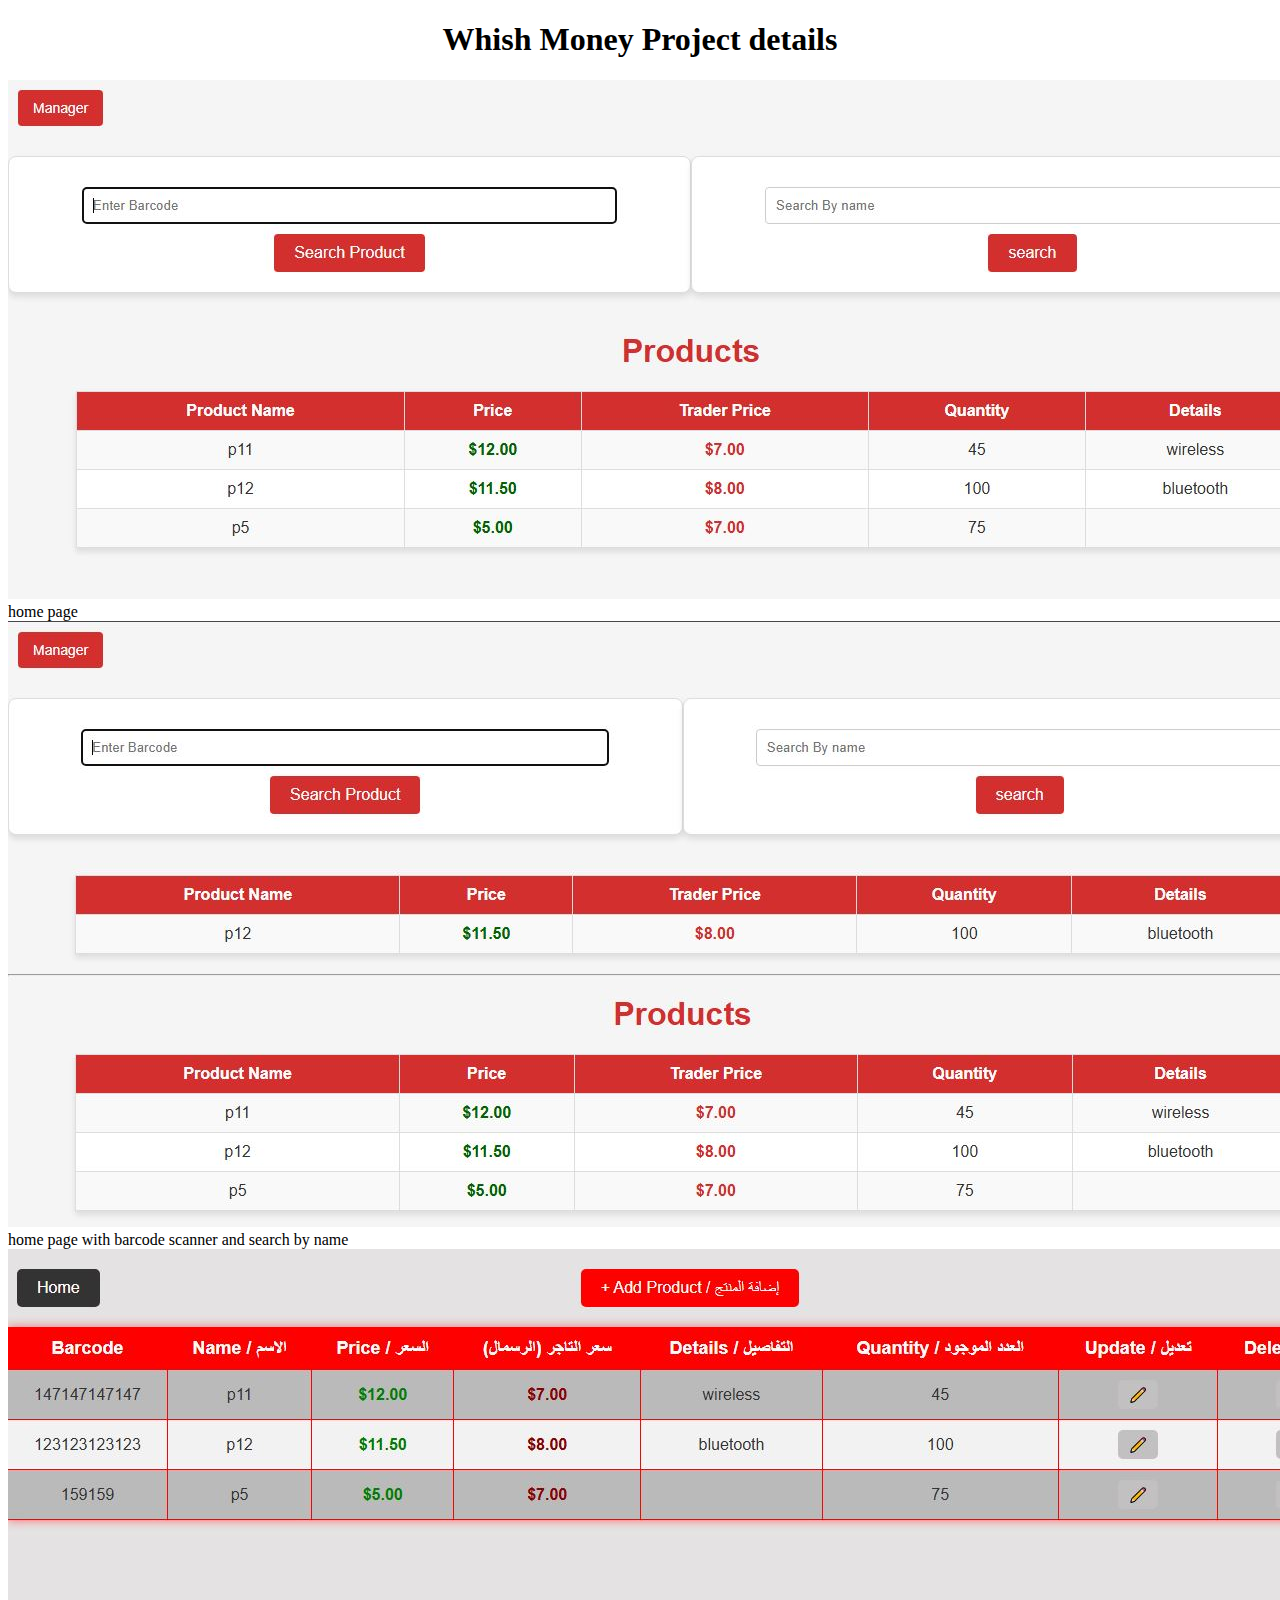
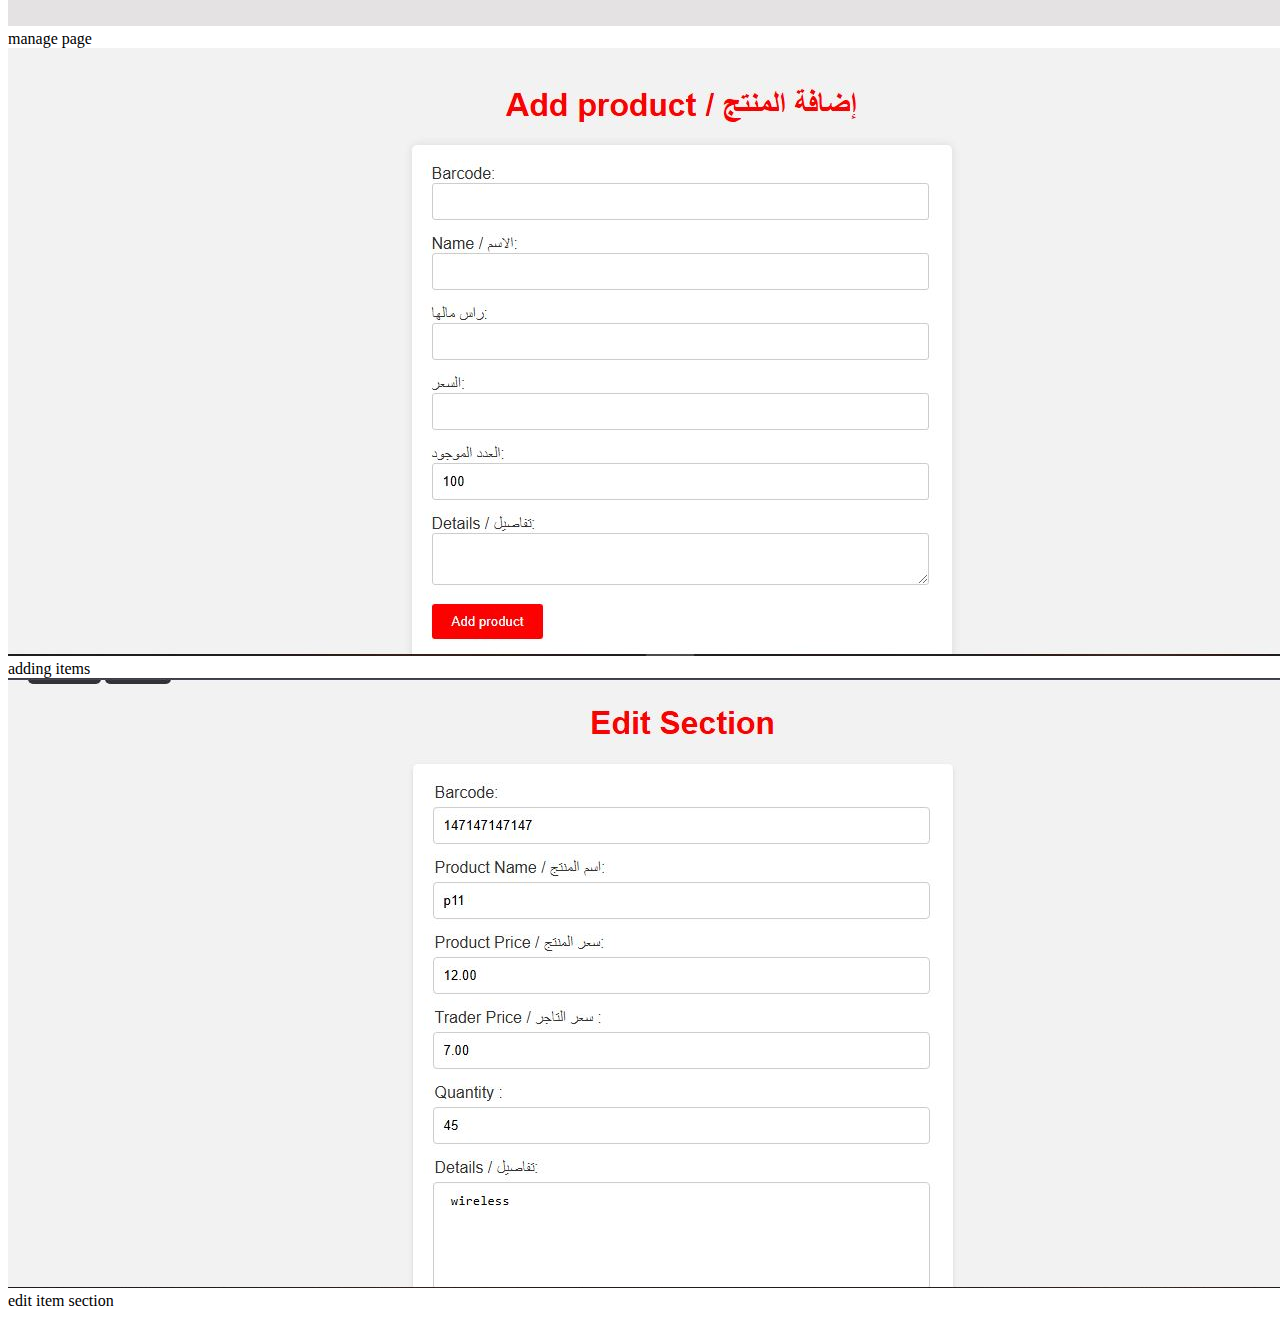
<file: whishmoney.html>
<!DOCTYPE html>
<html lang="en">
<head>
    <meta charset="UTF-8">
    <meta http-equiv="X-UA-Compatible" content="IE=edge">
    <meta name="viewport" content="width=device-width, initial-scale=1.0">
    <title>Whish Money System</title>
</head>
<body>
    <h1 align="center">Whish Money Project details</h1>
    
    <img src="pictures/homepage.JPG" alt="">
    <caption>home page</caption>
    <img src="pictures/homepage2.JPG" alt="">
    <caption>home page with barcode scanner and search by name</caption>
    <img src="pictures/manager.JPG" alt="">
    <caption>manage page</caption>
    <img src="pictures/addproduct.JPG" alt="">
    <caption>adding items </caption>
    <img src="pictures/editsection.JPG" alt="">
    <caption>edit item section</caption>
</body>
</html>
</file>
<file: index.css>
.in_intro {
    width: 100%;
    height: 700px;
    background-image: url(pictures/nordwood-themes-kRNZiGKtz48-unsplash-1920x1024_edited.jpg);
    background-size: 100%;
    background-repeat: no-repeat;
}
.in_intro .intro_header {
    position: absolute;
    margin: 230px 0 0 100px;
    font-size: var(--s4);
    width: fit-content;
    color: var(--c7);
    padding: 26.5px;
    animation-name: intro_animation;
    animation-duration: 1.5s;
    left: 0;
}

@keyframes intro_animation {
    from   {opacity: 0; left:-500px;}
    to  {opacity: 1; left:0px;}
}

.in_intro .intro_header h1 .fa {
    color: var(--c2);
}

.in_intro .intro_header p {
    margin-top: 10px;
}

.about {
    width: 90%;
    margin: 20px auto;
    position: relative;
    animation-name: about_animation;
    animation-duration: 1.5s;
    left: 0;
}

@keyframes about_animation {
    from   {opacity: 0; left:-500px; top:0px;}
    to  {opacity: 1; left:0px; top:0px;}
}

.about p {
    color: var(--c3);
    font-size: var(--s2);
    width: 80%;
}

.about p span {
    text-decoration: underline var(--c2);
    font-weight: 600;
}

.about #profile_pic {
    float: right;
    margin-left: 5%;
    height: 300px;
    /* margin-right: 5%; */
    border-radius: 10px;
}

.programming_languages {
    width: 90%;
    height: 600px;
    margin: 50px auto;
    position: relative;
    animation-name: lang_animation;
    animation-duration: 1.5s;
    right: 0;
}

@keyframes lang_animation {
    from   {opacity: 0; right:-500px; top:0px;}
    to  {opacity: 1; right:0px; top:0px;}
}

.programming_languages img {
    float: left;
}

.programming_languages .progress {
    border: 2px solid var(--c3);
    /* border-radius: 5px; */
    width: 25%;
    float: right;
    margin-top: 10%;
    margin-right: 15%;
    padding: 20px;
    background-color: var(--c1);
}

.programming_languages .progress h3 {
    color: var(--c7);
    border-left: 2px solid var(--c2);
    padding-left: 5px;
    margin-bottom: 20px;
}

.programming_languages .progress p {
    margin-top: 10px;
    /* border: 2px solid blue; */
    color: var(--c3);
}

.programming_languages .progress .fa {
    float: right;
    padding-left: 5px;
    color: var(--c2);
}

.mySlides {display: none;}
.mySlides img {vertical-align: middle;}

.all_slideshow {
	margin: 50px auto;
    box-sizing: border-box;
    width: 90%;
}

.all_slideshow #header {
    margin-top: 50px;
}

.all_slideshow .view_btn {
    width: 100%;
    margin: 30px auto;
    /* border: 2px solid red; */
}

.all_slideshow .view_btn a {
    /* border: 2px solid blue; */
    text-decoration: none;
    display: block;
    margin: 0 auto;
    width: fit-content;
}

.all_slideshow .view_btn a button {
    cursor: pointer;
    text-align: center;
    border: 1px solid var(--c2);
    background-color: transparent;
    color: var(--c3);
    padding: 8px 26px;
    font-size: var(--s2);
    display: block;
    margin: 0 auto;
    border-radius: 5px;
}

.all_slideshow .view_btn a button:hover {
    background-color: var(--c2);
}

.all_slideshow .view_btn a button span {
    padding-left: 5px;
}

/* Slideshow container */
.slideshow-container {
  position: relative;
}

/* Next & previous buttons */
.prev, .next {
  cursor: pointer;
  position: absolute;
  top: 50%;
  width: auto;
  padding: 16px;
  margin-top: -22px;
  color: var(--c2);
  font-weight: bold;
  font-size: 18px;
  transition: 0.6s ease;
  border-radius: 0 3px 3px 0;
  user-select: none;
}

/* Position the "next button" to the right */
.next {
  right: 0;
  border-radius: 3px 0 0 3px;
}

/* On hover, add a black background color with a little bit see-through */
.prev:hover, .next:hover {
  background-color: rgba(0,0,0,0.8);
  /* color: var(--c12); */
}

/* Caption text */
.text {
  color: var(--c7);
  background-color: var(--c2);
  font-size: var(--s1);
  padding: 8px;
  position: absolute;
  bottom: -37px;
  right: 0px;
  width: fit-content;
  text-align: center;
  border: 2px solid var(--c3);
}

/* Number text (1/3 etc) */
.numbertext {
  color: var(--c7);
  background-color: transparent;
  font-size: var(--s1);
  padding: 8px;
  position: absolute;
  top: -37px;
  left: 0px;
  border: 2px solid var(--c2);
  text-align: center;
}

/* The dots/bullets/indicators */
.dot {
  cursor: pointer;
  height: 15px;
  width: 15px;
  margin: 0 2px;
  /* border: 2px solid var(--c2); */
  background-color: var(--c3);
  border-radius: 50%;
  display: inline-block;
  transition: background-color 0.6s ease;
}

.active {
    background-color: var(--c2);
}

.dot:hover {
    background-color: var(--c9);
}

/* Fading animation */
.fade {
  animation-name: fade;
  animation-duration: 1.5s;
}

@keyframes fade {
  from {opacity: .4} 
  to {opacity: 1}
}

/* On smaller screens, decrease text size */
@media only screen and (max-width: 300px) {
  .prev, .next,.text {font-size: 11px}
}

.my_job {
    width: 90%;
    height: fit-content;
    background-color: var(--c12);
    padding: 10px;
    margin: 0 auto;
    position: relative;
    animation-name: job_animation;
    animation-duration: 1.5s;
    left: 0;
}

@keyframes job_animation {
    from   {opacity: 0; left:-500px; top:0px;}
    to  {opacity: 1; left:0px; top:0px;}
}

.my_job p {
    color: var(--c3);
    /* font-size: var(--s2); */
    width: 100%;
    height: 420px;
    overflow: auto;
    line-height: 30px;
   font-family: Verdana, Geneva, Tahoma, sans-serif;
}

.my_job p span {
    text-decoration: underline var(--c2);
    font-weight: 600;
}
.my_job img {
    /* float: right; */
    display: block;
   width: 60%;
   height: 600px;
    margin: auto;
    /* margin-top: 0px;
    margin-right: 10%; */
}
.fa-arrow-right{
    display: flex;
    margin: auto auto;
    color: #333333;
}
/* optimization code  */
.optimization-text{
    text-align: center;
    width: fit-content;
    display: block;
    margin: 10px 0 0 30px;
    border-bottom: 3px solid #ffbd44;

}
#btw-codes{
    display: none;
    height: 10px;
    margin: 20px 0;
    border: none;
    background-color: #c7c7c7;
}
.card-container{
    display: flex;
    justify-content: space-between;
    width: 90%;
    margin: 50px auto;
}
.card {
    width: 400px;
    height: 260px;
  cursor :context-menu;
    background-color: #24233b;
    border-radius: 8px;
    z-index: 1;
    box-shadow: 0px 10px 10px rgb(73, 70, 92);
    transition: 0.5s;
  }
  .card:hover {
    transform: translateY(-7px);
    box-shadow: 0px 10px 10px black;
  }
  
  .top {
    display: flex;
    align-items: center;
    padding-left: 10px;
  }
  
  .circle {
    padding: 0 4px;
  }
  
  .circle2 {
    display: inline-block;
    align-items: center;
    width: 10px;
    height: 10px;
    padding: 1px;
    border-radius: 5px;

  }
  
  .red {
    background-color: #ff605c;
  }
  
  .yellow {
    background-color: #ffbd44;
  }
  
  .green {
    background-color: #00ca4e;
  }
  
  .header {
    margin: 5px;
    margin-top: 5px;
    border-radius: 5px;
    
  }
  
  #title2 {
    color: white;
    padding-left: 50px;
    font-size: 15px;
  }
  
  .code-container {
    text-align: center;
  }
  #code {
    width: 350px;
    height: 195px;
    resize: none;
    background-color: rgb(73, 70, 92);
    border-radius: 5px;
    border: none;
    color: white;
    padding: 10px;
    cursor: context-menu;
   
  }
  #code:focus {
    outline: none !important;
  }
  /* ////////////////////// */
.break_img {
    width: 90%;
    margin: 50px auto;
}

.break_img img {
    width: 100%;
}

.types_of_projects {
    width: 90%;
    margin: 50px auto;
    color: var(--c3);
}

.types_of_projects .ecommerce {
    width: 100%;
    margin-top: 50px;
}

.types_of_projects .ecommerce img {
    float: right;
    width: 25%;
    height: 250px;
    margin-right: 10%;
}

.types_of_projects .ecommerce h3 {
    color: var(--c3);
    border-left: 2px solid var(--c2);
    padding-left: 5px;
}

.types_of_projects .ecommerce p {
    width: 50%;
    margin: 30px 0;
    line-height: 30px;
}

.types_of_projects .ecommerce p #question {
    text-decoration: underline;
}

.types_of_projects .ecommerce p #answer {
    font-weight: 600;
}

.types_of_projects .furniture {
    width: 100%;
    margin: 70px 0;
}

.types_of_projects .furniture img {
    float: left;
    width: 40%;
    height: 250px;
    padding-left: 2px;
}

.types_of_projects .furniture h3 {
    color: var(--c3);
    border-left: 2px solid var(--c2);
    padding-left: 5px;
    margin-left: 45%;
    width: 50%;
}

.types_of_projects .furniture p {
    width: 50%;
    margin-left: 45%;
    margin-top: 30px;
    line-height: 30px;
}

.types_of_projects .clothing {
    width: 100%;
    margin-top: 100px;
}

.types_of_projects .clothing img {
    float: right;
    width: 30%;
    height: 200px;
    margin-right: 10%;
}

.types_of_projects .clothing h3 {
    color: var(--c3);
    border-left: 2px solid var(--c2);
    padding-left: 5px;
}

.types_of_projects .clothing p {
    width: 50%;
    margin: 30px 0;
    line-height: 30px;
}

.types_of_projects .restaurant {
    width: 100%;
    margin-top: 100px;
}

.types_of_projects .restaurant img {
    float: left;
    width: 25%;
    height: 200px;
    margin-left: 10%;
}

.types_of_projects .restaurant h3 {
    color: var(--c3);
    border-left: 2px solid var(--c2);
    padding-left: 5px;
    margin-left: 45%;
    width: 50%;
}

.types_of_projects .restaurant p {
    width: 50%;
    margin-left: 45%;
    margin-top: 50px;
    line-height: 30px;
}

.education {
    width: 90%;
    margin: 30px auto;
}

.education table {
    border-collapse: collapse;
    width: 100%;
    margin-top: 20px;
    text-align: center;
    color: var(--c3);
}

th, td {
    border: 1px solid var(--c10);
    padding: 20px;
}

.footer {
    position: relative;
    top: 0;
    left: 50%;
    bottom: 0;
    transform: translate(-50%, -50%);
    /* max-width: 1280px; */
    width: 100%;
    background-color: var(--c1);
    /* border-radius: 6px; */
    padding: 0;
    box-sizing: border-box;
    font-family: var(--f1);
    color: var(--c11);
    margin: 250px 0 0 0;
}
.footer .fa {
    color: var(--c2);
    padding: 0 10px 0 0;
}
.footer .footer-row {
    display: flex;
    flex-wrap: wrap;
    justify-content: space-between;
    gap: 3.5rem;
    padding: 60px;
}
.footer-row .footer-col h4 {
    color: var(--c2);
    font-size: 1.2rem;
    font-weight: 400;
}
.footer-col .links {
    margin-top: 20px;
}
.footer-col .links li {
    list-style: none;
    margin-bottom: 10px;
    margin-left: 0px;
}
.footer-col .links li a {
    text-decoration: none;
    color: var(--c23);
}
.footer-col .links li a:hover {
    color: var(--c3);
}
.footer-col img {
    width: 150px;
    height: 200px;
    background-color: var(--c7);
    padding: 5px;
    object-fit: contain;
}
.footer-col p {
    margin: 20px 0;
    color: var(--c11);
    max-width: 300px;
}
.footer-col form {
    display: flex;
    gap: 5px;
}
.footer-col input {
    height: 40px;
    border-radius: 6px;
    background: none;
    width: 100%;
    outline: none;
    border: 1px solid var(--c11);
    caret-color: var(--c2);
    color: var(--c3);
    padding-left: 10px;
}
.footer-col input::placeholder {
    color: var(--c11);
}
.footer-col form button {
    background: transparent;
    outline: none;
    border: none;
    padding: 10px 15px;
    border-radius: 6px;
    cursor: pointer;
    font-weight: 500;
    transition: 0.2s ease;
    color: var(--c11);
    border: 1px solid var(--c2);
}
.footer-col form button:hover {
    background-color: var(--c2);
    /* color: var(--c3); */
    /* border: 1px solid var(--c15); */
}
.footer-col .icons {
    display: flex;
    margin-top: 30px;
    gap: 15px;
}
.footer-col .icons i {
    color: var(--c11);
    font-size: var(--s4);
}
.footer-col .icons i:hover  {
    color: var(--c3);
}

#thanks {
    text-align: center;
    font-size: var(--s5);
    border-top: 2px solid var(--c9);
    color: var(--c2);
    padding-top: 10px;
    width: 100%;
    margin: -100px auto 10px;
}

#copyright {
    text-align: center;
    font-size: var(--s1);
    font-family: var(--f2);
    padding-top: 20px;
    color: var(--c11);
    width: 80%;
    margin: 0 auto 20px;
}
/* responsive */
@media screen and (max-width: 414px) {
    #btw-codes{
        display: block;
    }
    #header{
        font-size: 20px;
    }
    .in_intro {
        width: 100%;
        height: 650px;
        background-image: url(pictures/vertical_bg_edited_.jpg);
        background-size: 100%;
        background-repeat: no-repeat;
    }
    .in_intro .intro_header {
        position: relative;
        width: 70%;
        display: block;
        margin: 0 auto;
        font-size: var(--s8);
        padding: 26.5px;
        /* border: 2px solid var(--c7); */
    }
    .in_intro .intro_header p {
        font-size: var(--s2);
    }
    .about {
        width: 90%;
        margin: 0 auto;
    }
    .about p {
       font-size: 10px;
        width: 68%;
        overflow: auto;
        height: 400px;
        margin-top: -20px;
    }
    .about #profile_pic {
        float: right;
        height: 150px;
        padding: 0;
        /* margin-right: 0px;
        margin-top: 0px; */
        display: flex;
        /* margin: 20px auto; */
    }
    .programming_languages {
        width: 80%;
        height: 500px;
        margin: 50px auto;
        position: relative;
    }
    .programming_languages img {
        display: flex;
       margin-left: 25%;
        width: 50%;
    }
    .programming_languages .progress {
        width: 85%;
        float: left;
        margin-top: 0;
        margin-right: 0;
        display: block;
        margin: 30px auto;
        padding: 20px;
    }
    .my_job {
        width: 80%;
        margin: 0 auto;
        position: relative;
    }
    .my_job p {
        color: var(--c3);
       font-size: 10px;
        width: 100%;
        height: 350px;
        /* overflow: auto; */
        line-height: 1;
    }
    .my_job img {
        float: none;
        display: block;
        margin: 20px auto;
        border-radius: 10px;
        width: 60%;
        height: 200px;
    }
    .card-container{
        display: block;
        margin: auto;
    }
    .card{
        width: 240px;
        margin: auto;

    }
    #code{
        width: 220px;
    }
    .fa-arrow-right{
        transform: rotate(90deg);
      margin-left: 45%;
    }
  
    .types_of_projects {
        width: 80%;
        margin: 50px auto;
    }
    .types_of_projects .ecommerce img {
        float: none;
        width: 100%;
    }
    .types_of_projects .ecommerce p {
        width: 100%;
        margin: 30px 0;
        line-height: 30px;
    }
    .types_of_projects .furniture img {
        float: left;
        width: 100%;
        height: 250px;
        margin-bottom: 30px;
    }
    .types_of_projects .furniture h3 {
        margin-left: 0;
        width: 100%;
    }
    .types_of_projects .furniture p {
        width: 100%;
        margin-left: 0;
        margin-top: 0;
        display: block;
        margin: 30px auto;
        line-height: 30px;
    }
    .types_of_projects .clothing {
        width: 100%;
        margin-top: 50px;
    }
    .types_of_projects .clothing img {
        float: none;
        width: 100%;
        height: 200px;
        margin-right: 0;
    }
    .types_of_projects .clothing p {
        width: 100%;
        margin: 30px 0;
        line-height: 30px;
    }
    .types_of_projects .restaurant img {
        float: left;
        width: 100%;
        height: 250px;
        margin-bottom: 30px;
        margin-left: 0;
    }
    .types_of_projects .restaurant h3 {
        margin-left: 0;
        width: 100%;
    }
    .types_of_projects .restaurant p {
        width: 100%;
        margin-left: 0;
        margin-top: 0;
        display: block;
        margin: 30px auto;
        line-height: 30px;
    }
    .education table img {
        display: block;
        margin: 0 auto;
    }
    th {
        display: block;
    }
    td {
        display: flex;
    }
   
    .footer {
        margin: 600px 0 0 0;
    }
    .footer-col img {
        background-color: var(--c1);
    }
    #thanks {
        font-size: var(--s4);
        margin: -450px auto 10px;
    }
    #copyright {
        font-size: var(--s8);
    }
}
</file>
<file: variables.css>
:root {
    --c1: #dddee0;
    --c2: #e9ad1e;
    --c3: #424242;
    --c4: #ffffff;
    --c5: #000000;
    --c7: #1d1d1b;
    --c8: #696969;
    --c9: #a4a4a4;
    --c10: #dbdbdb;
    --c11: #666666;
    --c12: #f6f6f6;
    --c13: #848484;
    --c14: #e3e2e2;
    
    --s1: 15px;
    --s2: 18px;
    --s3: 30px;
    --s4: 22px;
    --s5: 25px;
    --s6: 40px;
    --s7: 50px;
    --s8: 13px;
    --s9: 35px;

    #header {
        /* width: 80%;
        margin: 0 auto; */
        margin-bottom: 30px;
        font-family: var(--f1);
        color: var(--c7);
        padding: 5px;
        border-left: 3px solid var(--c2);
    }

    --f1: Verdana, Geneva, Tahoma, sans-serif;
    --f2: Arial, Helvetica, sans-serif;

}
</file>
<file: nav_and_footer.css>
* {
    margin: 0;
    padding: 0;
}

html {
    scroll-behavior: smooth;
    font-family: var(--f1);
}

.intro {
    width: 100%;
}

.intro nav {
    width: 100%;
    margin: 0 auto;
    height: 100px;
    background-color: var(--c1);
}

.intro nav #logo {
    background-color: var(--c1);
    padding: 10px 30px;
    width: 80px;
    border-radius: 50%;
    text-align: center;
    justify-content: center;
}

.intro nav ul {
    list-style: none;
    display: flex;
    /* background-color: var(--c1); */
    float: right;
}

.intro nav ul li {
    margin: 40px 20px;
    text-align: center;
}

.intro nav ul li a {
    text-decoration: none;
    color: var(--c11);
    font-size: var(--s1);
    font-family: var(--f1);
    padding: 0 0 5px 0;
}

.intro nav ul li #active {
    color: var(--c2);
    border-bottom: 3px solid var(--c2);
    cursor: default;
}

.intro #logo_active {
    cursor: default;
}

.intro nav ul li #after_hr:hover {
    color: var(--c2);
    border-bottom: none;
}

.intro nav ul li #active_after_hr {
    color: var(--c2);
    border-bottom: 3px solid var(--c2);
    cursor: default;
}

.intro nav ul li a:hover {
    /* border-bottom: 3px solid var(--c2); */
    color: var(--c3);
}

#nav_hr {
    height: 60px;
    margin-top: 20px;
}

.mobile-container {
    display: none;
}

.footer {
    position: relative;
    top: 0;
    left: 50%;
    bottom: 0;
    transform: translate(-50%, -50%);
    /* max-width: 1280px; */
    width: 100%;
    background-color: var(--c1);
    /* border-radius: 6px; */
    padding: 0;
    box-sizing: border-box;
    font-family: var(--f1);
    color: var(--c11);
    margin: 250px 0 0 0;
}
.footer .fa {
    color: var(--c2);
    padding: 0 10px 0 0;
}
.footer .footer-row {
    display: flex;
    flex-wrap: wrap;
    justify-content: space-between;
    gap: 3.5rem;
    padding: 60px;
}
.footer-row .footer-col h4 {
    color: var(--c2);
    font-size: 1.2rem;
    font-weight: 400;
}
.footer-col .links {
    margin-top: 20px;
}
.footer-col .links li {
    list-style: none;
    margin-bottom: 10px;
    margin-left: 0px;
}
.footer-col .links li a {
    text-decoration: none;
    color: var(--c23);
}
.footer-col .links li a:hover {
    color: var(--c3);
}
.footer-col img {
    width: 150px;
    height: 200px;
    background-color: var(--c7);
    padding: 5px;
    object-fit: contain;
}
.footer-col p {
    margin: 20px 0;
    color: var(--c11);
    max-width: 300px;
}
.footer-col form {
    display: flex;
    gap: 5px;
}
.footer-col input {
    height: 40px;
    border-radius: 6px;
    background: none;
    width: 100%;
    outline: none;
    border: 1px solid var(--c11);
    caret-color: var(--c2);
    color: var(--c3);
    padding-left: 10px;
}
.footer-col input::placeholder {
    color: var(--c11);
}
.footer-col form button {
    background: transparent;
    outline: none;
    border: none;
    padding: 10px 15px;
    border-radius: 6px;
    cursor: pointer;
    font-weight: 500;
    transition: 0.2s ease;
    color: var(--c11);
    border: 1px solid var(--c2);
}
.footer-col form button:hover {
    background-color: var(--c2);
    /* color: var(--c3); */
    /* border: 1px solid var(--c15); */
}
.footer-col .icons {
    display: flex;
    margin-top: 30px;
    gap: 15px;
}
.footer-col .icons i {
    color: var(--c11);
    font-size: var(--s4);
}
.footer-col .icons i:hover  {
    color: var(--c3);
}

#thanks {
    text-align: center;
    font-size: var(--s5);
    border-top: 2px solid var(--c9);
    color: var(--c2);
    padding-top: 10px;
    width: 100%;
    margin: -100px auto 10px;
}

#copyright {
    text-align: center;
    font-size: var(--s1);
    font-family: var(--f2);
    padding-top: 20px;
    color: var(--c11);
    width: 80%;
    margin: 0 auto 20px;
}

@media screen and (max-width: 414px) {
    .intro nav {
        display: none;
    }
    #active, #active_after_hr {
        color: var(--c2);
    }
    .mobile-container {
        display: block;
        /* max-width: 480px; */
        margin: 0 auto;
        /* height: 896px; */
        width: 100%;
    }
    .topnav {
        overflow: hidden;
        background-color: var(--c1);
        /* color: var(--c2); */
        position: relative;
    }
    .topnav a #logo_resp {
        padding: 10px;
        width: 130px;
        /* border-radius: 50%; */
        background-color: var(--c1);
        text-align: center;
        justify-content: center;
    }
    .topnav #myLinks {
        display: none;
    }
    .topnav a {
        color: var(--c3);
        padding: 14px 16px;
        text-decoration: none;
        text-align: center;
        font-size: var(--s2);
        font-family: var(--f1);
        display: block;
    }
    /* .topnav a:hover {
        color: var(--c2);
    } */
    .topnav .icon {
        background-color: var(--c2);
        color: var(--c1);
        display: block;
        position: absolute;
        right: 20px;
        top: 40px;
        padding: 12px 12px;
    }
    #nav_hr {
        height: 0px;
        margin-top: 0px;
    }
    .footer {
        margin: 600px 0 0 0;
    }
    .footer-col img {
        background-color: var(--c1);
    }
    #thanks {
        font-size: var(--s4);
        margin: -450px auto 10px;
    }
    #copyright {
        font-size: var(--s8);
    }
}
</file>
<file: portfolio.css>
#header {
    margin: 50px auto;
    width: 90%;
}

.languages {
    margin: 30px 0;
    padding: 5px;
    width: 250px;
    display: flex;
    justify-content: space-between;
    /* font-family:'Gill Sans', 'Gill Sans MT', Calibri, 'Trebuchet MS', sans-serif; */
}

.languages span {
    padding: 4px;
    border-radius: 15px;
    font-size: 8px;

}

#html {
    color: orangered;
    text-shadow: 0 0 1px orangered, 0 0 1px orangered, 0 0 1px orangered, 0 0 1px orangered;
    border: 1px solid orangered;
    box-shadow: 0 0 5px orangered, 0 0 5px orangered, 0 0 10px orangered, 0 0 40px orangered;
}

#css {
    color: #007bff;
    /* Blue color */
    text-shadow: 0 0 1px #007bff, 0 0 1px #007bff, 0 0 1px #007bff, 0 0 1px #007bff;
    border: 1px solid #007bff;
    box-shadow: 0 0 5px #007bff, 0 0 5px #007bff, 0 0 10px #007bff, 0 0 40px #007bff;
}

#js {
    color: #b7a22b;
    /* Updated Yellow color */
    text-shadow: 0 0 1px #b7a22b, 0 0 1px #b7a22b, 0 0 1px #b7a22b, 0 0 1px #b7a22b;
    border: 1px solid #b7a22b;
    /* Updated border color */
    box-shadow: 0 0 5px #b7a22b, 0 0 5px #b7a22b, 0 0 10px #b7a22b, 0 0 40px #b7a22b;
}

#php {
    color: #800080;
    text-shadow: 0 0 1px #800080, 0 0 1px #800080, 0 0 1px #800080, 0 0 1px #800080;
    border: 1px solid #800080;
    box-shadow: 0 0 5px #800080, 0 0 5px #800080, 0 0 10px #800080, 0 0 40px #800080;
}

#angular {
    color: #ff0000;
    text-shadow: 0 0 1px #ff0000, 0 0 1px #ff0000, 0 0 1px #ff0000, 0 0 1px #ff0000;
    border: 1px solid #ff0000;
    box-shadow: 0 0 5px #ff0000, 0 0 5px #ff0000, 0 0 10px #ff0000, 0 0 40px #ff0000;
}

#jsoff {
    color: #b1a980;
    border: 2px solid #b1a980;
    font-weight: 900;
}

#phpoff {
    color: #905890;
    border: 2px solid #905890;
    font-weight: 900;
}

#angularoff {
    color: rgb(143, 72, 72);
    border: 2px solid rgb(143, 72, 72);
    font-weight: 900;
    background-color: lightgray;
}

#disabled {
    border: 2px solid gray;
    background-color: lightgrey;

}
.cat{
    text-align: center;
    margin: 30px 0 -30px 0;
}
.cat button{
    background-color: var(--c7);
    padding: 8px 15px;
    margin: 0 10px;
    border-radius: 5px;
    border: 2px solid var(--c2);
    box-shadow: 0 2px 4px rgba(0, 0, 0, 0.608);
    transition: background-color 0.3s;
}
.cat button:hover {
    background-color: var(--c13);
}
.cat a{
    text-decoration: none;
    color: var(--c2);
    font-size: 14px;
}
.cat #selected{
    background-color: var(--c2);
    border: 1px solid var(--c7);
}
.cat #selected a{
    color: var(--c5);
}
.all_portfolio {
    width: 90%;
    margin: 30px auto;
    background-color: var(--c1);
}

.all_portfolio .project {
    width: 100%;
    height: 400px;
    padding: 20px 20px 20px 30px;
    /* margin: 100px 0; */
}

.all_portfolio img {
   float: right;
    width: 45%;
    height: 400px;
    object-fit: contain;
    margin-right: 5%;
}
.all_portfolio h1{
    text-align: center;
    color: var(--c8);
    border-bottom: 1px solid var(--c8);
    padding: 10px;
}
.all_portfolio .project h3 {
    color: var(--c3);
    margin: 20px 0;
}

.all_portfolio .project .portfolio_link {
    width: 100%;
}

.all_portfolio .project .portfolio_link a {
    color: var(--c11);
    width: fit-content;
    display: block;
}

.all_portfolio .project .portfolio_link a h4 {
    color: var(--c2);
}

.all_portfolio .project .portfolio_link a h4 .fa {
    padding-right: 5px;
    text-decoration: none;
    color: var(--c3);
}

.all_portfolio .project .portfolio_link a h4:hover {
    color: var(--c11);
}

.all_portfolio .project p {
    width: 45%;
    color: var(--c11);
    margin: 20px 0;
    height: 220px;
    overflow: auto;
}

.project button a {
    text-decoration: none;
    color: black;
}

.project button {
    padding: 8px 16px;
    background-color: var(--c2);
    border: none;
    margin-left: 50px;
}

@media screen and (max-width: 414px) {
    .all_portfolio .project {
        width: 100%;
        height: auto;
        padding: 20px 20px 20px 0px;
    }

    .all_portfolio img {
        float: none;
        width: 90%;
        height: auto;
        margin-right: 0;
        display: block;
        margin: 0 auto;
    }

    .all_portfolio .project .content {
        width: 90%;
        margin: 0 auto;
    }

    .all_portfolio .project .portfolio_link {
        width: 100%;
    }

    .all_portfolio .project p {
        width: 100%;
        margin: 20px 0;
    }
}
</file>
<file: services.css>
#header {
    width: 90%;
    margin: 30px auto;
    font-size: large;
}

.cats {
    width: 90%;
    margin: 20px auto;
    column-count: 3;
    column-gap: 40px;
    display: flex;
}

.cat {
    width: 100%;
    /* height: fit-content; */
    height: 680px;
    background-color: var(--c12);
    border: 1px solid var(--c9);
    border-radius: 5px;
    margin: auto;
    /* padding: 10px; */
}

.cat h3, .cat h4 {
    margin: 20px 0;
    text-align: center;
    color: var(--c3);
}

.cat h3 {
    font-size: var(--s4);
}

.cat h4 {
    font-size: var(--s2);
}

.cat .available p, .cat .unavailable p {
    width: 50%;
    margin: 5px auto;
    padding: 3px 0;
    color: var(--c3);
}

.cat .unavailable p {
    color: var(--c13);
    text-decoration: line-through;
}
.fa-circle-check{
    float: right;
    color: var(--c2);
}
.cat .available .fa {
    float: right;
    color: green;
}

.cat .unavailable .fa {
    float: right;
    color: red;
}

.cat .repair p {
    width: 70%;
    margin: 10px auto;
    padding: 3px 0;
    color: var(--c3);
}

.cat .repair span {
    float: right;
}

.cat .repair span .fa {
    color: var(--c2);
}

.cat .membership_btn {
    width: 100%;
    margin: 30px auto;
}

.cat .membership_btn a {
    text-decoration: none;
    display: block;
    margin: 0 auto;
    width: fit-content;
}

.cat .membership_btn a button {
    cursor: pointer;
    text-align: center;
    border: 1px solid var(--c2);
    background-color: var(--c2);
    color: var(--c3);
    padding: 8px 26px;
    font-size: var(--s2);
    display: block;
    margin: 0 auto;
    border-radius: 5px;
}

.cat .membership_btn a button:hover {
    background-color: transparent;
}
.other-service{
    display: flex;
    justify-content: space-between;
}
.teaching {
    width: 90%;

}

.teaching .cat {
    width: 60%;
    height: 600px;

}

.teaching .membership_btn .fa {
    padding-left: 5px;
}

.teaching #or {
    text-align: center;
    padding-bottom: 5px;
    border-bottom: 2px dotted var(--c2);
}

@media screen and (max-width: 414px) {
    .cats {
        width: 90%;
        margin: 20px auto;
        column-count: 1;
        display: block;
    }
    .cat {
        width: 100%;
        height: fit-content;
        /* height: 680px; */
        margin: 30px auto;
    }
    .teaching .cat {
        width: 100%;
    }
    .other-service{
    display: block;
    margin:auto;
}
    #header{
        font-size: smaller;
    }
}
</file>
